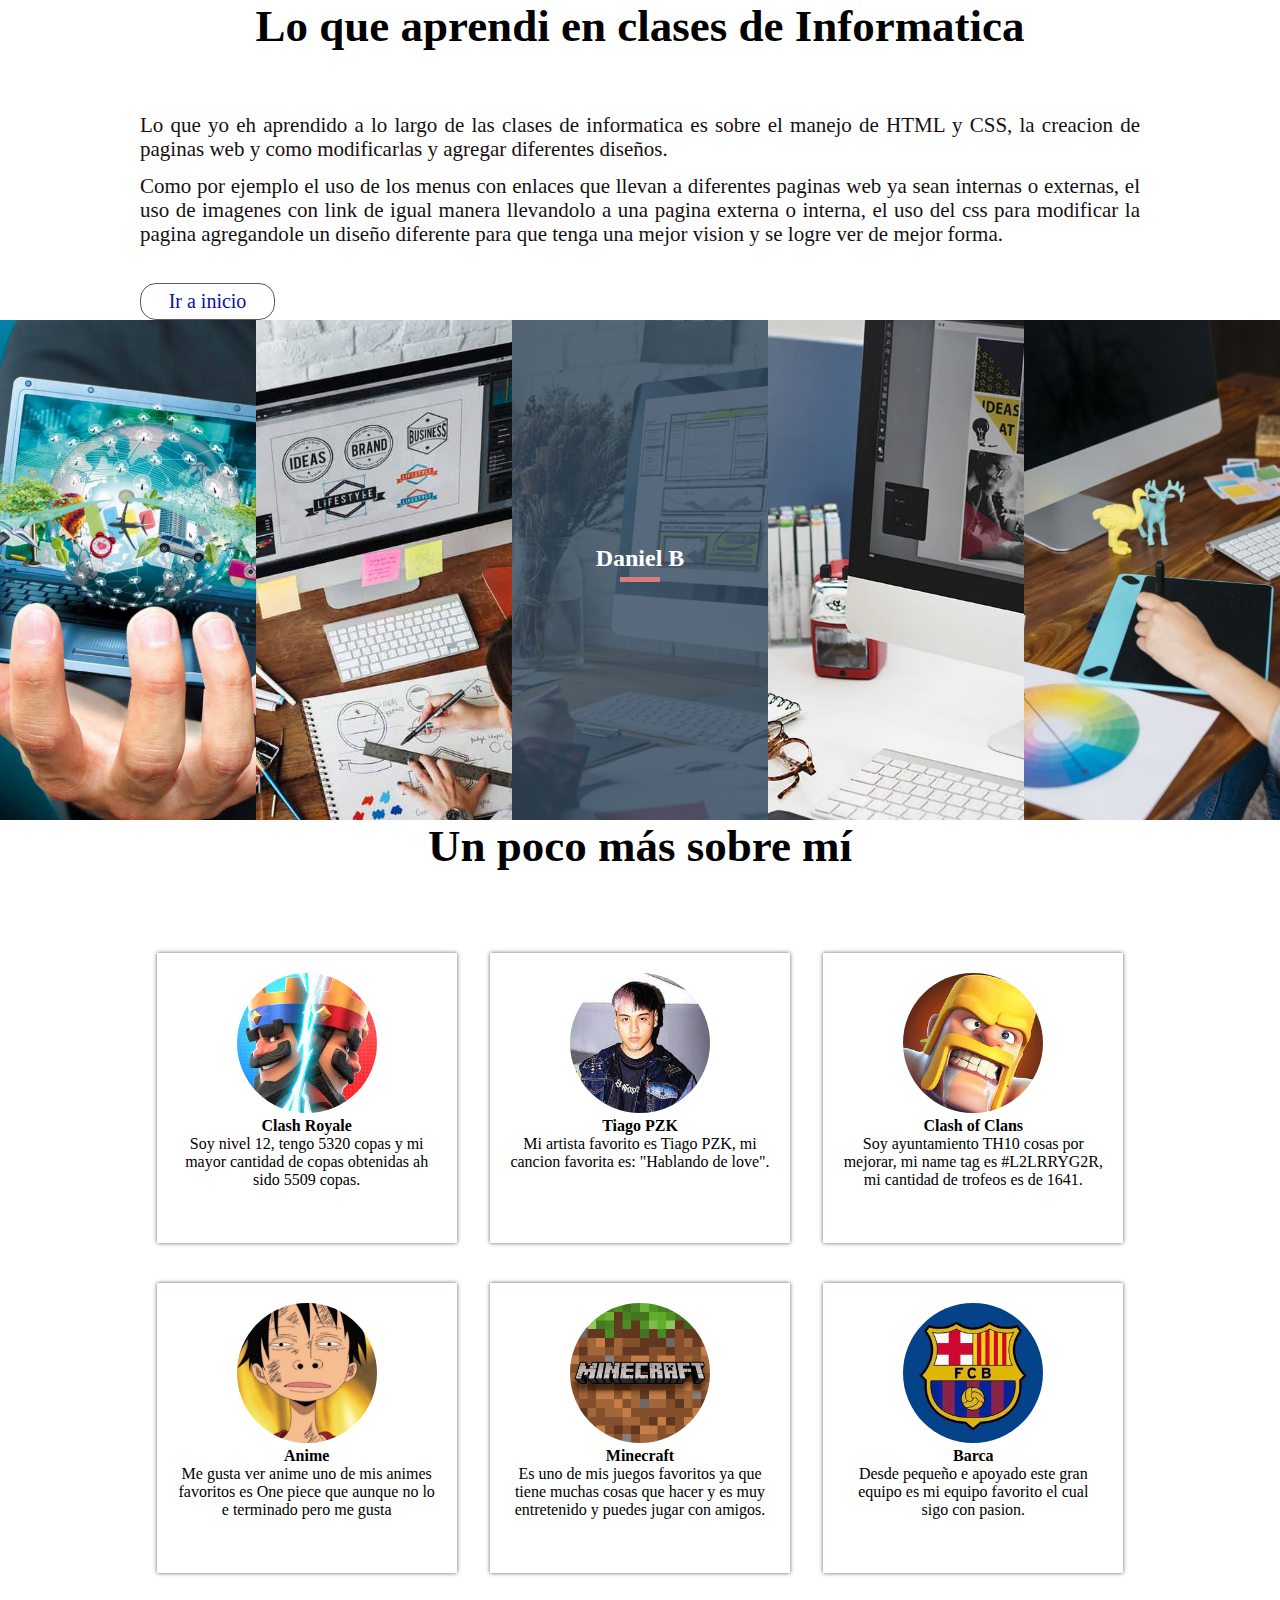
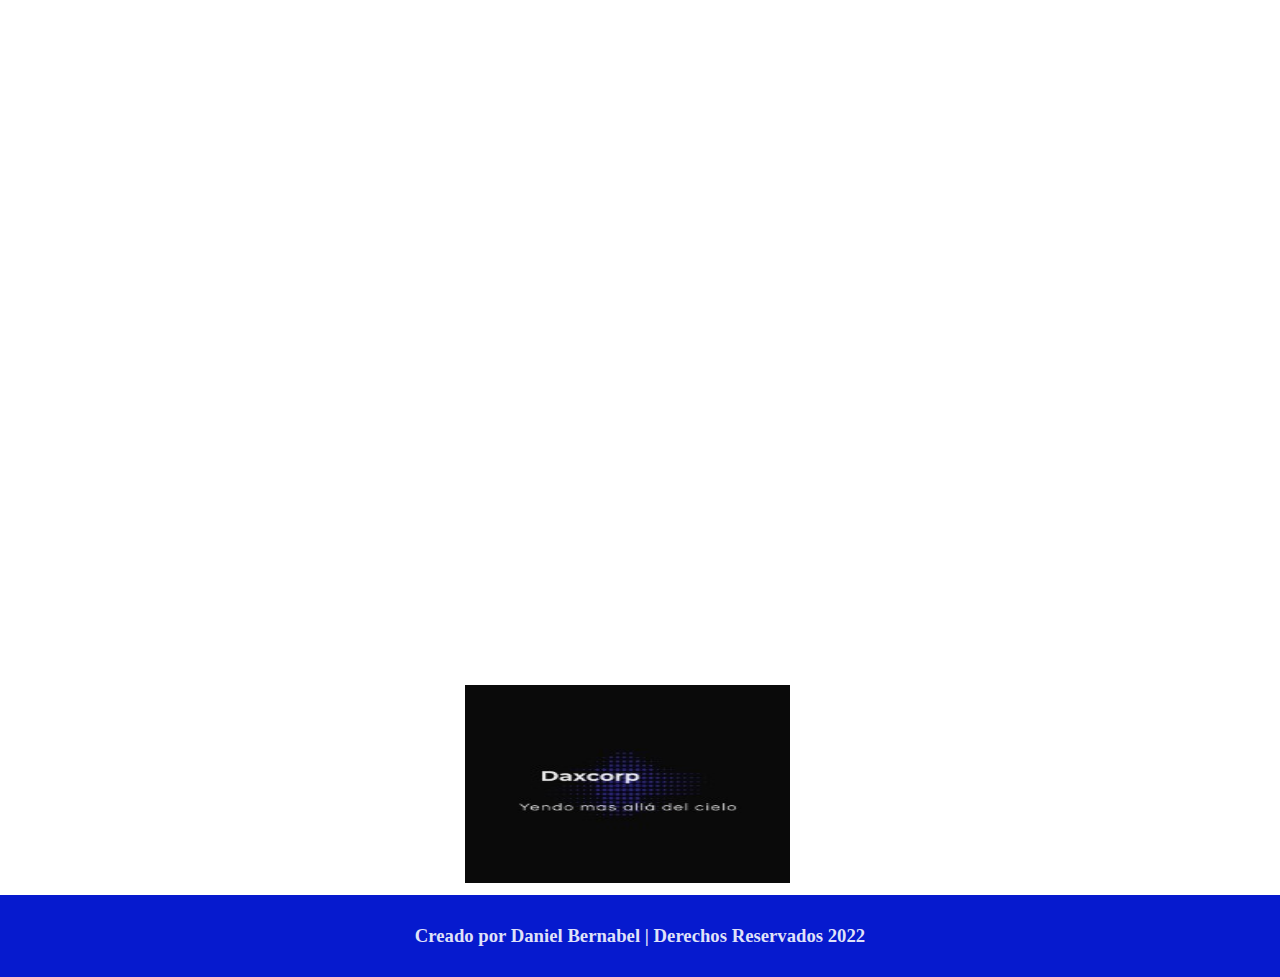
<file: acerca-de.html>
<!DOCTYPE html>
<html lang="es">
<head>
    <meta charset="UTF-8">
    <link rel="icon"type="image/png" href="imagenes/favicon.png"/>
    <title>Página personalizada</title>
    <meta name="viewport" content="width=device-width, initial-scale=1.0">
    <meta http-equiv="X-UA-Compatible" content="ie=edge">
    <title>Javier Hernández</title>
    <link rel="stylesheet" href="css/estilosm.css">
    <link rel="stylesheet" href="css/footersm.css">
</head>
<body>
    <main>
        <section class="acerca-de">
            <div class="contenedor">
                <h2 class="sobre-usted">Lo que aprendi en clases de Informatica</h2>
                <h3 class="slogan">Enseñansa y aprendido</h3>
                <p class="parrafo">Lo que yo eh aprendido a lo largo de las clases de informatica es sobre el manejo de HTML y CSS, la creacion de paginas web y como modificarlas y agregar diferentes diseños.</p>
                <p class="parrafo">Como por ejemplo el uso de los menus con enlaces que llevan a diferentes paginas web ya sean internas o externas, el uso de imagenes con link de igual manera llevandolo a una pagina externa o interna, el uso del css para modificar la pagina agregandole un diseño diferente para que tenga una mejor vision y se logre ver de mejor forma.</p>
                <a href="index.html" class="boton">Ir a inicio</a>
            </div>
        </section>
        <section class="galeria">
            <div class="imagenes">
                <img src="imagenes/infor.jpg" alt="">
            </div>
            <div class="imagenes">
                <img src="imagenes/diseño.jpg" alt="">
            </div>
            <div class="imagenes">
                <img src="imagenes/diseño2.jpg" alt="">
                <div class="encima">
                    <h2>Daniel B</h2>
                    <div></div>
                </div>
            </div>
            <div class="imagenes">
                <img src="imagenes/diseñografico.webp" alt="">

            </div>
            <div class="imagenes">
                <img src="imagenes/infor2.jpg" alt="">
            </div>
        </section>
        <section class="creador">
            <div class="contenedor">
                <h2 class="sobre-usted">Un poco más sobre mí</h2>
                <h3 class="slogan">Conocimientos, gustos y preferencias</h3>
                <div class="cards">
                    <div class="card">
                        <img src="imagenes/royale.jpg" alt="">
                        <h4>Clash Royale</h4>
                        <p>Soy nivel 12, tengo 5320 copas y mi mayor cantidad de copas obtenidas ah sido 5509 copas.</p>
                    </div>
                    <div class="card">
                        <img src="imagenes/tiago.jpg" alt="">
                        <h4>Tiago PZK</h4>
                        <p>Mi artista favorito es Tiago PZK, mi cancion favorita es: "Hablando de love".</p>
                    </div>
                    <div class="card">
                        <img src="imagenes/clash.jpg" alt="">
                        <h4>Clash of Clans</h4>
                        <p>Soy ayuntamiento TH10 cosas por mejorar, mi name tag es #L2LRRYG2R, mi cantidad de trofeos es de 1641.</p>
                    </div>
                    <div class="card">
                        <img src="imagenes/luffy.jpg" alt="">
                        <h4>Anime</h4>
                        <p>Me gusta ver anime uno de mis animes favoritos es One piece que aunque no lo e terminado pero me gusta</p>
                    </div>
                    <div class="card">
                        <img src="imagenes/minecraft.png" alt="">
                        <h4>Minecraft</h4>
                        <p>Es uno de mis juegos favoritos ya que tiene muchas cosas que hacer y es muy entretenido y puedes jugar con amigos.</p>
                    </div>
                    <div class="card">
                        <img src="imagenes/barcamasgrande.jpg" alt="">
                        <h4>Barca</h4>
                        <p>Desde pequeño e apoyado este gran equipo es mi equipo favorito el cual sigo con pasion.</p>
                    </div>
                </div>
            </div>
        </section>
        <section class="fondo">
            <div class="contenedor">
                <h2 class="objetivo">Mi objetivo</h2>
                <br>
                <h3 class="subtitulo-objetivo">Objetivo General: Como objetivo general tengo el aprender y a diseñar una pagina web de forma correcta.</h3>
                <h4 class="subtitulo-objetivo">Objetivo Especifico: 1-Aprender de forma correcta la forma de crear y modificar una pagina.</h4>
                <h5 class="subtitulo-objetivo">2-Mostrar mediante una pagina mis gustos y preferencias y hablar de lo aprendido en clase.</h5>
                   
                    <div class="imagen-logo">
                        <center><img src="imagenes/Free_Sample_By_Wix.jpg" width="198" height="198"></center>
                    </div>
                </div>
        </section>
    </main>
    <footer>
        <label class=""></label><h3>Creado por Daniel Bernabel | Derechos Reservados 2022</h3>
    </footer>
</body>

</html>
</file>
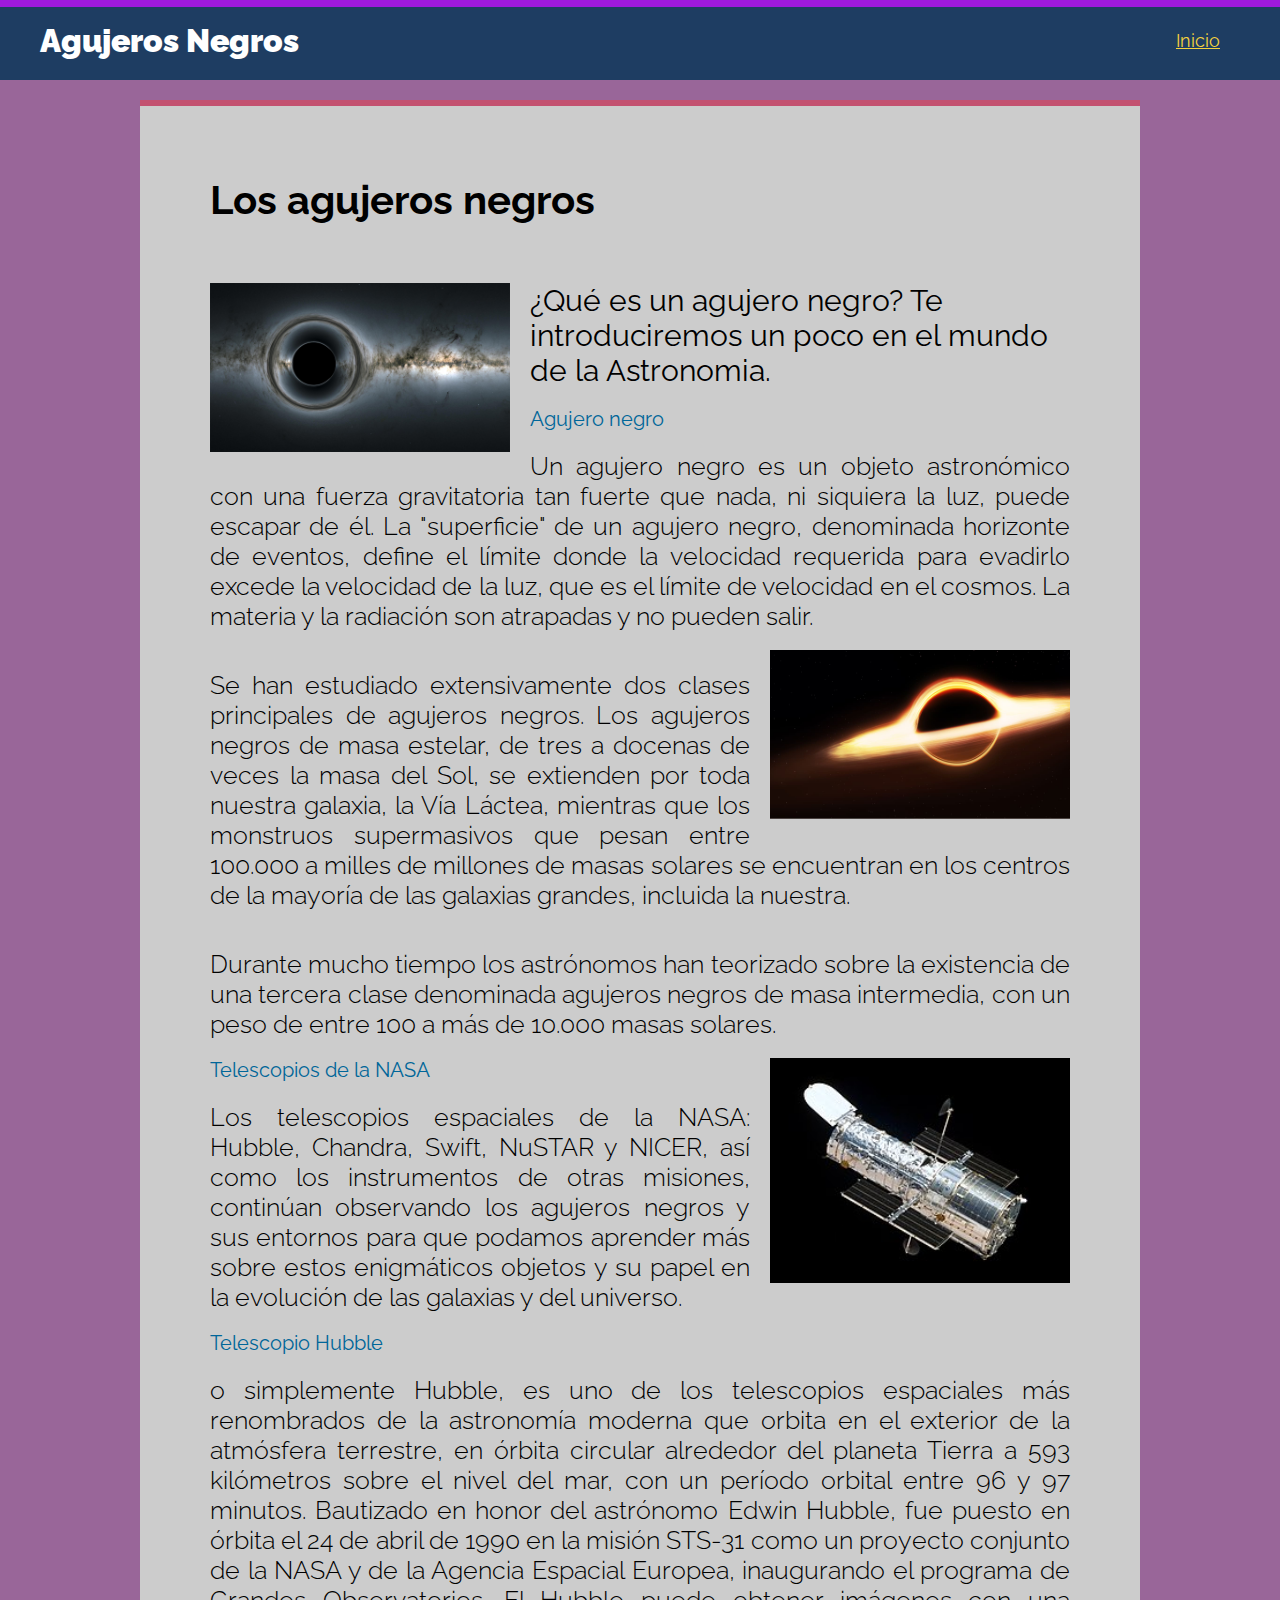
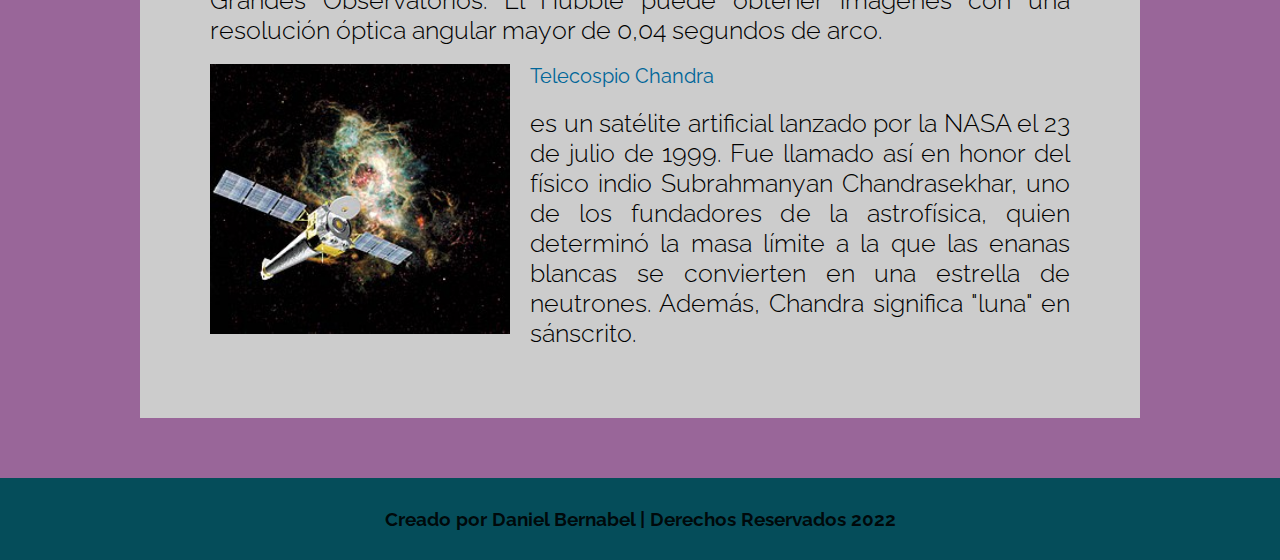
<file: agujero.html>
<!DOCTYPE html>
<html lang="es">
<head>
<meta charset="UTF-8">
<link rel="icon"type="image/png" href="imagenes/favicon3.png"/>
<title>Agujero negro</title>
<link rel="stylesheet" href="css/estilo.css">
<link rel="stylesheet" href="css/footer.css">

<meta name="viewport" content="width=device-width, user-scalable=no, initial-scale=1.0, maximum-scale=1.0, minimum-scale=1.0">

</head>
<body>
<header>
    <div class="header-content">
        <div class="logo">
        <h1><b>Agujeros Negros</b></h1>
        </div>
        <div class="menu" id="show-menu">
        <nav>
        <ul>
        <li class="menu-selected"><a href="index.html"
        class="text-menu-selected">
        <i class="fas fa-file-alt"></i>Inicio</a></li>
        </ul>
        </nav>
        </div>
        </div>
        <div id="icon-menu">
            <i class="fas fa-bars"></i>
            </div>
</header>
<div class="container-all">
<h1 class="title">Los agujeros negros</h1>
<img src="imagenes/agu.jpg" class="leftimg">
<h1 class="sub-title">¿Qué es un agujero negro? Te introduciremos un poco en el mundo de la Astronomia.</Em></h1>

<br><b>Agujero negro</b>
<p align="justify">Un agujero negro es un objeto astronómico con una fuerza gravitatoria tan fuerte que nada, ni siquiera la luz, puede escapar de él. La "superficie" de un agujero negro, denominada horizonte de eventos, define el límite donde la velocidad requerida para evadirlo excede la velocidad de la luz, que es el límite de velocidad en el cosmos. La materia y la radiación son atrapadas y no pueden salir.</p>
<br>
<img src="imagenes/jero.jpg" class="rightimg">
<p align="justify">Se han estudiado extensivamente dos clases principales de agujeros negros. Los agujeros negros de masa estelar, de tres a docenas de veces la masa del Sol, se extienden por toda nuestra galaxia, la Vía Láctea, mientras que los monstruos supermasivos que pesan entre 100.000 a milles de millones de masas solares se encuentran en los centros de la mayoría de las galaxias grandes, incluida la nuestra.
</p>
<br>
<p align="justify">Durante mucho tiempo los astrónomos han teorizado sobre la existencia de una tercera clase denominada agujeros negros de masa intermedia, con un peso de entre 100 a más de 10.000 masas solares. </p>
<br>
<b>Telescopios de la NASA</b> 
<img src="imagenes/hubble.jpeg" class="rightimg">
<p align="justify">Los telescopios espaciales de la NASA: Hubble, Chandra, Swift, NuSTAR y NICER, así como los instrumentos de otras misiones, continúan observando los agujeros negros y sus entornos para que podamos aprender más sobre estos enigmáticos objetos y su papel en la evolución de las galaxias y del universo.</p>
<br>
<b>Telescopio Hubble</b>
<p align="justify">o simplemente Hubble, es uno de los telescopios espaciales más renombrados de la astronomía moderna que orbita en el exterior de la atmósfera terrestre, en órbita circular alrededor del planeta Tierra a 593 kilómetros sobre el nivel del mar, con un período orbital entre 96 y 97 minutos. Bautizado en honor del astrónomo Edwin Hubble, fue puesto en órbita el 24 de abril de 1990 en la misión STS-31 como un proyecto conjunto de la NASA y de la Agencia Espacial Europea, inaugurando el programa de Grandes Observatorios. El Hubble puede obtener imágenes con una resolución óptica angular mayor de 0,04 segundos de arco.</p>
<br><b> Telecospio Chandra</b>
<img src="imagenes/chandra.jpg" class="leftimg">
<p align="justify">es un satélite artificial lanzado por la NASA el 23 de julio de 1999. Fue llamado así en honor del físico indio Subrahmanyan Chandrasekhar, uno de los fundadores de la astrofísica, quien determinó la masa límite a la que las enanas blancas se convierten en una estrella de neutrones. Además, Chandra significa "luna" en sánscrito.</p>
</div>
<footer>
<label class=""></label><h3>Creado por Daniel Bernabel |

Derechos Reservados 2022</h3>
</footer>
<script src="https://code.jquery.com/jquery-3.3.1.min.js"></script>
<script src="js/scriptjs.js"></script>
<script src="js/script2.js"></script>
</body>
</html>
</file>
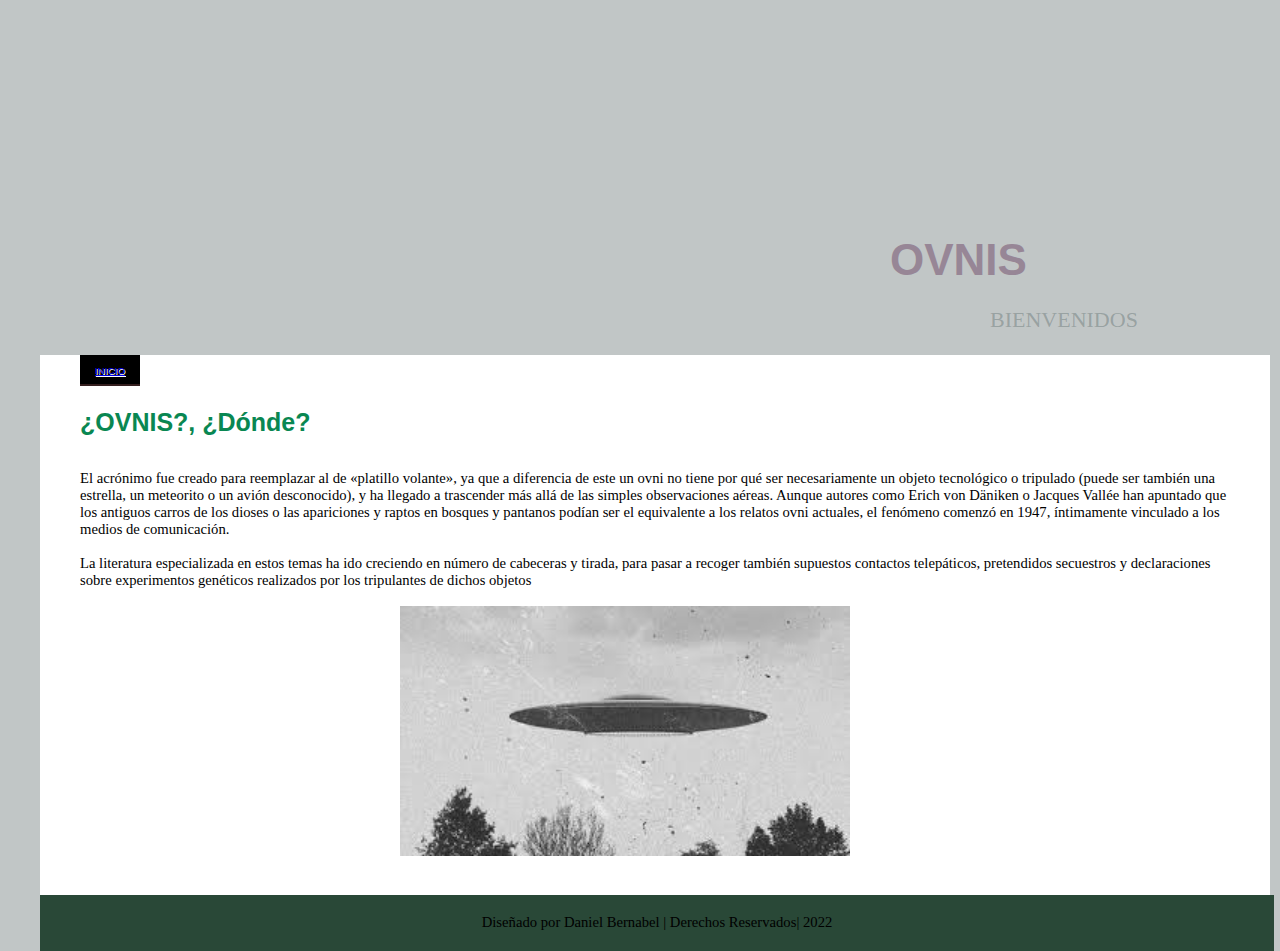
<file: ovnis.html>
<!DOCTYPE html>
<html lang="en">
<head>
    <meta charset="UTF-8">
    <link rel="icon"type="image/png" href="imagenes/favicon4.png"/>
    <link rel="stylesheet"  href="css/body.css">
    <meta name="viewport" content="width=device-width, initial-scale=1.0">
    <title>Página Web con HTML y CSS3</title>
</head>
<body>
<header id="imagenlogo">
<h1><a href="ovnis.html">OVNIS</a></h1>
<p id="subtitulo">Bienvenidos</p>
</header>
<section>
    <nav id="menu">
    <ul>
    <li><a href="index.html">Inicio</a></li>   
    </ul>
    </nav>
    </section>
    <section id="seccion">
    <header id="subtitulo2">
    <h4>¿OVNIS?, ¿Dónde?</h4>
    </header>
    <aside id="ladoderecho">
    <p>
        El acrónimo fue creado para reemplazar al de «platillo volante», ya que a diferencia de este un ovni no tiene por qué ser necesariamente un objeto tecnológico o tripulado (puede ser también una estrella, un meteorito o un avión desconocido), y ha llegado a trascender más allá de las simples observaciones aéreas. Aunque autores como Erich von Däniken o Jacques Vallée han apuntado que los antiguos carros de los dioses o las apariciones y raptos en bosques y pantanos podían ser el equivalente a los relatos ovni actuales, el fenómeno comenzó en 1947, íntimamente vinculado a los medios de comunicación.
    <br><br>
    La literatura especializada en estos temas ha ido creciendo en número de cabeceras y tirada, para pasar a recoger también supuestos contactos telepáticos, pretendidos secuestros y declaraciones sobre experimentos genéticos realizados por los tripulantes de dichos objetos 
    <br>
    <br>
    <img src="imagenes/ovv.jpg" style="width:450px; height:250px" id="imagen">
    </p>
</aside>
</section>
<footer id="footer"><p>Diseñado por Daniel Bernabel | Derechos Reservados| 2022</p></footer>
</body>
</html>
</file>
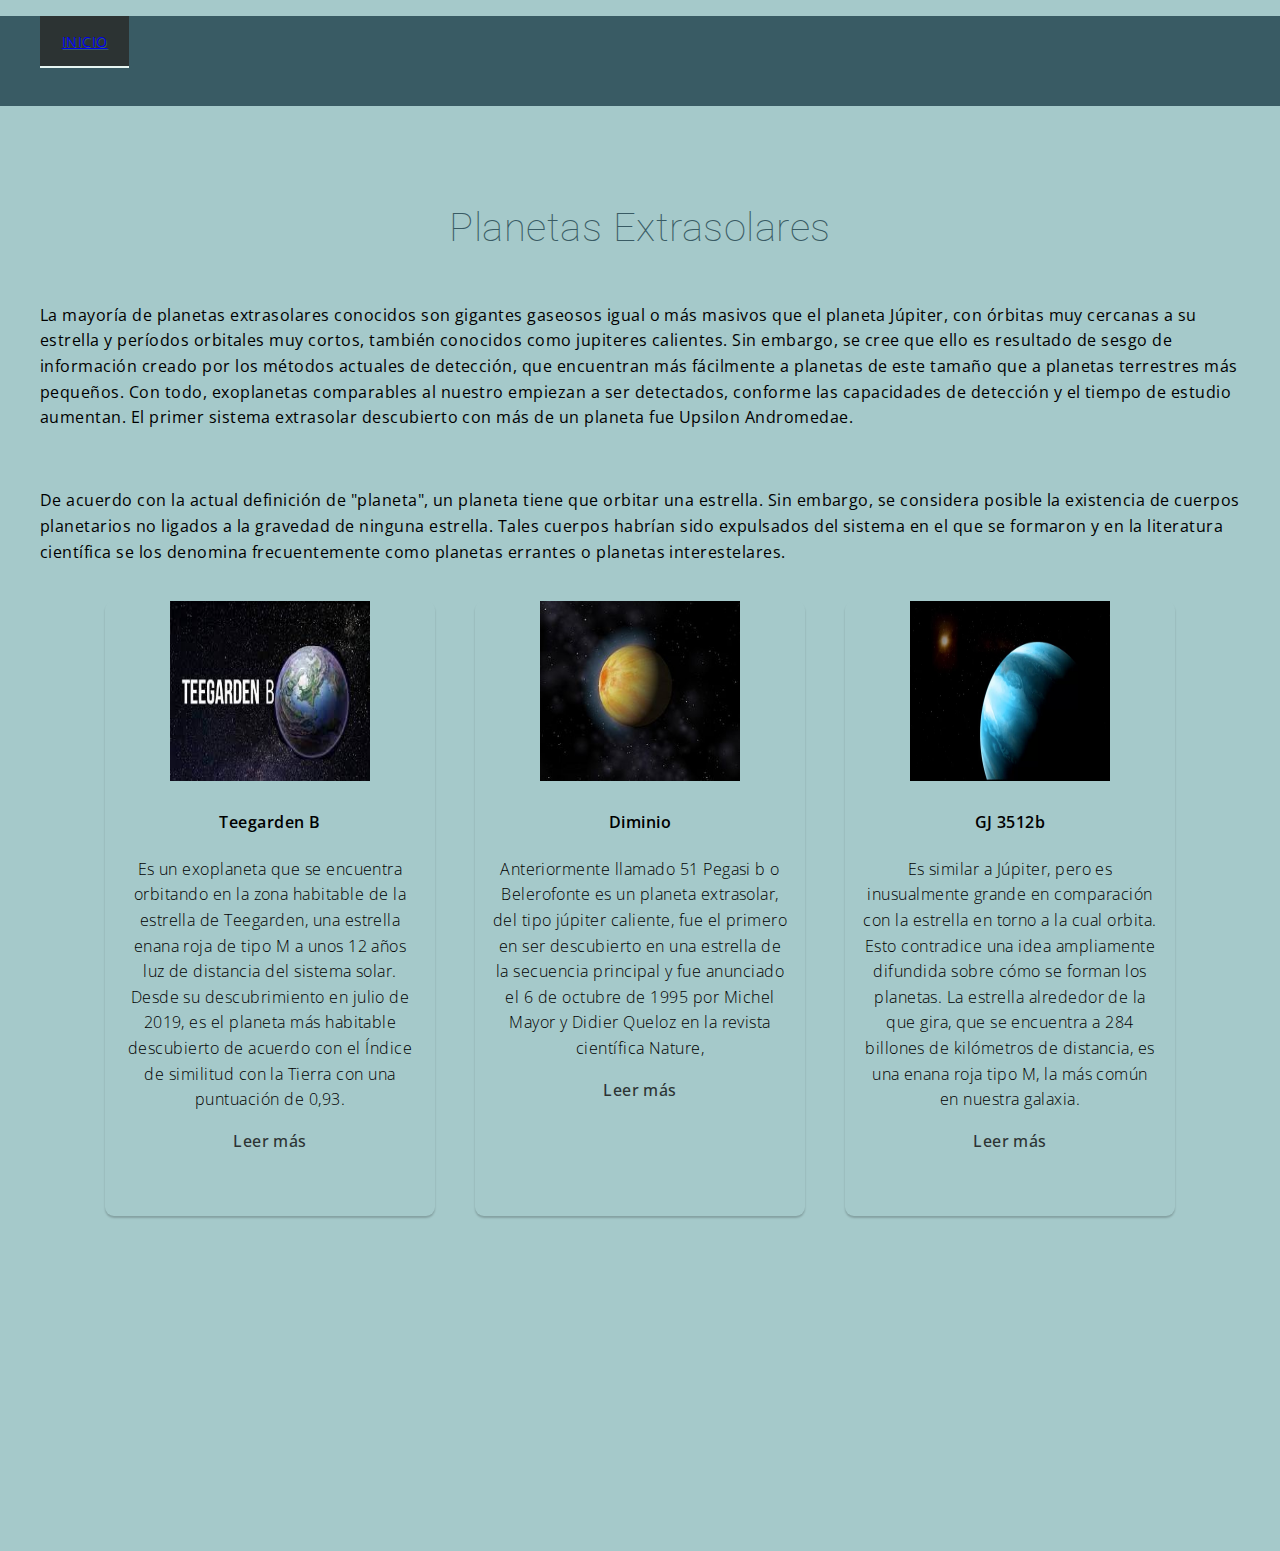
<file: planetas extrasolares.html>
<!DOCTYPE html>
<html lang="en">
<head>
    <meta charset="UTF-8">
    <link rel="icon"type="image/png" href="imagenes/favicon2.png"/>
    <meta http-equiv="X-UA-Compatible" content="IE=edge">
    <meta name="viewport" content="width=device-width, initial-scale=1.0, maximum-scale=1.0, minimum-scale=1.0">
    <title>Planetas Extrasolares</title>
    <link rel="stylesheet" href="css/estilos.css">
    <header>
        <section>
            <nav id="menu">
            <ul>
            <li><a href="index.html">Inicio</a></li>   
            </ul>
            </nav>
            </section>
        </header>
</head>
<body>
    
    <h1 class="title">Planetas Extrasolares</h1>

    <div class="container"> 
        <p>La mayoría de planetas extrasolares conocidos son gigantes gaseosos igual o más masivos que el planeta Júpiter, con órbitas muy cercanas a su estrella y períodos orbitales muy cortos, también conocidos como jupiteres calientes. Sin embargo, se cree que ello es resultado de sesgo de información creado por los métodos actuales de detección, que encuentran más fácilmente a planetas de este tamaño que a planetas terrestres más pequeños. Con todo, exoplanetas comparables al nuestro empiezan a ser detectados, conforme las capacidades de detección y el tiempo de estudio aumentan. El primer sistema extrasolar descubierto con más de un planeta fue Upsilon Andromedae.</p>
        <br>
        <p>De acuerdo con la actual definición de "planeta", un planeta tiene que orbitar una estrella. Sin embargo, se considera posible la existencia de cuerpos planetarios no ligados a la gravedad de ninguna estrella. Tales cuerpos habrían sido expulsados del sistema en el que se formaron y en la literatura científica se los denomina frecuentemente como planetas errantes o planetas interestelares.</p>
        <br>
        <div class="card">
            <img src="imagenes/Teengadenb.jpg"
            <br>
            <h4>Teegarden B</h4>
            <p>
                Es un exoplaneta que se encuentra orbitando en la zona habitable de la estrella de Teegarden, una estrella enana roja de tipo M a unos 12 años luz de distancia del sistema solar. Desde su descubrimiento en julio de 2019, es el planeta más habitable descubierto de acuerdo con el Índice de similitud con la Tierra con una puntuación de 0,93.

               
            </p>
            <a href="https://es.wikipedia.org/wiki/Teegarden_b">Leer más</a>
        </div>

        <div class="card">
            <img src="imagenes/dimidio.jpg"
            <br>
            <h4>Diminio</h4>
            <p>
              Anteriormente llamado 51 Pegasi b o Belerofonte es un planeta extrasolar, del tipo júpiter caliente, fue el primero en ser descubierto en una estrella de la secuencia principal y fue anunciado el 6 de octubre de 1995 por Michel Mayor y Didier Queloz en la revista científica Nature,
            </p>
            <a href="https://es.wikipedia.org/wiki/Dimidio">Leer más</a>
        </div>

        <div class="card">
            <img src="imagenes/gj3512b.webp"
            <br>
            <h4>GJ 3512b</h4>
            <p>
               Es similar a Júpiter, pero es inusualmente grande en comparación con la estrella en torno a la cual orbita.

                Esto contradice una idea ampliamente difundida sobre cómo se forman los planetas.
                La estrella alrededor de la que gira, que se encuentra a 284 billones de kilómetros de distancia, es una enana roja tipo M, la más común en nuestra galaxia.

               
            </p>
            <a href="https://www.bbc.com/mundo/noticias-49852487">Leer más</a>
        </div>
        <iframe width="560" height="315" src="https://www.youtube.com/embed/9_96HYEGOwA" title="YouTube video player" frameborder="0" allow="accelerometer; autoplay; clipboard-write; encrypted-media; gyroscope; picture-in-picture" allowfullscreen></iframe>
        <br>
        <br>
    </div>
</body>
</html>
</file>
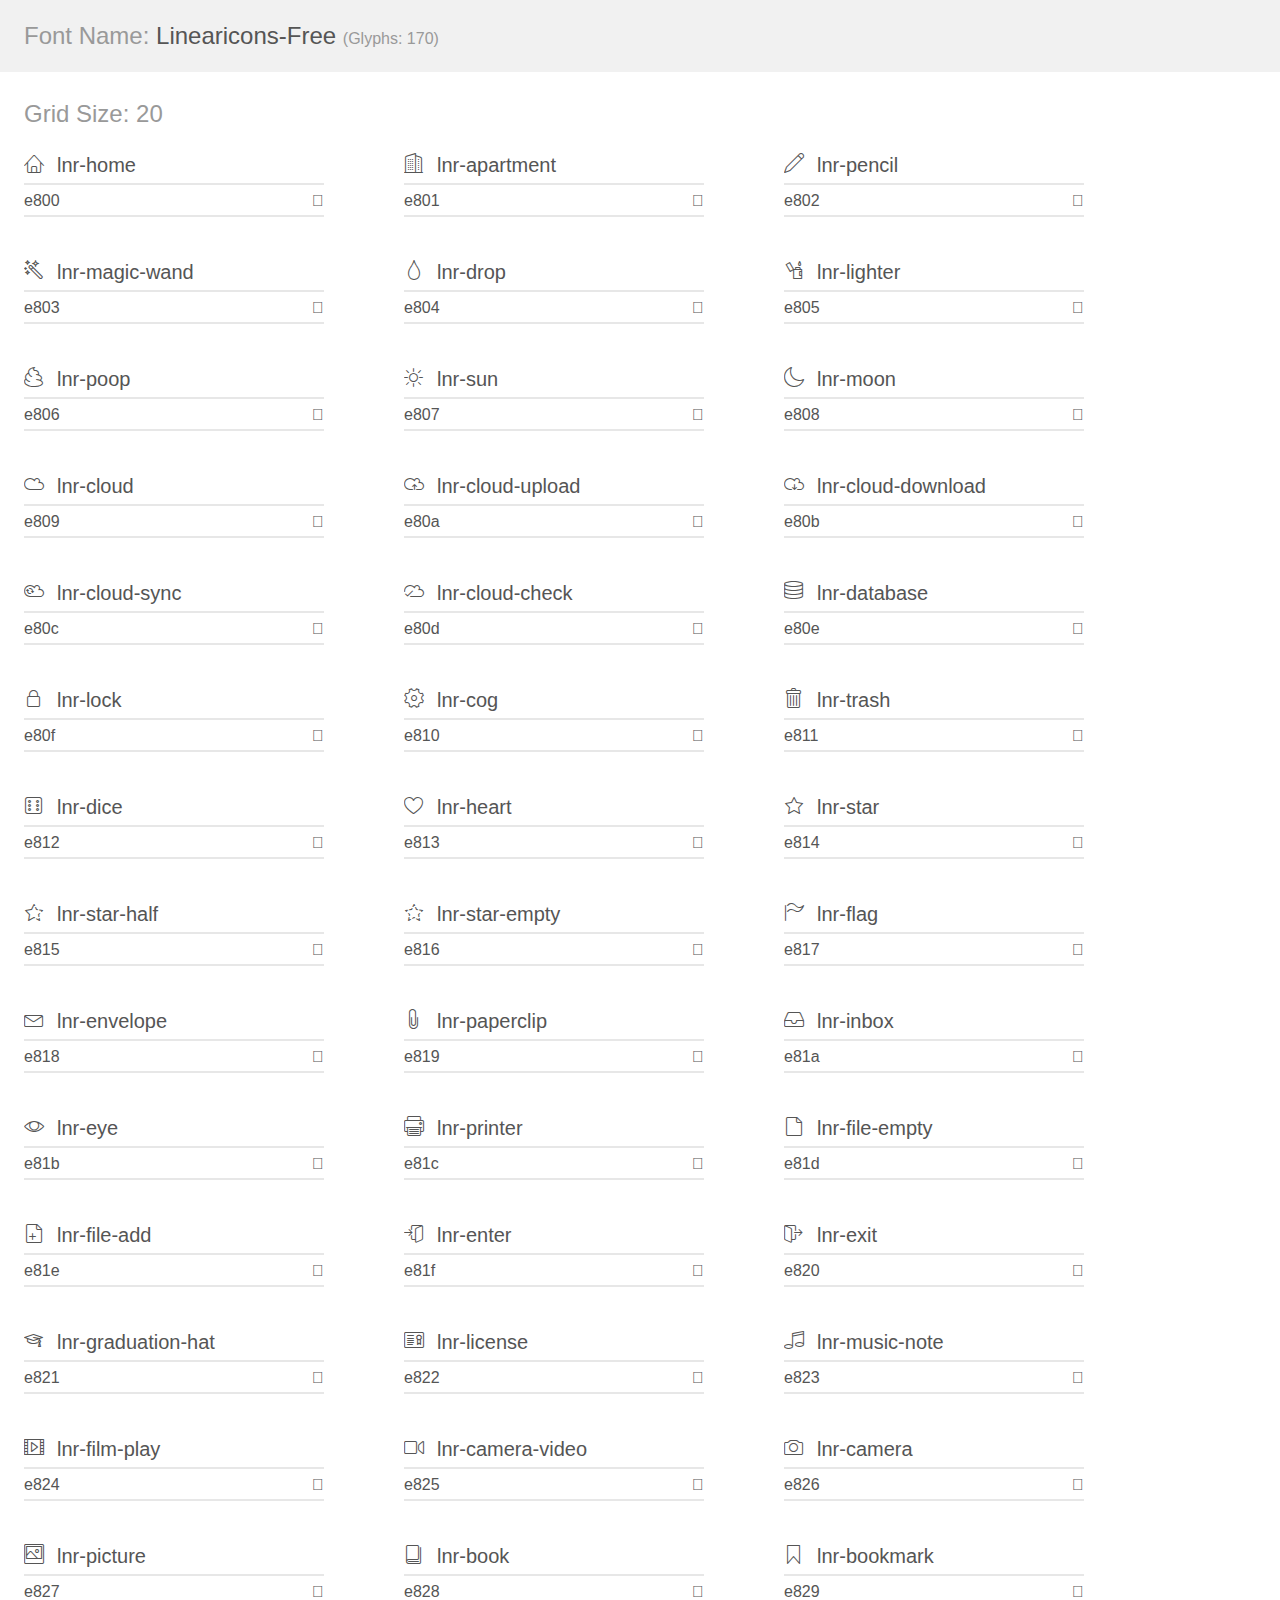
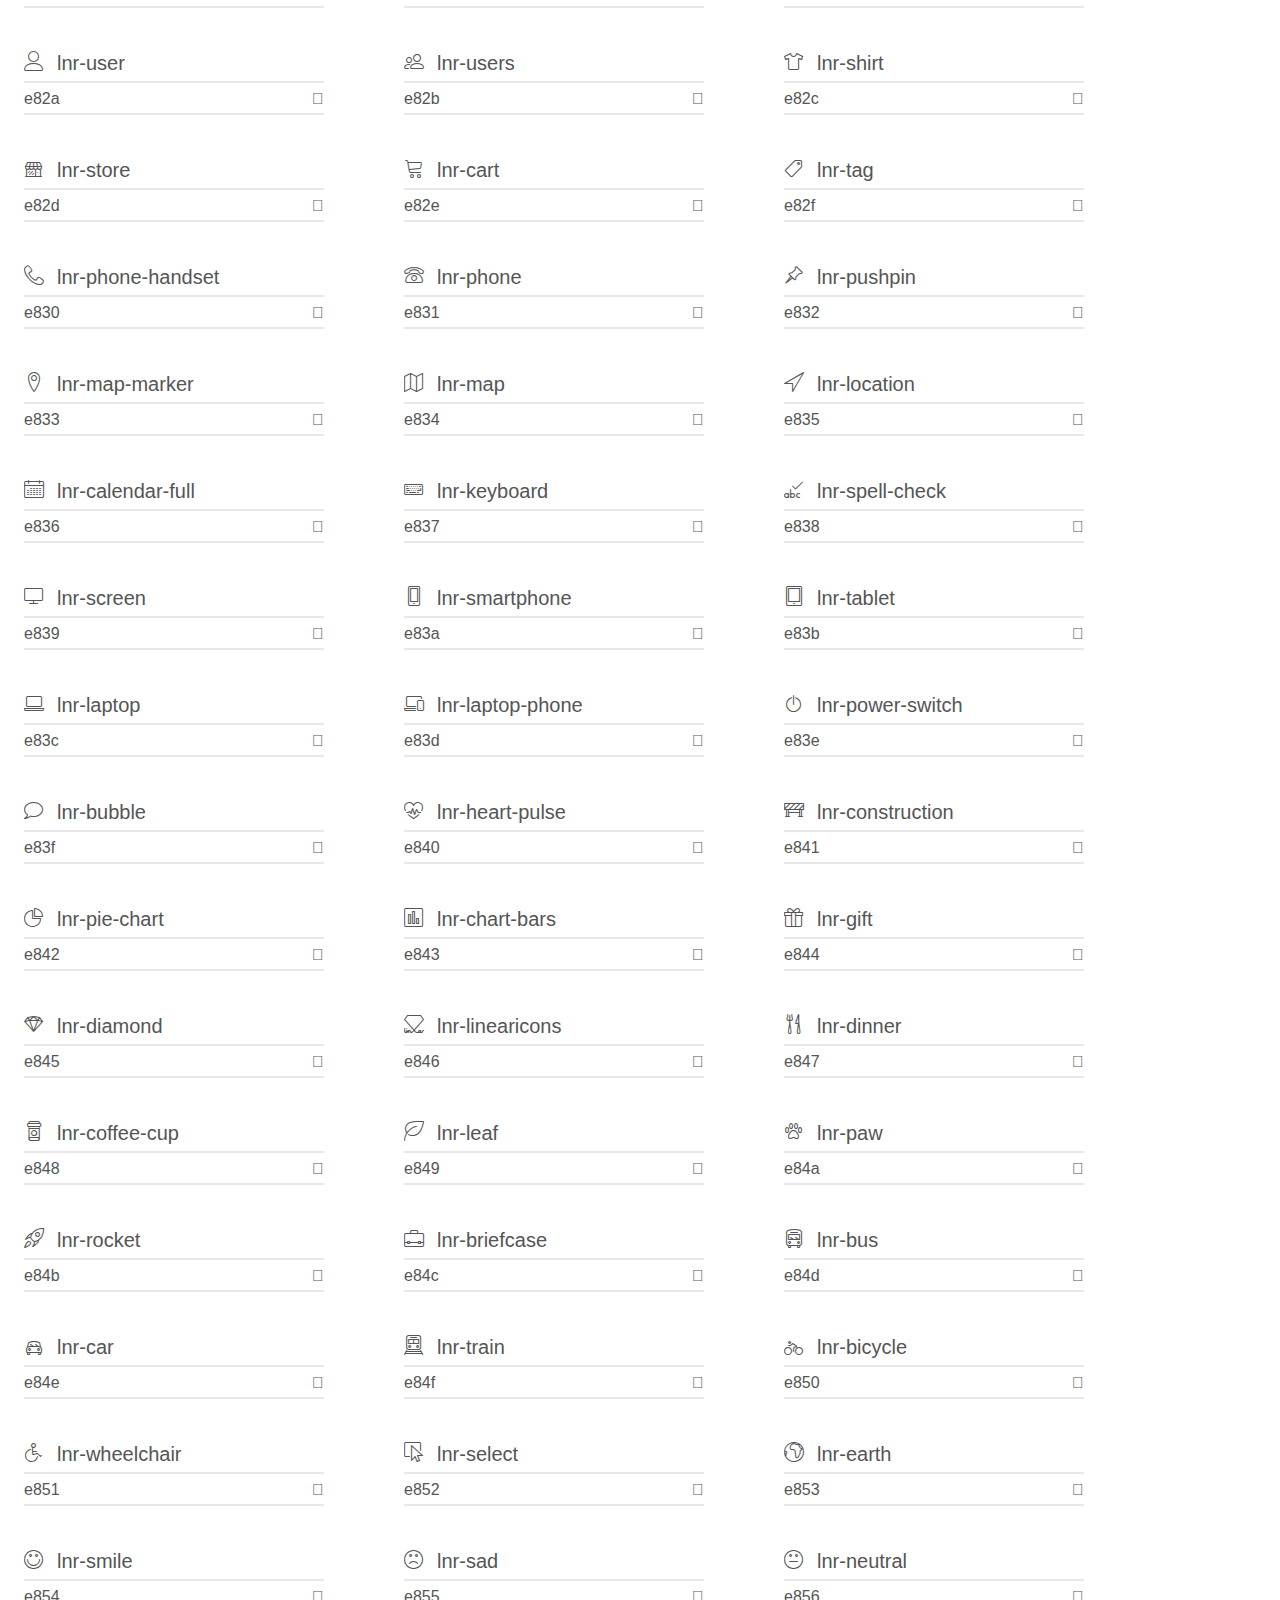
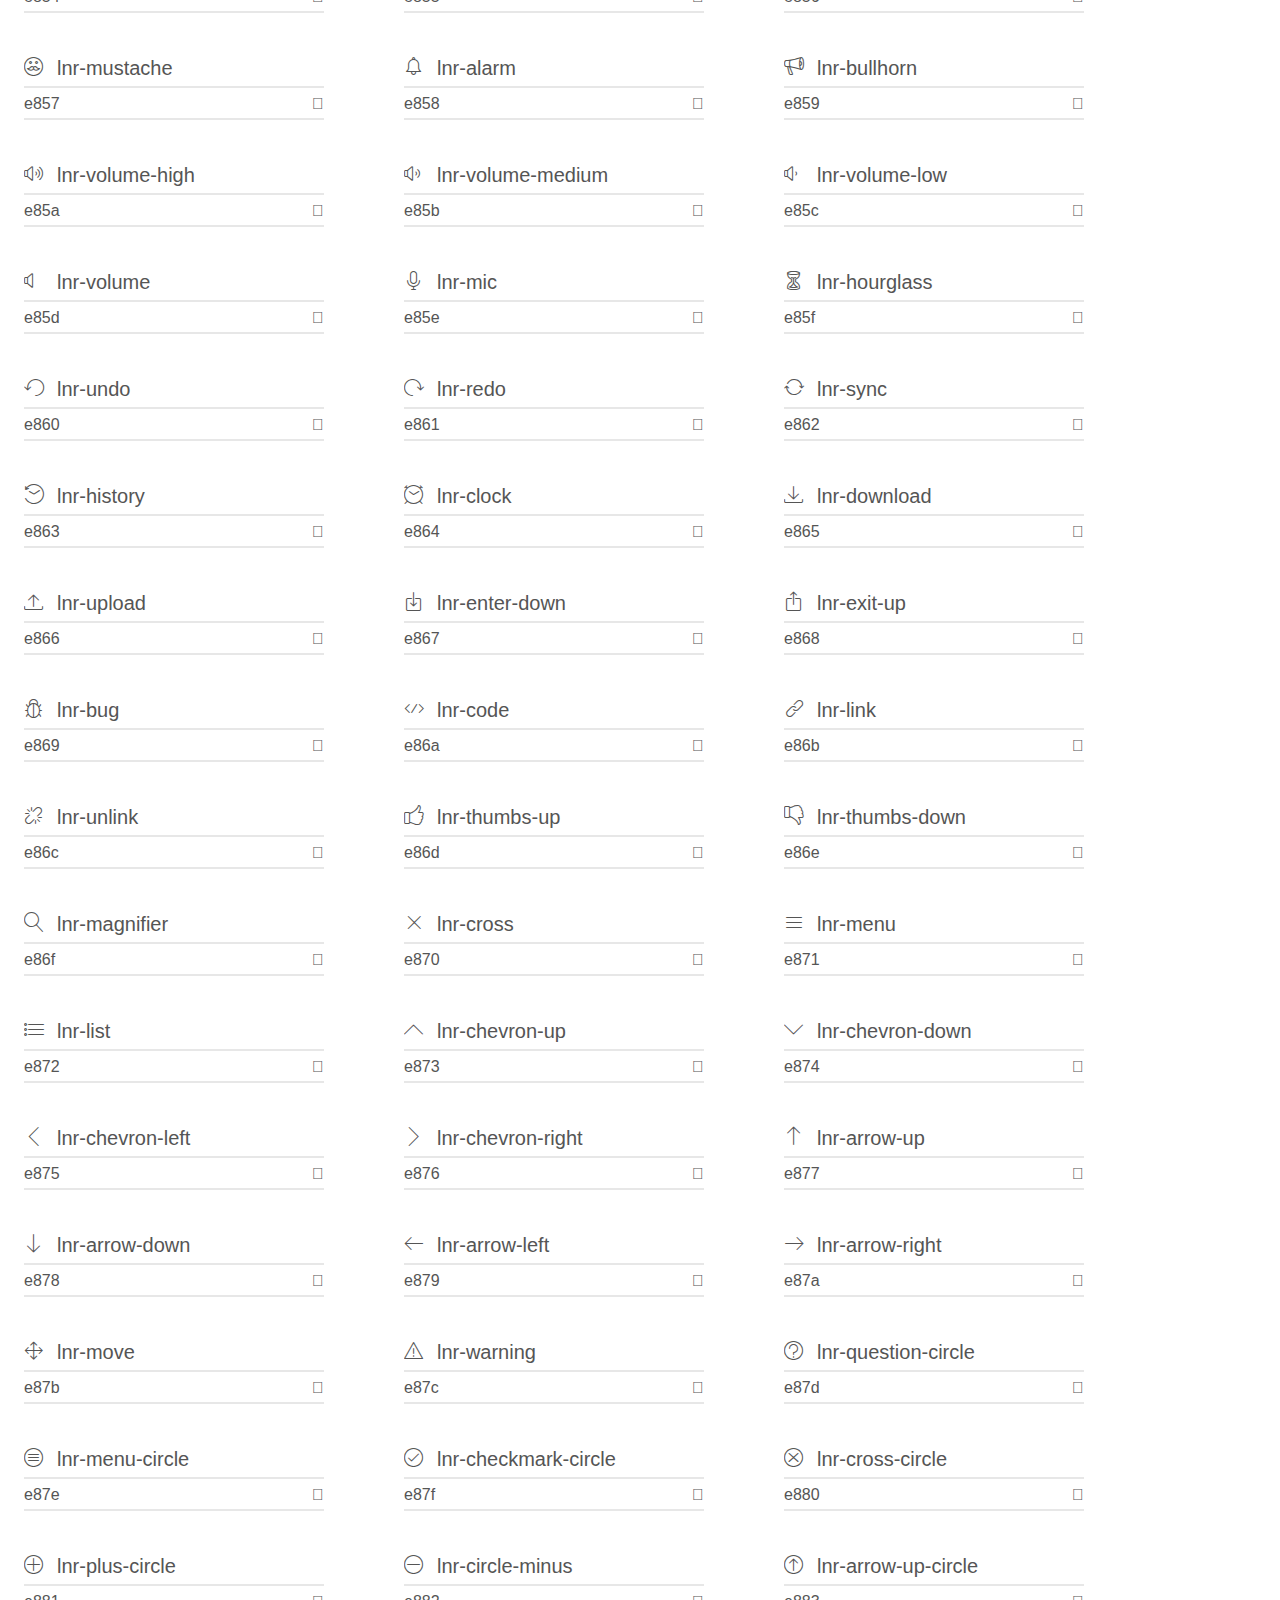
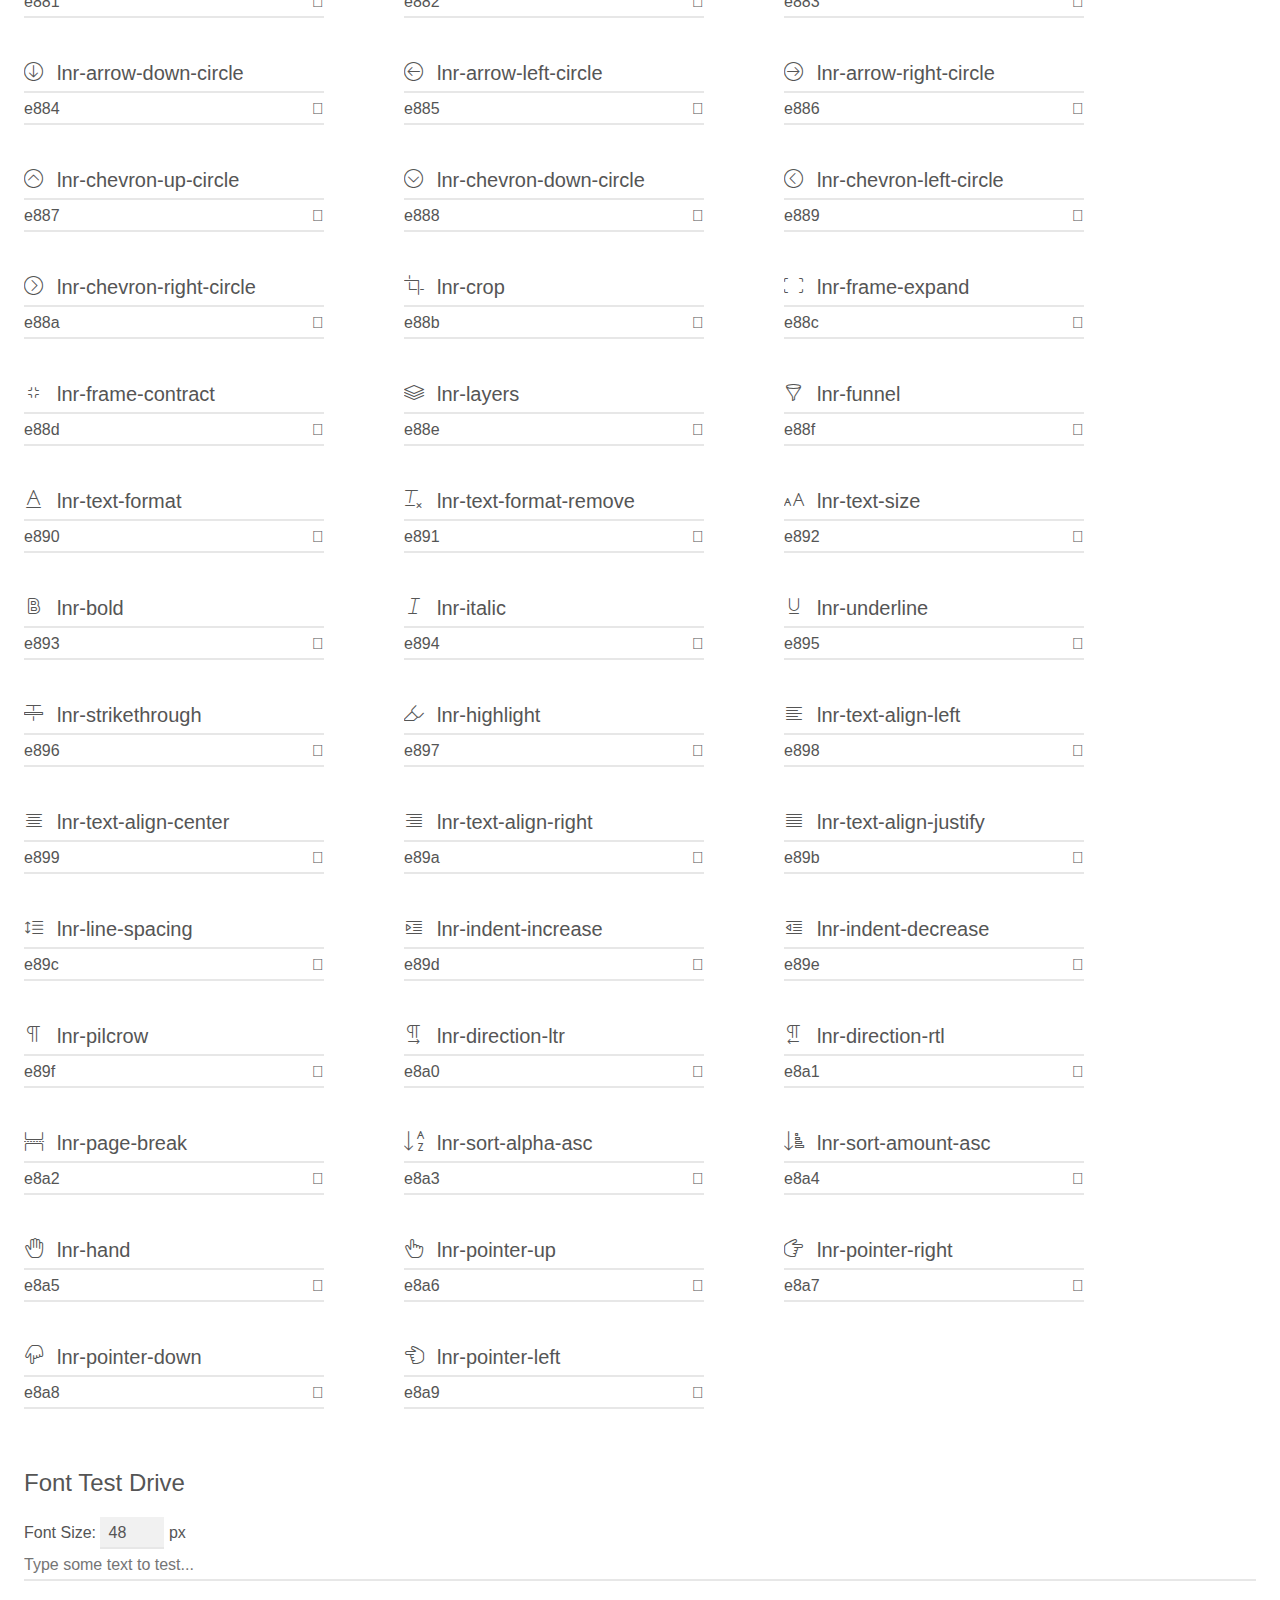
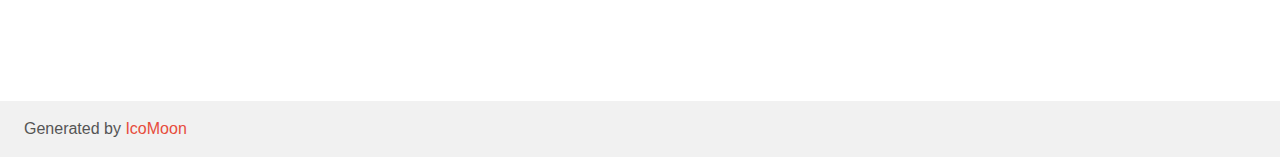
<file: icon/demo.html>
<!doctype html>
<html>
<head>
	<meta charset="utf-8">
	<title>IcoMoon Demo</title>
	<meta name="description" content="An Icon Font Generated By IcoMoon.io">
	<meta name="viewport" content="width=device-width">
	<link rel="stylesheet" href="demo-files/demo.css">
	<link rel="stylesheet" href="style.css"></head>
<body>
	<div class="bgc1 clearfix">
		<h1 class="mhmm mvm"><span class="fgc1">Font Name:</span> Linearicons-Free <small class="fgc1">(Glyphs:&nbsp;170)</small></h1>
	</div>
	<div class="clearfix mhl ptl">
		<h1 class="mvm mtn fgc1">Grid Size: 20</h1>
		<div class="glyph fs1">
			<div class="clearfix bshadow0 pbs">
				<span class="lnr lnr-home">
				
				</span>
				<span class="mls"> lnr-home</span>
			</div>
			<fieldset class="fs0 size1of1 clearfix hidden-false">
				<input type="text" readonly value="e800" class="unit size1of2" />
				<input type="text" maxlength="1" readonly value="&#xe800;" class="unitRight size1of2 talign-right" />
			</fieldset>
			<div class="fs0 bshadow0 clearfix hidden-true">
				<span class="unit pvs fgc1">liga: </span>
				<input type="text" readonly value="home, building" class="liga unitRight" />
			</div>
		</div>
		<div class="glyph fs1">
			<div class="clearfix bshadow0 pbs">
				<span class="lnr lnr-apartment">
				
				</span>
				<span class="mls"> lnr-apartment</span>
			</div>
			<fieldset class="fs0 size1of1 clearfix hidden-false">
				<input type="text" readonly value="e801" class="unit size1of2" />
				<input type="text" maxlength="1" readonly value="&#xe801;" class="unitRight size1of2 talign-right" />
			</fieldset>
			<div class="fs0 bshadow0 clearfix hidden-true">
				<span class="unit pvs fgc1">liga: </span>
				<input type="text" readonly value="apartment, building2" class="liga unitRight" />
			</div>
		</div>
		<div class="glyph fs1">
			<div class="clearfix bshadow0 pbs">
				<span class="lnr lnr-pencil">
				
				</span>
				<span class="mls"> lnr-pencil</span>
			</div>
			<fieldset class="fs0 size1of1 clearfix hidden-false">
				<input type="text" readonly value="e802" class="unit size1of2" />
				<input type="text" maxlength="1" readonly value="&#xe802;" class="unitRight size1of2 talign-right" />
			</fieldset>
			<div class="fs0 bshadow0 clearfix hidden-true">
				<span class="unit pvs fgc1">liga: </span>
				<input type="text" readonly value="pencil, write" class="liga unitRight" />
			</div>
		</div>
		<div class="glyph fs1">
			<div class="clearfix bshadow0 pbs">
				<span class="lnr lnr-magic-wand">
				
				</span>
				<span class="mls"> lnr-magic-wand</span>
			</div>
			<fieldset class="fs0 size1of1 clearfix hidden-false">
				<input type="text" readonly value="e803" class="unit size1of2" />
				<input type="text" maxlength="1" readonly value="&#xe803;" class="unitRight size1of2 talign-right" />
			</fieldset>
			<div class="fs0 bshadow0 clearfix hidden-true">
				<span class="unit pvs fgc1">liga: </span>
				<input type="text" readonly value="magic-wand, tool" class="liga unitRight" />
			</div>
		</div>
		<div class="glyph fs1">
			<div class="clearfix bshadow0 pbs">
				<span class="lnr lnr-drop">
				
				</span>
				<span class="mls"> lnr-drop</span>
			</div>
			<fieldset class="fs0 size1of1 clearfix hidden-false">
				<input type="text" readonly value="e804" class="unit size1of2" />
				<input type="text" maxlength="1" readonly value="&#xe804;" class="unitRight size1of2 talign-right" />
			</fieldset>
			<div class="fs0 bshadow0 clearfix hidden-true">
				<span class="unit pvs fgc1">liga: </span>
				<input type="text" readonly value="drop, droplet" class="liga unitRight" />
			</div>
		</div>
		<div class="glyph fs1">
			<div class="clearfix bshadow0 pbs">
				<span class="lnr lnr-lighter">
				
				</span>
				<span class="mls"> lnr-lighter</span>
			</div>
			<fieldset class="fs0 size1of1 clearfix hidden-false">
				<input type="text" readonly value="e805" class="unit size1of2" />
				<input type="text" maxlength="1" readonly value="&#xe805;" class="unitRight size1of2 talign-right" />
			</fieldset>
			<div class="fs0 bshadow0 clearfix hidden-true">
				<span class="unit pvs fgc1">liga: </span>
				<input type="text" readonly value="lighter, fire" class="liga unitRight" />
			</div>
		</div>
		<div class="glyph fs1">
			<div class="clearfix bshadow0 pbs">
				<span class="lnr lnr-poop">
				
				</span>
				<span class="mls"> lnr-poop</span>
			</div>
			<fieldset class="fs0 size1of1 clearfix hidden-false">
				<input type="text" readonly value="e806" class="unit size1of2" />
				<input type="text" maxlength="1" readonly value="&#xe806;" class="unitRight size1of2 talign-right" />
			</fieldset>
			<div class="fs0 bshadow0 clearfix hidden-true">
				<span class="unit pvs fgc1">liga: </span>
				<input type="text" readonly value="poop, toilet" class="liga unitRight" />
			</div>
		</div>
		<div class="glyph fs1">
			<div class="clearfix bshadow0 pbs">
				<span class="lnr lnr-sun">
				
				</span>
				<span class="mls"> lnr-sun</span>
			</div>
			<fieldset class="fs0 size1of1 clearfix hidden-false">
				<input type="text" readonly value="e807" class="unit size1of2" />
				<input type="text" maxlength="1" readonly value="&#xe807;" class="unitRight size1of2 talign-right" />
			</fieldset>
			<div class="fs0 bshadow0 clearfix hidden-true">
				<span class="unit pvs fgc1">liga: </span>
				<input type="text" readonly value="sun, brightness" class="liga unitRight" />
			</div>
		</div>
		<div class="glyph fs1">
			<div class="clearfix bshadow0 pbs">
				<span class="lnr lnr-moon">
				
				</span>
				<span class="mls"> lnr-moon</span>
			</div>
			<fieldset class="fs0 size1of1 clearfix hidden-false">
				<input type="text" readonly value="e808" class="unit size1of2" />
				<input type="text" maxlength="1" readonly value="&#xe808;" class="unitRight size1of2 talign-right" />
			</fieldset>
			<div class="fs0 bshadow0 clearfix hidden-true">
				<span class="unit pvs fgc1">liga: </span>
				<input type="text" readonly value="moon, night" class="liga unitRight" />
			</div>
		</div>
		<div class="glyph fs1">
			<div class="clearfix bshadow0 pbs">
				<span class="lnr lnr-cloud">
				
				</span>
				<span class="mls"> lnr-cloud</span>
			</div>
			<fieldset class="fs0 size1of1 clearfix hidden-false">
				<input type="text" readonly value="e809" class="unit size1of2" />
				<input type="text" maxlength="1" readonly value="&#xe809;" class="unitRight size1of2 talign-right" />
			</fieldset>
			<div class="fs0 bshadow0 clearfix hidden-true">
				<span class="unit pvs fgc1">liga: </span>
				<input type="text" readonly value="cloud, weather" class="liga unitRight" />
			</div>
		</div>
		<div class="glyph fs1">
			<div class="clearfix bshadow0 pbs">
				<span class="lnr lnr-cloud-upload">
				
				</span>
				<span class="mls"> lnr-cloud-upload</span>
			</div>
			<fieldset class="fs0 size1of1 clearfix hidden-false">
				<input type="text" readonly value="e80a" class="unit size1of2" />
				<input type="text" maxlength="1" readonly value="&#xe80a;" class="unitRight size1of2 talign-right" />
			</fieldset>
			<div class="fs0 bshadow0 clearfix hidden-true">
				<span class="unit pvs fgc1">liga: </span>
				<input type="text" readonly value="cloud-upload, cloud2" class="liga unitRight" />
			</div>
		</div>
		<div class="glyph fs1">
			<div class="clearfix bshadow0 pbs">
				<span class="lnr lnr-cloud-download">
				
				</span>
				<span class="mls"> lnr-cloud-download</span>
			</div>
			<fieldset class="fs0 size1of1 clearfix hidden-false">
				<input type="text" readonly value="e80b" class="unit size1of2" />
				<input type="text" maxlength="1" readonly value="&#xe80b;" class="unitRight size1of2 talign-right" />
			</fieldset>
			<div class="fs0 bshadow0 clearfix hidden-true">
				<span class="unit pvs fgc1">liga: </span>
				<input type="text" readonly value="cloud-download, cloud3" class="liga unitRight" />
			</div>
		</div>
		<div class="glyph fs1">
			<div class="clearfix bshadow0 pbs">
				<span class="lnr lnr-cloud-sync">
				
				</span>
				<span class="mls"> lnr-cloud-sync</span>
			</div>
			<fieldset class="fs0 size1of1 clearfix hidden-false">
				<input type="text" readonly value="e80c" class="unit size1of2" />
				<input type="text" maxlength="1" readonly value="&#xe80c;" class="unitRight size1of2 talign-right" />
			</fieldset>
			<div class="fs0 bshadow0 clearfix hidden-true">
				<span class="unit pvs fgc1">liga: </span>
				<input type="text" readonly value="cloud-sync, cloud4" class="liga unitRight" />
			</div>
		</div>
		<div class="glyph fs1">
			<div class="clearfix bshadow0 pbs">
				<span class="lnr lnr-cloud-check">
				
				</span>
				<span class="mls"> lnr-cloud-check</span>
			</div>
			<fieldset class="fs0 size1of1 clearfix hidden-false">
				<input type="text" readonly value="e80d" class="unit size1of2" />
				<input type="text" maxlength="1" readonly value="&#xe80d;" class="unitRight size1of2 talign-right" />
			</fieldset>
			<div class="fs0 bshadow0 clearfix hidden-true">
				<span class="unit pvs fgc1">liga: </span>
				<input type="text" readonly value="cloud-check, cloud5" class="liga unitRight" />
			</div>
		</div>
		<div class="glyph fs1">
			<div class="clearfix bshadow0 pbs">
				<span class="lnr lnr-database">
				
				</span>
				<span class="mls"> lnr-database</span>
			</div>
			<fieldset class="fs0 size1of1 clearfix hidden-false">
				<input type="text" readonly value="e80e" class="unit size1of2" />
				<input type="text" maxlength="1" readonly value="&#xe80e;" class="unitRight size1of2 talign-right" />
			</fieldset>
			<div class="fs0 bshadow0 clearfix hidden-true">
				<span class="unit pvs fgc1">liga: </span>
				<input type="text" readonly value="database, storage" class="liga unitRight" />
			</div>
		</div>
		<div class="glyph fs1">
			<div class="clearfix bshadow0 pbs">
				<span class="lnr lnr-lock">
				
				</span>
				<span class="mls"> lnr-lock</span>
			</div>
			<fieldset class="fs0 size1of1 clearfix hidden-false">
				<input type="text" readonly value="e80f" class="unit size1of2" />
				<input type="text" maxlength="1" readonly value="&#xe80f;" class="unitRight size1of2 talign-right" />
			</fieldset>
			<div class="fs0 bshadow0 clearfix hidden-true">
				<span class="unit pvs fgc1">liga: </span>
				<input type="text" readonly value="lock, privacy" class="liga unitRight" />
			</div>
		</div>
		<div class="glyph fs1">
			<div class="clearfix bshadow0 pbs">
				<span class="lnr lnr-cog">
				
				</span>
				<span class="mls"> lnr-cog</span>
			</div>
			<fieldset class="fs0 size1of1 clearfix hidden-false">
				<input type="text" readonly value="e810" class="unit size1of2" />
				<input type="text" maxlength="1" readonly value="&#xe810;" class="unitRight size1of2 talign-right" />
			</fieldset>
			<div class="fs0 bshadow0 clearfix hidden-true">
				<span class="unit pvs fgc1">liga: </span>
				<input type="text" readonly value="cog, gear" class="liga unitRight" />
			</div>
		</div>
		<div class="glyph fs1">
			<div class="clearfix bshadow0 pbs">
				<span class="lnr lnr-trash">
				
				</span>
				<span class="mls"> lnr-trash</span>
			</div>
			<fieldset class="fs0 size1of1 clearfix hidden-false">
				<input type="text" readonly value="e811" class="unit size1of2" />
				<input type="text" maxlength="1" readonly value="&#xe811;" class="unitRight size1of2 talign-right" />
			</fieldset>
			<div class="fs0 bshadow0 clearfix hidden-true">
				<span class="unit pvs fgc1">liga: </span>
				<input type="text" readonly value="trash, bin" class="liga unitRight" />
			</div>
		</div>
		<div class="glyph fs1">
			<div class="clearfix bshadow0 pbs">
				<span class="lnr lnr-dice">
				
				</span>
				<span class="mls"> lnr-dice</span>
			</div>
			<fieldset class="fs0 size1of1 clearfix hidden-false">
				<input type="text" readonly value="e812" class="unit size1of2" />
				<input type="text" maxlength="1" readonly value="&#xe812;" class="unitRight size1of2 talign-right" />
			</fieldset>
			<div class="fs0 bshadow0 clearfix hidden-true">
				<span class="unit pvs fgc1">liga: </span>
				<input type="text" readonly value="dice, game" class="liga unitRight" />
			</div>
		</div>
		<div class="glyph fs1">
			<div class="clearfix bshadow0 pbs">
				<span class="lnr lnr-heart">
				
				</span>
				<span class="mls"> lnr-heart</span>
			</div>
			<fieldset class="fs0 size1of1 clearfix hidden-false">
				<input type="text" readonly value="e813" class="unit size1of2" />
				<input type="text" maxlength="1" readonly value="&#xe813;" class="unitRight size1of2 talign-right" />
			</fieldset>
			<div class="fs0 bshadow0 clearfix hidden-true">
				<span class="unit pvs fgc1">liga: </span>
				<input type="text" readonly value="heart, love" class="liga unitRight" />
			</div>
		</div>
		<div class="glyph fs1">
			<div class="clearfix bshadow0 pbs">
				<span class="lnr lnr-star">
				
				</span>
				<span class="mls"> lnr-star</span>
			</div>
			<fieldset class="fs0 size1of1 clearfix hidden-false">
				<input type="text" readonly value="e814" class="unit size1of2" />
				<input type="text" maxlength="1" readonly value="&#xe814;" class="unitRight size1of2 talign-right" />
			</fieldset>
			<div class="fs0 bshadow0 clearfix hidden-true">
				<span class="unit pvs fgc1">liga: </span>
				<input type="text" readonly value="star, rating" class="liga unitRight" />
			</div>
		</div>
		<div class="glyph fs1">
			<div class="clearfix bshadow0 pbs">
				<span class="lnr lnr-star-half">
				
				</span>
				<span class="mls"> lnr-star-half</span>
			</div>
			<fieldset class="fs0 size1of1 clearfix hidden-false">
				<input type="text" readonly value="e815" class="unit size1of2" />
				<input type="text" maxlength="1" readonly value="&#xe815;" class="unitRight size1of2 talign-right" />
			</fieldset>
			<div class="fs0 bshadow0 clearfix hidden-true">
				<span class="unit pvs fgc1">liga: </span>
				<input type="text" readonly value="star-half, rating2" class="liga unitRight" />
			</div>
		</div>
		<div class="glyph fs1">
			<div class="clearfix bshadow0 pbs">
				<span class="lnr lnr-star-empty">
				
				</span>
				<span class="mls"> lnr-star-empty</span>
			</div>
			<fieldset class="fs0 size1of1 clearfix hidden-false">
				<input type="text" readonly value="e816" class="unit size1of2" />
				<input type="text" maxlength="1" readonly value="&#xe816;" class="unitRight size1of2 talign-right" />
			</fieldset>
			<div class="fs0 bshadow0 clearfix hidden-true">
				<span class="unit pvs fgc1">liga: </span>
				<input type="text" readonly value="star-empty, rating3" class="liga unitRight" />
			</div>
		</div>
		<div class="glyph fs1">
			<div class="clearfix bshadow0 pbs">
				<span class="lnr lnr-flag">
				
				</span>
				<span class="mls"> lnr-flag</span>
			</div>
			<fieldset class="fs0 size1of1 clearfix hidden-false">
				<input type="text" readonly value="e817" class="unit size1of2" />
				<input type="text" maxlength="1" readonly value="&#xe817;" class="unitRight size1of2 talign-right" />
			</fieldset>
			<div class="fs0 bshadow0 clearfix hidden-true">
				<span class="unit pvs fgc1">liga: </span>
				<input type="text" readonly value="flag, report" class="liga unitRight" />
			</div>
		</div>
		<div class="glyph fs1">
			<div class="clearfix bshadow0 pbs">
				<span class="lnr lnr-envelope">
				
				</span>
				<span class="mls"> lnr-envelope</span>
			</div>
			<fieldset class="fs0 size1of1 clearfix hidden-false">
				<input type="text" readonly value="e818" class="unit size1of2" />
				<input type="text" maxlength="1" readonly value="&#xe818;" class="unitRight size1of2 talign-right" />
			</fieldset>
			<div class="fs0 bshadow0 clearfix hidden-true">
				<span class="unit pvs fgc1">liga: </span>
				<input type="text" readonly value="envelope, mail" class="liga unitRight" />
			</div>
		</div>
		<div class="glyph fs1">
			<div class="clearfix bshadow0 pbs">
				<span class="lnr lnr-paperclip">
				
				</span>
				<span class="mls"> lnr-paperclip</span>
			</div>
			<fieldset class="fs0 size1of1 clearfix hidden-false">
				<input type="text" readonly value="e819" class="unit size1of2" />
				<input type="text" maxlength="1" readonly value="&#xe819;" class="unitRight size1of2 talign-right" />
			</fieldset>
			<div class="fs0 bshadow0 clearfix hidden-true">
				<span class="unit pvs fgc1">liga: </span>
				<input type="text" readonly value="paperclip, attachment" class="liga unitRight" />
			</div>
		</div>
		<div class="glyph fs1">
			<div class="clearfix bshadow0 pbs">
				<span class="lnr lnr-inbox">
				
				</span>
				<span class="mls"> lnr-inbox</span>
			</div>
			<fieldset class="fs0 size1of1 clearfix hidden-false">
				<input type="text" readonly value="e81a" class="unit size1of2" />
				<input type="text" maxlength="1" readonly value="&#xe81a;" class="unitRight size1of2 talign-right" />
			</fieldset>
			<div class="fs0 bshadow0 clearfix hidden-true">
				<span class="unit pvs fgc1">liga: </span>
				<input type="text" readonly value="inbox, drawer" class="liga unitRight" />
			</div>
		</div>
		<div class="glyph fs1">
			<div class="clearfix bshadow0 pbs">
				<span class="lnr lnr-eye">
				
				</span>
				<span class="mls"> lnr-eye</span>
			</div>
			<fieldset class="fs0 size1of1 clearfix hidden-false">
				<input type="text" readonly value="e81b" class="unit size1of2" />
				<input type="text" maxlength="1" readonly value="&#xe81b;" class="unitRight size1of2 talign-right" />
			</fieldset>
			<div class="fs0 bshadow0 clearfix hidden-true">
				<span class="unit pvs fgc1">liga: </span>
				<input type="text" readonly value="eye, vision" class="liga unitRight" />
			</div>
		</div>
		<div class="glyph fs1">
			<div class="clearfix bshadow0 pbs">
				<span class="lnr lnr-printer">
				
				</span>
				<span class="mls"> lnr-printer</span>
			</div>
			<fieldset class="fs0 size1of1 clearfix hidden-false">
				<input type="text" readonly value="e81c" class="unit size1of2" />
				<input type="text" maxlength="1" readonly value="&#xe81c;" class="unitRight size1of2 talign-right" />
			</fieldset>
			<div class="fs0 bshadow0 clearfix hidden-true">
				<span class="unit pvs fgc1">liga: </span>
				<input type="text" readonly value="printer, print" class="liga unitRight" />
			</div>
		</div>
		<div class="glyph fs1">
			<div class="clearfix bshadow0 pbs">
				<span class="lnr lnr-file-empty">
				
				</span>
				<span class="mls"> lnr-file-empty</span>
			</div>
			<fieldset class="fs0 size1of1 clearfix hidden-false">
				<input type="text" readonly value="e81d" class="unit size1of2" />
				<input type="text" maxlength="1" readonly value="&#xe81d;" class="unitRight size1of2 talign-right" />
			</fieldset>
			<div class="fs0 bshadow0 clearfix hidden-true">
				<span class="unit pvs fgc1">liga: </span>
				<input type="text" readonly value="file-empty, file" class="liga unitRight" />
			</div>
		</div>
		<div class="glyph fs1">
			<div class="clearfix bshadow0 pbs">
				<span class="lnr lnr-file-add">
				
				</span>
				<span class="mls"> lnr-file-add</span>
			</div>
			<fieldset class="fs0 size1of1 clearfix hidden-false">
				<input type="text" readonly value="e81e" class="unit size1of2" />
				<input type="text" maxlength="1" readonly value="&#xe81e;" class="unitRight size1of2 talign-right" />
			</fieldset>
			<div class="fs0 bshadow0 clearfix hidden-true">
				<span class="unit pvs fgc1">liga: </span>
				<input type="text" readonly value="file-add, file2" class="liga unitRight" />
			</div>
		</div>
		<div class="glyph fs1">
			<div class="clearfix bshadow0 pbs">
				<span class="lnr lnr-enter">
				
				</span>
				<span class="mls"> lnr-enter</span>
			</div>
			<fieldset class="fs0 size1of1 clearfix hidden-false">
				<input type="text" readonly value="e81f" class="unit size1of2" />
				<input type="text" maxlength="1" readonly value="&#xe81f;" class="unitRight size1of2 talign-right" />
			</fieldset>
			<div class="fs0 bshadow0 clearfix hidden-true">
				<span class="unit pvs fgc1">liga: </span>
				<input type="text" readonly value="enter, door" class="liga unitRight" />
			</div>
		</div>
		<div class="glyph fs1">
			<div class="clearfix bshadow0 pbs">
				<span class="lnr lnr-exit">
				
				</span>
				<span class="mls"> lnr-exit</span>
			</div>
			<fieldset class="fs0 size1of1 clearfix hidden-false">
				<input type="text" readonly value="e820" class="unit size1of2" />
				<input type="text" maxlength="1" readonly value="&#xe820;" class="unitRight size1of2 talign-right" />
			</fieldset>
			<div class="fs0 bshadow0 clearfix hidden-true">
				<span class="unit pvs fgc1">liga: </span>
				<input type="text" readonly value="exit, door2" class="liga unitRight" />
			</div>
		</div>
		<div class="glyph fs1">
			<div class="clearfix bshadow0 pbs">
				<span class="lnr lnr-graduation-hat">
				
				</span>
				<span class="mls"> lnr-graduation-hat</span>
			</div>
			<fieldset class="fs0 size1of1 clearfix hidden-false">
				<input type="text" readonly value="e821" class="unit size1of2" />
				<input type="text" maxlength="1" readonly value="&#xe821;" class="unitRight size1of2 talign-right" />
			</fieldset>
			<div class="fs0 bshadow0 clearfix hidden-true">
				<span class="unit pvs fgc1">liga: </span>
				<input type="text" readonly value="graduation-hat, education" class="liga unitRight" />
			</div>
		</div>
		<div class="glyph fs1">
			<div class="clearfix bshadow0 pbs">
				<span class="lnr lnr-license">
				
				</span>
				<span class="mls"> lnr-license</span>
			</div>
			<fieldset class="fs0 size1of1 clearfix hidden-false">
				<input type="text" readonly value="e822" class="unit size1of2" />
				<input type="text" maxlength="1" readonly value="&#xe822;" class="unitRight size1of2 talign-right" />
			</fieldset>
			<div class="fs0 bshadow0 clearfix hidden-true">
				<span class="unit pvs fgc1">liga: </span>
				<input type="text" readonly value="license, certificate" class="liga unitRight" />
			</div>
		</div>
		<div class="glyph fs1">
			<div class="clearfix bshadow0 pbs">
				<span class="lnr lnr-music-note">
				
				</span>
				<span class="mls"> lnr-music-note</span>
			</div>
			<fieldset class="fs0 size1of1 clearfix hidden-false">
				<input type="text" readonly value="e823" class="unit size1of2" />
				<input type="text" maxlength="1" readonly value="&#xe823;" class="unitRight size1of2 talign-right" />
			</fieldset>
			<div class="fs0 bshadow0 clearfix hidden-true">
				<span class="unit pvs fgc1">liga: </span>
				<input type="text" readonly value="music-note, music" class="liga unitRight" />
			</div>
		</div>
		<div class="glyph fs1">
			<div class="clearfix bshadow0 pbs">
				<span class="lnr lnr-film-play">
				
				</span>
				<span class="mls"> lnr-film-play</span>
			</div>
			<fieldset class="fs0 size1of1 clearfix hidden-false">
				<input type="text" readonly value="e824" class="unit size1of2" />
				<input type="text" maxlength="1" readonly value="&#xe824;" class="unitRight size1of2 talign-right" />
			</fieldset>
			<div class="fs0 bshadow0 clearfix hidden-true">
				<span class="unit pvs fgc1">liga: </span>
				<input type="text" readonly value="film-play, video" class="liga unitRight" />
			</div>
		</div>
		<div class="glyph fs1">
			<div class="clearfix bshadow0 pbs">
				<span class="lnr lnr-camera-video">
				
				</span>
				<span class="mls"> lnr-camera-video</span>
			</div>
			<fieldset class="fs0 size1of1 clearfix hidden-false">
				<input type="text" readonly value="e825" class="unit size1of2" />
				<input type="text" maxlength="1" readonly value="&#xe825;" class="unitRight size1of2 talign-right" />
			</fieldset>
			<div class="fs0 bshadow0 clearfix hidden-true">
				<span class="unit pvs fgc1">liga: </span>
				<input type="text" readonly value="camera-video, video2" class="liga unitRight" />
			</div>
		</div>
		<div class="glyph fs1">
			<div class="clearfix bshadow0 pbs">
				<span class="lnr lnr-camera">
				
				</span>
				<span class="mls"> lnr-camera</span>
			</div>
			<fieldset class="fs0 size1of1 clearfix hidden-false">
				<input type="text" readonly value="e826" class="unit size1of2" />
				<input type="text" maxlength="1" readonly value="&#xe826;" class="unitRight size1of2 talign-right" />
			</fieldset>
			<div class="fs0 bshadow0 clearfix hidden-true">
				<span class="unit pvs fgc1">liga: </span>
				<input type="text" readonly value="camera, photo" class="liga unitRight" />
			</div>
		</div>
		<div class="glyph fs1">
			<div class="clearfix bshadow0 pbs">
				<span class="lnr lnr-picture">
				
				</span>
				<span class="mls"> lnr-picture</span>
			</div>
			<fieldset class="fs0 size1of1 clearfix hidden-false">
				<input type="text" readonly value="e827" class="unit size1of2" />
				<input type="text" maxlength="1" readonly value="&#xe827;" class="unitRight size1of2 talign-right" />
			</fieldset>
			<div class="fs0 bshadow0 clearfix hidden-true">
				<span class="unit pvs fgc1">liga: </span>
				<input type="text" readonly value="picture, photo2" class="liga unitRight" />
			</div>
		</div>
		<div class="glyph fs1">
			<div class="clearfix bshadow0 pbs">
				<span class="lnr lnr-book">
				
				</span>
				<span class="mls"> lnr-book</span>
			</div>
			<fieldset class="fs0 size1of1 clearfix hidden-false">
				<input type="text" readonly value="e828" class="unit size1of2" />
				<input type="text" maxlength="1" readonly value="&#xe828;" class="unitRight size1of2 talign-right" />
			</fieldset>
			<div class="fs0 bshadow0 clearfix hidden-true">
				<span class="unit pvs fgc1">liga: </span>
				<input type="text" readonly value="book, read" class="liga unitRight" />
			</div>
		</div>
		<div class="glyph fs1">
			<div class="clearfix bshadow0 pbs">
				<span class="lnr lnr-bookmark">
				
				</span>
				<span class="mls"> lnr-bookmark</span>
			</div>
			<fieldset class="fs0 size1of1 clearfix hidden-false">
				<input type="text" readonly value="e829" class="unit size1of2" />
				<input type="text" maxlength="1" readonly value="&#xe829;" class="unitRight size1of2 talign-right" />
			</fieldset>
			<div class="fs0 bshadow0 clearfix hidden-true">
				<span class="unit pvs fgc1">liga: </span>
				<input type="text" readonly value="bookmark, ribbon" class="liga unitRight" />
			</div>
		</div>
		<div class="glyph fs1">
			<div class="clearfix bshadow0 pbs">
				<span class="lnr lnr-user">
				
				</span>
				<span class="mls"> lnr-user</span>
			</div>
			<fieldset class="fs0 size1of1 clearfix hidden-false">
				<input type="text" readonly value="e82a" class="unit size1of2" />
				<input type="text" maxlength="1" readonly value="&#xe82a;" class="unitRight size1of2 talign-right" />
			</fieldset>
			<div class="fs0 bshadow0 clearfix hidden-true">
				<span class="unit pvs fgc1">liga: </span>
				<input type="text" readonly value="user, persona" class="liga unitRight" />
			</div>
		</div>
		<div class="glyph fs1">
			<div class="clearfix bshadow0 pbs">
				<span class="lnr lnr-users">
				
				</span>
				<span class="mls"> lnr-users</span>
			</div>
			<fieldset class="fs0 size1of1 clearfix hidden-false">
				<input type="text" readonly value="e82b" class="unit size1of2" />
				<input type="text" maxlength="1" readonly value="&#xe82b;" class="unitRight size1of2 talign-right" />
			</fieldset>
			<div class="fs0 bshadow0 clearfix hidden-true">
				<span class="unit pvs fgc1">liga: </span>
				<input type="text" readonly value="users, group" class="liga unitRight" />
			</div>
		</div>
		<div class="glyph fs1">
			<div class="clearfix bshadow0 pbs">
				<span class="lnr lnr-shirt">
				
				</span>
				<span class="mls"> lnr-shirt</span>
			</div>
			<fieldset class="fs0 size1of1 clearfix hidden-false">
				<input type="text" readonly value="e82c" class="unit size1of2" />
				<input type="text" maxlength="1" readonly value="&#xe82c;" class="unitRight size1of2 talign-right" />
			</fieldset>
			<div class="fs0 bshadow0 clearfix hidden-true">
				<span class="unit pvs fgc1">liga: </span>
				<input type="text" readonly value="shirt, clothing" class="liga unitRight" />
			</div>
		</div>
		<div class="glyph fs1">
			<div class="clearfix bshadow0 pbs">
				<span class="lnr lnr-store">
				
				</span>
				<span class="mls"> lnr-store</span>
			</div>
			<fieldset class="fs0 size1of1 clearfix hidden-false">
				<input type="text" readonly value="e82d" class="unit size1of2" />
				<input type="text" maxlength="1" readonly value="&#xe82d;" class="unitRight size1of2 talign-right" />
			</fieldset>
			<div class="fs0 bshadow0 clearfix hidden-true">
				<span class="unit pvs fgc1">liga: </span>
				<input type="text" readonly value="store, shop" class="liga unitRight" />
			</div>
		</div>
		<div class="glyph fs1">
			<div class="clearfix bshadow0 pbs">
				<span class="lnr lnr-cart">
				
				</span>
				<span class="mls"> lnr-cart</span>
			</div>
			<fieldset class="fs0 size1of1 clearfix hidden-false">
				<input type="text" readonly value="e82e" class="unit size1of2" />
				<input type="text" maxlength="1" readonly value="&#xe82e;" class="unitRight size1of2 talign-right" />
			</fieldset>
			<div class="fs0 bshadow0 clearfix hidden-true">
				<span class="unit pvs fgc1">liga: </span>
				<input type="text" readonly value="cart, shop2" class="liga unitRight" />
			</div>
		</div>
		<div class="glyph fs1">
			<div class="clearfix bshadow0 pbs">
				<span class="lnr lnr-tag">
				
				</span>
				<span class="mls"> lnr-tag</span>
			</div>
			<fieldset class="fs0 size1of1 clearfix hidden-false">
				<input type="text" readonly value="e82f" class="unit size1of2" />
				<input type="text" maxlength="1" readonly value="&#xe82f;" class="unitRight size1of2 talign-right" />
			</fieldset>
			<div class="fs0 bshadow0 clearfix hidden-true">
				<span class="unit pvs fgc1">liga: </span>
				<input type="text" readonly value="tag, price" class="liga unitRight" />
			</div>
		</div>
		<div class="glyph fs1">
			<div class="clearfix bshadow0 pbs">
				<span class="lnr lnr-phone-handset">
				
				</span>
				<span class="mls"> lnr-phone-handset</span>
			</div>
			<fieldset class="fs0 size1of1 clearfix hidden-false">
				<input type="text" readonly value="e830" class="unit size1of2" />
				<input type="text" maxlength="1" readonly value="&#xe830;" class="unitRight size1of2 talign-right" />
			</fieldset>
			<div class="fs0 bshadow0 clearfix hidden-true">
				<span class="unit pvs fgc1">liga: </span>
				<input type="text" readonly value="phone-handset, telephone" class="liga unitRight" />
			</div>
		</div>
		<div class="glyph fs1">
			<div class="clearfix bshadow0 pbs">
				<span class="lnr lnr-phone">
				
				</span>
				<span class="mls"> lnr-phone</span>
			</div>
			<fieldset class="fs0 size1of1 clearfix hidden-false">
				<input type="text" readonly value="e831" class="unit size1of2" />
				<input type="text" maxlength="1" readonly value="&#xe831;" class="unitRight size1of2 talign-right" />
			</fieldset>
			<div class="fs0 bshadow0 clearfix hidden-true">
				<span class="unit pvs fgc1">liga: </span>
				<input type="text" readonly value="phone, telephone2" class="liga unitRight" />
			</div>
		</div>
		<div class="glyph fs1">
			<div class="clearfix bshadow0 pbs">
				<span class="lnr lnr-pushpin">
				
				</span>
				<span class="mls"> lnr-pushpin</span>
			</div>
			<fieldset class="fs0 size1of1 clearfix hidden-false">
				<input type="text" readonly value="e832" class="unit size1of2" />
				<input type="text" maxlength="1" readonly value="&#xe832;" class="unitRight size1of2 talign-right" />
			</fieldset>
			<div class="fs0 bshadow0 clearfix hidden-true">
				<span class="unit pvs fgc1">liga: </span>
				<input type="text" readonly value="pushpin, pin" class="liga unitRight" />
			</div>
		</div>
		<div class="glyph fs1">
			<div class="clearfix bshadow0 pbs">
				<span class="lnr lnr-map-marker">
				
				</span>
				<span class="mls"> lnr-map-marker</span>
			</div>
			<fieldset class="fs0 size1of1 clearfix hidden-false">
				<input type="text" readonly value="e833" class="unit size1of2" />
				<input type="text" maxlength="1" readonly value="&#xe833;" class="unitRight size1of2 talign-right" />
			</fieldset>
			<div class="fs0 bshadow0 clearfix hidden-true">
				<span class="unit pvs fgc1">liga: </span>
				<input type="text" readonly value="map-marker, pin2" class="liga unitRight" />
			</div>
		</div>
		<div class="glyph fs1">
			<div class="clearfix bshadow0 pbs">
				<span class="lnr lnr-map">
				
				</span>
				<span class="mls"> lnr-map</span>
			</div>
			<fieldset class="fs0 size1of1 clearfix hidden-false">
				<input type="text" readonly value="e834" class="unit size1of2" />
				<input type="text" maxlength="1" readonly value="&#xe834;" class="unitRight size1of2 talign-right" />
			</fieldset>
			<div class="fs0 bshadow0 clearfix hidden-true">
				<span class="unit pvs fgc1">liga: </span>
				<input type="text" readonly value="map, guide" class="liga unitRight" />
			</div>
		</div>
		<div class="glyph fs1">
			<div class="clearfix bshadow0 pbs">
				<span class="lnr lnr-location">
				
				</span>
				<span class="mls"> lnr-location</span>
			</div>
			<fieldset class="fs0 size1of1 clearfix hidden-false">
				<input type="text" readonly value="e835" class="unit size1of2" />
				<input type="text" maxlength="1" readonly value="&#xe835;" class="unitRight size1of2 talign-right" />
			</fieldset>
			<div class="fs0 bshadow0 clearfix hidden-true">
				<span class="unit pvs fgc1">liga: </span>
				<input type="text" readonly value="location, compass" class="liga unitRight" />
			</div>
		</div>
		<div class="glyph fs1">
			<div class="clearfix bshadow0 pbs">
				<span class="lnr lnr-calendar-full">
				
				</span>
				<span class="mls"> lnr-calendar-full</span>
			</div>
			<fieldset class="fs0 size1of1 clearfix hidden-false">
				<input type="text" readonly value="e836" class="unit size1of2" />
				<input type="text" maxlength="1" readonly value="&#xe836;" class="unitRight size1of2 talign-right" />
			</fieldset>
			<div class="fs0 bshadow0 clearfix hidden-true">
				<span class="unit pvs fgc1">liga: </span>
				<input type="text" readonly value="calendar-full, calendar" class="liga unitRight" />
			</div>
		</div>
		<div class="glyph fs1">
			<div class="clearfix bshadow0 pbs">
				<span class="lnr lnr-keyboard">
				
				</span>
				<span class="mls"> lnr-keyboard</span>
			</div>
			<fieldset class="fs0 size1of1 clearfix hidden-false">
				<input type="text" readonly value="e837" class="unit size1of2" />
				<input type="text" maxlength="1" readonly value="&#xe837;" class="unitRight size1of2 talign-right" />
			</fieldset>
			<div class="fs0 bshadow0 clearfix hidden-true">
				<span class="unit pvs fgc1">liga: </span>
				<input type="text" readonly value="keyboard, type" class="liga unitRight" />
			</div>
		</div>
		<div class="glyph fs1">
			<div class="clearfix bshadow0 pbs">
				<span class="lnr lnr-spell-check">
				
				</span>
				<span class="mls"> lnr-spell-check</span>
			</div>
			<fieldset class="fs0 size1of1 clearfix hidden-false">
				<input type="text" readonly value="e838" class="unit size1of2" />
				<input type="text" maxlength="1" readonly value="&#xe838;" class="unitRight size1of2 talign-right" />
			</fieldset>
			<div class="fs0 bshadow0 clearfix hidden-true">
				<span class="unit pvs fgc1">liga: </span>
				<input type="text" readonly value="spell-check, spelling" class="liga unitRight" />
			</div>
		</div>
		<div class="glyph fs1">
			<div class="clearfix bshadow0 pbs">
				<span class="lnr lnr-screen">
				
				</span>
				<span class="mls"> lnr-screen</span>
			</div>
			<fieldset class="fs0 size1of1 clearfix hidden-false">
				<input type="text" readonly value="e839" class="unit size1of2" />
				<input type="text" maxlength="1" readonly value="&#xe839;" class="unitRight size1of2 talign-right" />
			</fieldset>
			<div class="fs0 bshadow0 clearfix hidden-true">
				<span class="unit pvs fgc1">liga: </span>
				<input type="text" readonly value="screen, monitor" class="liga unitRight" />
			</div>
		</div>
		<div class="glyph fs1">
			<div class="clearfix bshadow0 pbs">
				<span class="lnr lnr-smartphone">
				
				</span>
				<span class="mls"> lnr-smartphone</span>
			</div>
			<fieldset class="fs0 size1of1 clearfix hidden-false">
				<input type="text" readonly value="e83a" class="unit size1of2" />
				<input type="text" maxlength="1" readonly value="&#xe83a;" class="unitRight size1of2 talign-right" />
			</fieldset>
			<div class="fs0 bshadow0 clearfix hidden-true">
				<span class="unit pvs fgc1">liga: </span>
				<input type="text" readonly value="smartphone, mobile" class="liga unitRight" />
			</div>
		</div>
		<div class="glyph fs1">
			<div class="clearfix bshadow0 pbs">
				<span class="lnr lnr-tablet">
				
				</span>
				<span class="mls"> lnr-tablet</span>
			</div>
			<fieldset class="fs0 size1of1 clearfix hidden-false">
				<input type="text" readonly value="e83b" class="unit size1of2" />
				<input type="text" maxlength="1" readonly value="&#xe83b;" class="unitRight size1of2 talign-right" />
			</fieldset>
			<div class="fs0 bshadow0 clearfix hidden-true">
				<span class="unit pvs fgc1">liga: </span>
				<input type="text" readonly value="tablet, mobile2" class="liga unitRight" />
			</div>
		</div>
		<div class="glyph fs1">
			<div class="clearfix bshadow0 pbs">
				<span class="lnr lnr-laptop">
				
				</span>
				<span class="mls"> lnr-laptop</span>
			</div>
			<fieldset class="fs0 size1of1 clearfix hidden-false">
				<input type="text" readonly value="e83c" class="unit size1of2" />
				<input type="text" maxlength="1" readonly value="&#xe83c;" class="unitRight size1of2 talign-right" />
			</fieldset>
			<div class="fs0 bshadow0 clearfix hidden-true">
				<span class="unit pvs fgc1">liga: </span>
				<input type="text" readonly value="laptop, computer" class="liga unitRight" />
			</div>
		</div>
		<div class="glyph fs1">
			<div class="clearfix bshadow0 pbs">
				<span class="lnr lnr-laptop-phone">
				
				</span>
				<span class="mls"> lnr-laptop-phone</span>
			</div>
			<fieldset class="fs0 size1of1 clearfix hidden-false">
				<input type="text" readonly value="e83d" class="unit size1of2" />
				<input type="text" maxlength="1" readonly value="&#xe83d;" class="unitRight size1of2 talign-right" />
			</fieldset>
			<div class="fs0 bshadow0 clearfix hidden-true">
				<span class="unit pvs fgc1">liga: </span>
				<input type="text" readonly value="laptop-phone, devices" class="liga unitRight" />
			</div>
		</div>
		<div class="glyph fs1">
			<div class="clearfix bshadow0 pbs">
				<span class="lnr lnr-power-switch">
				
				</span>
				<span class="mls"> lnr-power-switch</span>
			</div>
			<fieldset class="fs0 size1of1 clearfix hidden-false">
				<input type="text" readonly value="e83e" class="unit size1of2" />
				<input type="text" maxlength="1" readonly value="&#xe83e;" class="unitRight size1of2 talign-right" />
			</fieldset>
			<div class="fs0 bshadow0 clearfix hidden-true">
				<span class="unit pvs fgc1">liga: </span>
				<input type="text" readonly value="power-switch, toggle" class="liga unitRight" />
			</div>
		</div>
		<div class="glyph fs1">
			<div class="clearfix bshadow0 pbs">
				<span class="lnr lnr-bubble">
				
				</span>
				<span class="mls"> lnr-bubble</span>
			</div>
			<fieldset class="fs0 size1of1 clearfix hidden-false">
				<input type="text" readonly value="e83f" class="unit size1of2" />
				<input type="text" maxlength="1" readonly value="&#xe83f;" class="unitRight size1of2 talign-right" />
			</fieldset>
			<div class="fs0 bshadow0 clearfix hidden-true">
				<span class="unit pvs fgc1">liga: </span>
				<input type="text" readonly value="bubble, chat" class="liga unitRight" />
			</div>
		</div>
		<div class="glyph fs1">
			<div class="clearfix bshadow0 pbs">
				<span class="lnr lnr-heart-pulse">
				
				</span>
				<span class="mls"> lnr-heart-pulse</span>
			</div>
			<fieldset class="fs0 size1of1 clearfix hidden-false">
				<input type="text" readonly value="e840" class="unit size1of2" />
				<input type="text" maxlength="1" readonly value="&#xe840;" class="unitRight size1of2 talign-right" />
			</fieldset>
			<div class="fs0 bshadow0 clearfix hidden-true">
				<span class="unit pvs fgc1">liga: </span>
				<input type="text" readonly value="heart-pulse, health" class="liga unitRight" />
			</div>
		</div>
		<div class="glyph fs1">
			<div class="clearfix bshadow0 pbs">
				<span class="lnr lnr-construction">
				
				</span>
				<span class="mls"> lnr-construction</span>
			</div>
			<fieldset class="fs0 size1of1 clearfix hidden-false">
				<input type="text" readonly value="e841" class="unit size1of2" />
				<input type="text" maxlength="1" readonly value="&#xe841;" class="unitRight size1of2 talign-right" />
			</fieldset>
			<div class="fs0 bshadow0 clearfix hidden-true">
				<span class="unit pvs fgc1">liga: </span>
				<input type="text" readonly value="construction, road-sign" class="liga unitRight" />
			</div>
		</div>
		<div class="glyph fs1">
			<div class="clearfix bshadow0 pbs">
				<span class="lnr lnr-pie-chart">
				
				</span>
				<span class="mls"> lnr-pie-chart</span>
			</div>
			<fieldset class="fs0 size1of1 clearfix hidden-false">
				<input type="text" readonly value="e842" class="unit size1of2" />
				<input type="text" maxlength="1" readonly value="&#xe842;" class="unitRight size1of2 talign-right" />
			</fieldset>
			<div class="fs0 bshadow0 clearfix hidden-true">
				<span class="unit pvs fgc1">liga: </span>
				<input type="text" readonly value="pie-chart, chart" class="liga unitRight" />
			</div>
		</div>
		<div class="glyph fs1">
			<div class="clearfix bshadow0 pbs">
				<span class="lnr lnr-chart-bars">
				
				</span>
				<span class="mls"> lnr-chart-bars</span>
			</div>
			<fieldset class="fs0 size1of1 clearfix hidden-false">
				<input type="text" readonly value="e843" class="unit size1of2" />
				<input type="text" maxlength="1" readonly value="&#xe843;" class="unitRight size1of2 talign-right" />
			</fieldset>
			<div class="fs0 bshadow0 clearfix hidden-true">
				<span class="unit pvs fgc1">liga: </span>
				<input type="text" readonly value="chart-bars, chart2" class="liga unitRight" />
			</div>
		</div>
		<div class="glyph fs1">
			<div class="clearfix bshadow0 pbs">
				<span class="lnr lnr-gift">
				
				</span>
				<span class="mls"> lnr-gift</span>
			</div>
			<fieldset class="fs0 size1of1 clearfix hidden-false">
				<input type="text" readonly value="e844" class="unit size1of2" />
				<input type="text" maxlength="1" readonly value="&#xe844;" class="unitRight size1of2 talign-right" />
			</fieldset>
			<div class="fs0 bshadow0 clearfix hidden-true">
				<span class="unit pvs fgc1">liga: </span>
				<input type="text" readonly value="gift, birthday" class="liga unitRight" />
			</div>
		</div>
		<div class="glyph fs1">
			<div class="clearfix bshadow0 pbs">
				<span class="lnr lnr-diamond">
				
				</span>
				<span class="mls"> lnr-diamond</span>
			</div>
			<fieldset class="fs0 size1of1 clearfix hidden-false">
				<input type="text" readonly value="e845" class="unit size1of2" />
				<input type="text" maxlength="1" readonly value="&#xe845;" class="unitRight size1of2 talign-right" />
			</fieldset>
			<div class="fs0 bshadow0 clearfix hidden-true">
				<span class="unit pvs fgc1">liga: </span>
				<input type="text" readonly value="diamond, jewelry" class="liga unitRight" />
			</div>
		</div>
		<div class="glyph fs1">
			<div class="clearfix bshadow0 pbs">
				<span class="lnr lnr-linearicons">
				
				</span>
				<span class="mls"> lnr-linearicons</span>
			</div>
			<fieldset class="fs0 size1of1 clearfix hidden-false">
				<input type="text" readonly value="e846" class="unit size1of2" />
				<input type="text" maxlength="1" readonly value="&#xe846;" class="unitRight size1of2 talign-right" />
			</fieldset>
			<div class="fs0 bshadow0 clearfix hidden-true">
				<span class="unit pvs fgc1">liga: </span>
				<input type="text" readonly value="linearicons, perxis" class="liga unitRight" />
			</div>
		</div>
		<div class="glyph fs1">
			<div class="clearfix bshadow0 pbs">
				<span class="lnr lnr-dinner">
				
				</span>
				<span class="mls"> lnr-dinner</span>
			</div>
			<fieldset class="fs0 size1of1 clearfix hidden-false">
				<input type="text" readonly value="e847" class="unit size1of2" />
				<input type="text" maxlength="1" readonly value="&#xe847;" class="unitRight size1of2 talign-right" />
			</fieldset>
			<div class="fs0 bshadow0 clearfix hidden-true">
				<span class="unit pvs fgc1">liga: </span>
				<input type="text" readonly value="dinner, food" class="liga unitRight" />
			</div>
		</div>
		<div class="glyph fs1">
			<div class="clearfix bshadow0 pbs">
				<span class="lnr lnr-coffee-cup">
				
				</span>
				<span class="mls"> lnr-coffee-cup</span>
			</div>
			<fieldset class="fs0 size1of1 clearfix hidden-false">
				<input type="text" readonly value="e848" class="unit size1of2" />
				<input type="text" maxlength="1" readonly value="&#xe848;" class="unitRight size1of2 talign-right" />
			</fieldset>
			<div class="fs0 bshadow0 clearfix hidden-true">
				<span class="unit pvs fgc1">liga: </span>
				<input type="text" readonly value="coffee-cup, drink" class="liga unitRight" />
			</div>
		</div>
		<div class="glyph fs1">
			<div class="clearfix bshadow0 pbs">
				<span class="lnr lnr-leaf">
				
				</span>
				<span class="mls"> lnr-leaf</span>
			</div>
			<fieldset class="fs0 size1of1 clearfix hidden-false">
				<input type="text" readonly value="e849" class="unit size1of2" />
				<input type="text" maxlength="1" readonly value="&#xe849;" class="unitRight size1of2 talign-right" />
			</fieldset>
			<div class="fs0 bshadow0 clearfix hidden-true">
				<span class="unit pvs fgc1">liga: </span>
				<input type="text" readonly value="leaf, nature" class="liga unitRight" />
			</div>
		</div>
		<div class="glyph fs1">
			<div class="clearfix bshadow0 pbs">
				<span class="lnr lnr-paw">
				
				</span>
				<span class="mls"> lnr-paw</span>
			</div>
			<fieldset class="fs0 size1of1 clearfix hidden-false">
				<input type="text" readonly value="e84a" class="unit size1of2" />
				<input type="text" maxlength="1" readonly value="&#xe84a;" class="unitRight size1of2 talign-right" />
			</fieldset>
			<div class="fs0 bshadow0 clearfix hidden-true">
				<span class="unit pvs fgc1">liga: </span>
				<input type="text" readonly value="paw, pet" class="liga unitRight" />
			</div>
		</div>
		<div class="glyph fs1">
			<div class="clearfix bshadow0 pbs">
				<span class="lnr lnr-rocket">
				
				</span>
				<span class="mls"> lnr-rocket</span>
			</div>
			<fieldset class="fs0 size1of1 clearfix hidden-false">
				<input type="text" readonly value="e84b" class="unit size1of2" />
				<input type="text" maxlength="1" readonly value="&#xe84b;" class="unitRight size1of2 talign-right" />
			</fieldset>
			<div class="fs0 bshadow0 clearfix hidden-true">
				<span class="unit pvs fgc1">liga: </span>
				<input type="text" readonly value="rocket, spaceship" class="liga unitRight" />
			</div>
		</div>
		<div class="glyph fs1">
			<div class="clearfix bshadow0 pbs">
				<span class="lnr lnr-briefcase">
				
				</span>
				<span class="mls"> lnr-briefcase</span>
			</div>
			<fieldset class="fs0 size1of1 clearfix hidden-false">
				<input type="text" readonly value="e84c" class="unit size1of2" />
				<input type="text" maxlength="1" readonly value="&#xe84c;" class="unitRight size1of2 talign-right" />
			</fieldset>
			<div class="fs0 bshadow0 clearfix hidden-true">
				<span class="unit pvs fgc1">liga: </span>
				<input type="text" readonly value="briefcase, suitcase" class="liga unitRight" />
			</div>
		</div>
		<div class="glyph fs1">
			<div class="clearfix bshadow0 pbs">
				<span class="lnr lnr-bus">
				
				</span>
				<span class="mls"> lnr-bus</span>
			</div>
			<fieldset class="fs0 size1of1 clearfix hidden-false">
				<input type="text" readonly value="e84d" class="unit size1of2" />
				<input type="text" maxlength="1" readonly value="&#xe84d;" class="unitRight size1of2 talign-right" />
			</fieldset>
			<div class="fs0 bshadow0 clearfix hidden-true">
				<span class="unit pvs fgc1">liga: </span>
				<input type="text" readonly value="bus, travel" class="liga unitRight" />
			</div>
		</div>
		<div class="glyph fs1">
			<div class="clearfix bshadow0 pbs">
				<span class="lnr lnr-car">
				
				</span>
				<span class="mls"> lnr-car</span>
			</div>
			<fieldset class="fs0 size1of1 clearfix hidden-false">
				<input type="text" readonly value="e84e" class="unit size1of2" />
				<input type="text" maxlength="1" readonly value="&#xe84e;" class="unitRight size1of2 talign-right" />
			</fieldset>
			<div class="fs0 bshadow0 clearfix hidden-true">
				<span class="unit pvs fgc1">liga: </span>
				<input type="text" readonly value="car, travel2" class="liga unitRight" />
			</div>
		</div>
		<div class="glyph fs1">
			<div class="clearfix bshadow0 pbs">
				<span class="lnr lnr-train">
				
				</span>
				<span class="mls"> lnr-train</span>
			</div>
			<fieldset class="fs0 size1of1 clearfix hidden-false">
				<input type="text" readonly value="e84f" class="unit size1of2" />
				<input type="text" maxlength="1" readonly value="&#xe84f;" class="unitRight size1of2 talign-right" />
			</fieldset>
			<div class="fs0 bshadow0 clearfix hidden-true">
				<span class="unit pvs fgc1">liga: </span>
				<input type="text" readonly value="train, travel3" class="liga unitRight" />
			</div>
		</div>
		<div class="glyph fs1">
			<div class="clearfix bshadow0 pbs">
				<span class="lnr lnr-bicycle">
				
				</span>
				<span class="mls"> lnr-bicycle</span>
			</div>
			<fieldset class="fs0 size1of1 clearfix hidden-false">
				<input type="text" readonly value="e850" class="unit size1of2" />
				<input type="text" maxlength="1" readonly value="&#xe850;" class="unitRight size1of2 talign-right" />
			</fieldset>
			<div class="fs0 bshadow0 clearfix hidden-true">
				<span class="unit pvs fgc1">liga: </span>
				<input type="text" readonly value="bicycle, exercise" class="liga unitRight" />
			</div>
		</div>
		<div class="glyph fs1">
			<div class="clearfix bshadow0 pbs">
				<span class="lnr lnr-wheelchair">
				
				</span>
				<span class="mls"> lnr-wheelchair</span>
			</div>
			<fieldset class="fs0 size1of1 clearfix hidden-false">
				<input type="text" readonly value="e851" class="unit size1of2" />
				<input type="text" maxlength="1" readonly value="&#xe851;" class="unitRight size1of2 talign-right" />
			</fieldset>
			<div class="fs0 bshadow0 clearfix hidden-true">
				<span class="unit pvs fgc1">liga: </span>
				<input type="text" readonly value="wheelchair, disabled" class="liga unitRight" />
			</div>
		</div>
		<div class="glyph fs1">
			<div class="clearfix bshadow0 pbs">
				<span class="lnr lnr-select">
				
				</span>
				<span class="mls"> lnr-select</span>
			</div>
			<fieldset class="fs0 size1of1 clearfix hidden-false">
				<input type="text" readonly value="e852" class="unit size1of2" />
				<input type="text" maxlength="1" readonly value="&#xe852;" class="unitRight size1of2 talign-right" />
			</fieldset>
			<div class="fs0 bshadow0 clearfix hidden-true">
				<span class="unit pvs fgc1">liga: </span>
				<input type="text" readonly value="select, cursor" class="liga unitRight" />
			</div>
		</div>
		<div class="glyph fs1">
			<div class="clearfix bshadow0 pbs">
				<span class="lnr lnr-earth">
				
				</span>
				<span class="mls"> lnr-earth</span>
			</div>
			<fieldset class="fs0 size1of1 clearfix hidden-false">
				<input type="text" readonly value="e853" class="unit size1of2" />
				<input type="text" maxlength="1" readonly value="&#xe853;" class="unitRight size1of2 talign-right" />
			</fieldset>
			<div class="fs0 bshadow0 clearfix hidden-true">
				<span class="unit pvs fgc1">liga: </span>
				<input type="text" readonly value="earth, globe" class="liga unitRight" />
			</div>
		</div>
		<div class="glyph fs1">
			<div class="clearfix bshadow0 pbs">
				<span class="lnr lnr-smile">
				
				</span>
				<span class="mls"> lnr-smile</span>
			</div>
			<fieldset class="fs0 size1of1 clearfix hidden-false">
				<input type="text" readonly value="e854" class="unit size1of2" />
				<input type="text" maxlength="1" readonly value="&#xe854;" class="unitRight size1of2 talign-right" />
			</fieldset>
			<div class="fs0 bshadow0 clearfix hidden-true">
				<span class="unit pvs fgc1">liga: </span>
				<input type="text" readonly value="smile, emoticon" class="liga unitRight" />
			</div>
		</div>
		<div class="glyph fs1">
			<div class="clearfix bshadow0 pbs">
				<span class="lnr lnr-sad">
				
				</span>
				<span class="mls"> lnr-sad</span>
			</div>
			<fieldset class="fs0 size1of1 clearfix hidden-false">
				<input type="text" readonly value="e855" class="unit size1of2" />
				<input type="text" maxlength="1" readonly value="&#xe855;" class="unitRight size1of2 talign-right" />
			</fieldset>
			<div class="fs0 bshadow0 clearfix hidden-true">
				<span class="unit pvs fgc1">liga: </span>
				<input type="text" readonly value="sad, emoticon2" class="liga unitRight" />
			</div>
		</div>
		<div class="glyph fs1">
			<div class="clearfix bshadow0 pbs">
				<span class="lnr lnr-neutral">
				
				</span>
				<span class="mls"> lnr-neutral</span>
			</div>
			<fieldset class="fs0 size1of1 clearfix hidden-false">
				<input type="text" readonly value="e856" class="unit size1of2" />
				<input type="text" maxlength="1" readonly value="&#xe856;" class="unitRight size1of2 talign-right" />
			</fieldset>
			<div class="fs0 bshadow0 clearfix hidden-true">
				<span class="unit pvs fgc1">liga: </span>
				<input type="text" readonly value="neutral, emoticon3" class="liga unitRight" />
			</div>
		</div>
		<div class="glyph fs1">
			<div class="clearfix bshadow0 pbs">
				<span class="lnr lnr-mustache">
				
				</span>
				<span class="mls"> lnr-mustache</span>
			</div>
			<fieldset class="fs0 size1of1 clearfix hidden-false">
				<input type="text" readonly value="e857" class="unit size1of2" />
				<input type="text" maxlength="1" readonly value="&#xe857;" class="unitRight size1of2 talign-right" />
			</fieldset>
			<div class="fs0 bshadow0 clearfix hidden-true">
				<span class="unit pvs fgc1">liga: </span>
				<input type="text" readonly value="mustache, emoticon4" class="liga unitRight" />
			</div>
		</div>
		<div class="glyph fs1">
			<div class="clearfix bshadow0 pbs">
				<span class="lnr lnr-alarm">
				
				</span>
				<span class="mls"> lnr-alarm</span>
			</div>
			<fieldset class="fs0 size1of1 clearfix hidden-false">
				<input type="text" readonly value="e858" class="unit size1of2" />
				<input type="text" maxlength="1" readonly value="&#xe858;" class="unitRight size1of2 talign-right" />
			</fieldset>
			<div class="fs0 bshadow0 clearfix hidden-true">
				<span class="unit pvs fgc1">liga: </span>
				<input type="text" readonly value="alarm, bell" class="liga unitRight" />
			</div>
		</div>
		<div class="glyph fs1">
			<div class="clearfix bshadow0 pbs">
				<span class="lnr lnr-bullhorn">
				
				</span>
				<span class="mls"> lnr-bullhorn</span>
			</div>
			<fieldset class="fs0 size1of1 clearfix hidden-false">
				<input type="text" readonly value="e859" class="unit size1of2" />
				<input type="text" maxlength="1" readonly value="&#xe859;" class="unitRight size1of2 talign-right" />
			</fieldset>
			<div class="fs0 bshadow0 clearfix hidden-true">
				<span class="unit pvs fgc1">liga: </span>
				<input type="text" readonly value="bullhorn, megaphone" class="liga unitRight" />
			</div>
		</div>
		<div class="glyph fs1">
			<div class="clearfix bshadow0 pbs">
				<span class="lnr lnr-volume-high">
				
				</span>
				<span class="mls"> lnr-volume-high</span>
			</div>
			<fieldset class="fs0 size1of1 clearfix hidden-false">
				<input type="text" readonly value="e85a" class="unit size1of2" />
				<input type="text" maxlength="1" readonly value="&#xe85a;" class="unitRight size1of2 talign-right" />
			</fieldset>
			<div class="fs0 bshadow0 clearfix hidden-true">
				<span class="unit pvs fgc1">liga: </span>
				<input type="text" readonly value="volume-high, speaker" class="liga unitRight" />
			</div>
		</div>
		<div class="glyph fs1">
			<div class="clearfix bshadow0 pbs">
				<span class="lnr lnr-volume-medium">
				
				</span>
				<span class="mls"> lnr-volume-medium</span>
			</div>
			<fieldset class="fs0 size1of1 clearfix hidden-false">
				<input type="text" readonly value="e85b" class="unit size1of2" />
				<input type="text" maxlength="1" readonly value="&#xe85b;" class="unitRight size1of2 talign-right" />
			</fieldset>
			<div class="fs0 bshadow0 clearfix hidden-true">
				<span class="unit pvs fgc1">liga: </span>
				<input type="text" readonly value="volume-medium, speaker2" class="liga unitRight" />
			</div>
		</div>
		<div class="glyph fs1">
			<div class="clearfix bshadow0 pbs">
				<span class="lnr lnr-volume-low">
				
				</span>
				<span class="mls"> lnr-volume-low</span>
			</div>
			<fieldset class="fs0 size1of1 clearfix hidden-false">
				<input type="text" readonly value="e85c" class="unit size1of2" />
				<input type="text" maxlength="1" readonly value="&#xe85c;" class="unitRight size1of2 talign-right" />
			</fieldset>
			<div class="fs0 bshadow0 clearfix hidden-true">
				<span class="unit pvs fgc1">liga: </span>
				<input type="text" readonly value="volume-low, speaker3" class="liga unitRight" />
			</div>
		</div>
		<div class="glyph fs1">
			<div class="clearfix bshadow0 pbs">
				<span class="lnr lnr-volume">
				
				</span>
				<span class="mls"> lnr-volume</span>
			</div>
			<fieldset class="fs0 size1of1 clearfix hidden-false">
				<input type="text" readonly value="e85d" class="unit size1of2" />
				<input type="text" maxlength="1" readonly value="&#xe85d;" class="unitRight size1of2 talign-right" />
			</fieldset>
			<div class="fs0 bshadow0 clearfix hidden-true">
				<span class="unit pvs fgc1">liga: </span>
				<input type="text" readonly value="volume, speaker4" class="liga unitRight" />
			</div>
		</div>
		<div class="glyph fs1">
			<div class="clearfix bshadow0 pbs">
				<span class="lnr lnr-mic">
				
				</span>
				<span class="mls"> lnr-mic</span>
			</div>
			<fieldset class="fs0 size1of1 clearfix hidden-false">
				<input type="text" readonly value="e85e" class="unit size1of2" />
				<input type="text" maxlength="1" readonly value="&#xe85e;" class="unitRight size1of2 talign-right" />
			</fieldset>
			<div class="fs0 bshadow0 clearfix hidden-true">
				<span class="unit pvs fgc1">liga: </span>
				<input type="text" readonly value="mic, voice" class="liga unitRight" />
			</div>
		</div>
		<div class="glyph fs1">
			<div class="clearfix bshadow0 pbs">
				<span class="lnr lnr-hourglass">
				
				</span>
				<span class="mls"> lnr-hourglass</span>
			</div>
			<fieldset class="fs0 size1of1 clearfix hidden-false">
				<input type="text" readonly value="e85f" class="unit size1of2" />
				<input type="text" maxlength="1" readonly value="&#xe85f;" class="unitRight size1of2 talign-right" />
			</fieldset>
			<div class="fs0 bshadow0 clearfix hidden-true">
				<span class="unit pvs fgc1">liga: </span>
				<input type="text" readonly value="hourglass, loading" class="liga unitRight" />
			</div>
		</div>
		<div class="glyph fs1">
			<div class="clearfix bshadow0 pbs">
				<span class="lnr lnr-undo">
				
				</span>
				<span class="mls"> lnr-undo</span>
			</div>
			<fieldset class="fs0 size1of1 clearfix hidden-false">
				<input type="text" readonly value="e860" class="unit size1of2" />
				<input type="text" maxlength="1" readonly value="&#xe860;" class="unitRight size1of2 talign-right" />
			</fieldset>
			<div class="fs0 bshadow0 clearfix hidden-true">
				<span class="unit pvs fgc1">liga: </span>
				<input type="text" readonly value="undo, ccw" class="liga unitRight" />
			</div>
		</div>
		<div class="glyph fs1">
			<div class="clearfix bshadow0 pbs">
				<span class="lnr lnr-redo">
				
				</span>
				<span class="mls"> lnr-redo</span>
			</div>
			<fieldset class="fs0 size1of1 clearfix hidden-false">
				<input type="text" readonly value="e861" class="unit size1of2" />
				<input type="text" maxlength="1" readonly value="&#xe861;" class="unitRight size1of2 talign-right" />
			</fieldset>
			<div class="fs0 bshadow0 clearfix hidden-true">
				<span class="unit pvs fgc1">liga: </span>
				<input type="text" readonly value="redo, cw" class="liga unitRight" />
			</div>
		</div>
		<div class="glyph fs1">
			<div class="clearfix bshadow0 pbs">
				<span class="lnr lnr-sync">
				
				</span>
				<span class="mls"> lnr-sync</span>
			</div>
			<fieldset class="fs0 size1of1 clearfix hidden-false">
				<input type="text" readonly value="e862" class="unit size1of2" />
				<input type="text" maxlength="1" readonly value="&#xe862;" class="unitRight size1of2 talign-right" />
			</fieldset>
			<div class="fs0 bshadow0 clearfix hidden-true">
				<span class="unit pvs fgc1">liga: </span>
				<input type="text" readonly value="sync, spinner" class="liga unitRight" />
			</div>
		</div>
		<div class="glyph fs1">
			<div class="clearfix bshadow0 pbs">
				<span class="lnr lnr-history">
				
				</span>
				<span class="mls"> lnr-history</span>
			</div>
			<fieldset class="fs0 size1of1 clearfix hidden-false">
				<input type="text" readonly value="e863" class="unit size1of2" />
				<input type="text" maxlength="1" readonly value="&#xe863;" class="unitRight size1of2 talign-right" />
			</fieldset>
			<div class="fs0 bshadow0 clearfix hidden-true">
				<span class="unit pvs fgc1">liga: </span>
				<input type="text" readonly value="history, archive" class="liga unitRight" />
			</div>
		</div>
		<div class="glyph fs1">
			<div class="clearfix bshadow0 pbs">
				<span class="lnr lnr-clock">
				
				</span>
				<span class="mls"> lnr-clock</span>
			</div>
			<fieldset class="fs0 size1of1 clearfix hidden-false">
				<input type="text" readonly value="e864" class="unit size1of2" />
				<input type="text" maxlength="1" readonly value="&#xe864;" class="unitRight size1of2 talign-right" />
			</fieldset>
			<div class="fs0 bshadow0 clearfix hidden-true">
				<span class="unit pvs fgc1">liga: </span>
				<input type="text" readonly value="clock, time" class="liga unitRight" />
			</div>
		</div>
		<div class="glyph fs1">
			<div class="clearfix bshadow0 pbs">
				<span class="lnr lnr-download">
				
				</span>
				<span class="mls"> lnr-download</span>
			</div>
			<fieldset class="fs0 size1of1 clearfix hidden-false">
				<input type="text" readonly value="e865" class="unit size1of2" />
				<input type="text" maxlength="1" readonly value="&#xe865;" class="unitRight size1of2 talign-right" />
			</fieldset>
			<div class="fs0 bshadow0 clearfix hidden-true">
				<span class="unit pvs fgc1">liga: </span>
				<input type="text" readonly value="download, down" class="liga unitRight" />
			</div>
		</div>
		<div class="glyph fs1">
			<div class="clearfix bshadow0 pbs">
				<span class="lnr lnr-upload">
				
				</span>
				<span class="mls"> lnr-upload</span>
			</div>
			<fieldset class="fs0 size1of1 clearfix hidden-false">
				<input type="text" readonly value="e866" class="unit size1of2" />
				<input type="text" maxlength="1" readonly value="&#xe866;" class="unitRight size1of2 talign-right" />
			</fieldset>
			<div class="fs0 bshadow0 clearfix hidden-true">
				<span class="unit pvs fgc1">liga: </span>
				<input type="text" readonly value="upload, up" class="liga unitRight" />
			</div>
		</div>
		<div class="glyph fs1">
			<div class="clearfix bshadow0 pbs">
				<span class="lnr lnr-enter-down">
				
				</span>
				<span class="mls"> lnr-enter-down</span>
			</div>
			<fieldset class="fs0 size1of1 clearfix hidden-false">
				<input type="text" readonly value="e867" class="unit size1of2" />
				<input type="text" maxlength="1" readonly value="&#xe867;" class="unitRight size1of2 talign-right" />
			</fieldset>
			<div class="fs0 bshadow0 clearfix hidden-true">
				<span class="unit pvs fgc1">liga: </span>
				<input type="text" readonly value="enter-down, down2" class="liga unitRight" />
			</div>
		</div>
		<div class="glyph fs1">
			<div class="clearfix bshadow0 pbs">
				<span class="lnr lnr-exit-up">
				
				</span>
				<span class="mls"> lnr-exit-up</span>
			</div>
			<fieldset class="fs0 size1of1 clearfix hidden-false">
				<input type="text" readonly value="e868" class="unit size1of2" />
				<input type="text" maxlength="1" readonly value="&#xe868;" class="unitRight size1of2 talign-right" />
			</fieldset>
			<div class="fs0 bshadow0 clearfix hidden-true">
				<span class="unit pvs fgc1">liga: </span>
				<input type="text" readonly value="exit-up, up2" class="liga unitRight" />
			</div>
		</div>
		<div class="glyph fs1">
			<div class="clearfix bshadow0 pbs">
				<span class="lnr lnr-bug">
				
				</span>
				<span class="mls"> lnr-bug</span>
			</div>
			<fieldset class="fs0 size1of1 clearfix hidden-false">
				<input type="text" readonly value="e869" class="unit size1of2" />
				<input type="text" maxlength="1" readonly value="&#xe869;" class="unitRight size1of2 talign-right" />
			</fieldset>
			<div class="fs0 bshadow0 clearfix hidden-true">
				<span class="unit pvs fgc1">liga: </span>
				<input type="text" readonly value="bug, insect" class="liga unitRight" />
			</div>
		</div>
		<div class="glyph fs1">
			<div class="clearfix bshadow0 pbs">
				<span class="lnr lnr-code">
				
				</span>
				<span class="mls"> lnr-code</span>
			</div>
			<fieldset class="fs0 size1of1 clearfix hidden-false">
				<input type="text" readonly value="e86a" class="unit size1of2" />
				<input type="text" maxlength="1" readonly value="&#xe86a;" class="unitRight size1of2 talign-right" />
			</fieldset>
			<div class="fs0 bshadow0 clearfix hidden-true">
				<span class="unit pvs fgc1">liga: </span>
				<input type="text" readonly value="code, embed" class="liga unitRight" />
			</div>
		</div>
		<div class="glyph fs1">
			<div class="clearfix bshadow0 pbs">
				<span class="lnr lnr-link">
				
				</span>
				<span class="mls"> lnr-link</span>
			</div>
			<fieldset class="fs0 size1of1 clearfix hidden-false">
				<input type="text" readonly value="e86b" class="unit size1of2" />
				<input type="text" maxlength="1" readonly value="&#xe86b;" class="unitRight size1of2 talign-right" />
			</fieldset>
			<div class="fs0 bshadow0 clearfix hidden-true">
				<span class="unit pvs fgc1">liga: </span>
				<input type="text" readonly value="link, url" class="liga unitRight" />
			</div>
		</div>
		<div class="glyph fs1">
			<div class="clearfix bshadow0 pbs">
				<span class="lnr lnr-unlink">
				
				</span>
				<span class="mls"> lnr-unlink</span>
			</div>
			<fieldset class="fs0 size1of1 clearfix hidden-false">
				<input type="text" readonly value="e86c" class="unit size1of2" />
				<input type="text" maxlength="1" readonly value="&#xe86c;" class="unitRight size1of2 talign-right" />
			</fieldset>
			<div class="fs0 bshadow0 clearfix hidden-true">
				<span class="unit pvs fgc1">liga: </span>
				<input type="text" readonly value="unlink, url2" class="liga unitRight" />
			</div>
		</div>
		<div class="glyph fs1">
			<div class="clearfix bshadow0 pbs">
				<span class="lnr lnr-thumbs-up">
				
				</span>
				<span class="mls"> lnr-thumbs-up</span>
			</div>
			<fieldset class="fs0 size1of1 clearfix hidden-false">
				<input type="text" readonly value="e86d" class="unit size1of2" />
				<input type="text" maxlength="1" readonly value="&#xe86d;" class="unitRight size1of2 talign-right" />
			</fieldset>
			<div class="fs0 bshadow0 clearfix hidden-true">
				<span class="unit pvs fgc1">liga: </span>
				<input type="text" readonly value="thumbs-up, like" class="liga unitRight" />
			</div>
		</div>
		<div class="glyph fs1">
			<div class="clearfix bshadow0 pbs">
				<span class="lnr lnr-thumbs-down">
				
				</span>
				<span class="mls"> lnr-thumbs-down</span>
			</div>
			<fieldset class="fs0 size1of1 clearfix hidden-false">
				<input type="text" readonly value="e86e" class="unit size1of2" />
				<input type="text" maxlength="1" readonly value="&#xe86e;" class="unitRight size1of2 talign-right" />
			</fieldset>
			<div class="fs0 bshadow0 clearfix hidden-true">
				<span class="unit pvs fgc1">liga: </span>
				<input type="text" readonly value="thumbs-down, dislike" class="liga unitRight" />
			</div>
		</div>
		<div class="glyph fs1">
			<div class="clearfix bshadow0 pbs">
				<span class="lnr lnr-magnifier">
				
				</span>
				<span class="mls"> lnr-magnifier</span>
			</div>
			<fieldset class="fs0 size1of1 clearfix hidden-false">
				<input type="text" readonly value="e86f" class="unit size1of2" />
				<input type="text" maxlength="1" readonly value="&#xe86f;" class="unitRight size1of2 talign-right" />
			</fieldset>
			<div class="fs0 bshadow0 clearfix hidden-true">
				<span class="unit pvs fgc1">liga: </span>
				<input type="text" readonly value="magnifier, search" class="liga unitRight" />
			</div>
		</div>
		<div class="glyph fs1">
			<div class="clearfix bshadow0 pbs">
				<span class="lnr lnr-cross">
				
				</span>
				<span class="mls"> lnr-cross</span>
			</div>
			<fieldset class="fs0 size1of1 clearfix hidden-false">
				<input type="text" readonly value="e870" class="unit size1of2" />
				<input type="text" maxlength="1" readonly value="&#xe870;" class="unitRight size1of2 talign-right" />
			</fieldset>
			<div class="fs0 bshadow0 clearfix hidden-true">
				<span class="unit pvs fgc1">liga: </span>
				<input type="text" readonly value="cross, cancel" class="liga unitRight" />
			</div>
		</div>
		<div class="glyph fs1">
			<div class="clearfix bshadow0 pbs">
				<span class="lnr lnr-menu">
				
				</span>
				<span class="mls"> lnr-menu</span>
			</div>
			<fieldset class="fs0 size1of1 clearfix hidden-false">
				<input type="text" readonly value="e871" class="unit size1of2" />
				<input type="text" maxlength="1" readonly value="&#xe871;" class="unitRight size1of2 talign-right" />
			</fieldset>
			<div class="fs0 bshadow0 clearfix hidden-true">
				<span class="unit pvs fgc1">liga: </span>
				<input type="text" readonly value="menu, options" class="liga unitRight" />
			</div>
		</div>
		<div class="glyph fs1">
			<div class="clearfix bshadow0 pbs">
				<span class="lnr lnr-list">
				
				</span>
				<span class="mls"> lnr-list</span>
			</div>
			<fieldset class="fs0 size1of1 clearfix hidden-false">
				<input type="text" readonly value="e872" class="unit size1of2" />
				<input type="text" maxlength="1" readonly value="&#xe872;" class="unitRight size1of2 talign-right" />
			</fieldset>
			<div class="fs0 bshadow0 clearfix hidden-true">
				<span class="unit pvs fgc1">liga: </span>
				<input type="text" readonly value="list, options2" class="liga unitRight" />
			</div>
		</div>
		<div class="glyph fs1">
			<div class="clearfix bshadow0 pbs">
				<span class="lnr lnr-chevron-up">
				
				</span>
				<span class="mls"> lnr-chevron-up</span>
			</div>
			<fieldset class="fs0 size1of1 clearfix hidden-false">
				<input type="text" readonly value="e873" class="unit size1of2" />
				<input type="text" maxlength="1" readonly value="&#xe873;" class="unitRight size1of2 talign-right" />
			</fieldset>
			<div class="fs0 bshadow0 clearfix hidden-true">
				<span class="unit pvs fgc1">liga: </span>
				<input type="text" readonly value="chevron-up, up3" class="liga unitRight" />
			</div>
		</div>
		<div class="glyph fs1">
			<div class="clearfix bshadow0 pbs">
				<span class="lnr lnr-chevron-down">
				
				</span>
				<span class="mls"> lnr-chevron-down</span>
			</div>
			<fieldset class="fs0 size1of1 clearfix hidden-false">
				<input type="text" readonly value="e874" class="unit size1of2" />
				<input type="text" maxlength="1" readonly value="&#xe874;" class="unitRight size1of2 talign-right" />
			</fieldset>
			<div class="fs0 bshadow0 clearfix hidden-true">
				<span class="unit pvs fgc1">liga: </span>
				<input type="text" readonly value="chevron-down, down3" class="liga unitRight" />
			</div>
		</div>
		<div class="glyph fs1">
			<div class="clearfix bshadow0 pbs">
				<span class="lnr lnr-chevron-left">
				
				</span>
				<span class="mls"> lnr-chevron-left</span>
			</div>
			<fieldset class="fs0 size1of1 clearfix hidden-false">
				<input type="text" readonly value="e875" class="unit size1of2" />
				<input type="text" maxlength="1" readonly value="&#xe875;" class="unitRight size1of2 talign-right" />
			</fieldset>
			<div class="fs0 bshadow0 clearfix hidden-true">
				<span class="unit pvs fgc1">liga: </span>
				<input type="text" readonly value="chevron-left, left" class="liga unitRight" />
			</div>
		</div>
		<div class="glyph fs1">
			<div class="clearfix bshadow0 pbs">
				<span class="lnr lnr-chevron-right">
				
				</span>
				<span class="mls"> lnr-chevron-right</span>
			</div>
			<fieldset class="fs0 size1of1 clearfix hidden-false">
				<input type="text" readonly value="e876" class="unit size1of2" />
				<input type="text" maxlength="1" readonly value="&#xe876;" class="unitRight size1of2 talign-right" />
			</fieldset>
			<div class="fs0 bshadow0 clearfix hidden-true">
				<span class="unit pvs fgc1">liga: </span>
				<input type="text" readonly value="chevron-right, right" class="liga unitRight" />
			</div>
		</div>
		<div class="glyph fs1">
			<div class="clearfix bshadow0 pbs">
				<span class="lnr lnr-arrow-up">
				
				</span>
				<span class="mls"> lnr-arrow-up</span>
			</div>
			<fieldset class="fs0 size1of1 clearfix hidden-false">
				<input type="text" readonly value="e877" class="unit size1of2" />
				<input type="text" maxlength="1" readonly value="&#xe877;" class="unitRight size1of2 talign-right" />
			</fieldset>
			<div class="fs0 bshadow0 clearfix hidden-true">
				<span class="unit pvs fgc1">liga: </span>
				<input type="text" readonly value="arrow-up, up4" class="liga unitRight" />
			</div>
		</div>
		<div class="glyph fs1">
			<div class="clearfix bshadow0 pbs">
				<span class="lnr lnr-arrow-down">
				
				</span>
				<span class="mls"> lnr-arrow-down</span>
			</div>
			<fieldset class="fs0 size1of1 clearfix hidden-false">
				<input type="text" readonly value="e878" class="unit size1of2" />
				<input type="text" maxlength="1" readonly value="&#xe878;" class="unitRight size1of2 talign-right" />
			</fieldset>
			<div class="fs0 bshadow0 clearfix hidden-true">
				<span class="unit pvs fgc1">liga: </span>
				<input type="text" readonly value="arrow-down, down4" class="liga unitRight" />
			</div>
		</div>
		<div class="glyph fs1">
			<div class="clearfix bshadow0 pbs">
				<span class="lnr lnr-arrow-left">
				
				</span>
				<span class="mls"> lnr-arrow-left</span>
			</div>
			<fieldset class="fs0 size1of1 clearfix hidden-false">
				<input type="text" readonly value="e879" class="unit size1of2" />
				<input type="text" maxlength="1" readonly value="&#xe879;" class="unitRight size1of2 talign-right" />
			</fieldset>
			<div class="fs0 bshadow0 clearfix hidden-true">
				<span class="unit pvs fgc1">liga: </span>
				<input type="text" readonly value="arrow-left, left2" class="liga unitRight" />
			</div>
		</div>
		<div class="glyph fs1">
			<div class="clearfix bshadow0 pbs">
				<span class="lnr lnr-arrow-right">
				
				</span>
				<span class="mls"> lnr-arrow-right</span>
			</div>
			<fieldset class="fs0 size1of1 clearfix hidden-false">
				<input type="text" readonly value="e87a" class="unit size1of2" />
				<input type="text" maxlength="1" readonly value="&#xe87a;" class="unitRight size1of2 talign-right" />
			</fieldset>
			<div class="fs0 bshadow0 clearfix hidden-true">
				<span class="unit pvs fgc1">liga: </span>
				<input type="text" readonly value="arrow-right, right2" class="liga unitRight" />
			</div>
		</div>
		<div class="glyph fs1">
			<div class="clearfix bshadow0 pbs">
				<span class="lnr lnr-move">
				
				</span>
				<span class="mls"> lnr-move</span>
			</div>
			<fieldset class="fs0 size1of1 clearfix hidden-false">
				<input type="text" readonly value="e87b" class="unit size1of2" />
				<input type="text" maxlength="1" readonly value="&#xe87b;" class="unitRight size1of2 talign-right" />
			</fieldset>
			<div class="fs0 bshadow0 clearfix hidden-true">
				<span class="unit pvs fgc1">liga: </span>
				<input type="text" readonly value="move, arrows" class="liga unitRight" />
			</div>
		</div>
		<div class="glyph fs1">
			<div class="clearfix bshadow0 pbs">
				<span class="lnr lnr-warning">
				
				</span>
				<span class="mls"> lnr-warning</span>
			</div>
			<fieldset class="fs0 size1of1 clearfix hidden-false">
				<input type="text" readonly value="e87c" class="unit size1of2" />
				<input type="text" maxlength="1" readonly value="&#xe87c;" class="unitRight size1of2 talign-right" />
			</fieldset>
			<div class="fs0 bshadow0 clearfix hidden-true">
				<span class="unit pvs fgc1">liga: </span>
				<input type="text" readonly value="warning, alert" class="liga unitRight" />
			</div>
		</div>
		<div class="glyph fs1">
			<div class="clearfix bshadow0 pbs">
				<span class="lnr lnr-question-circle">
				
				</span>
				<span class="mls"> lnr-question-circle</span>
			</div>
			<fieldset class="fs0 size1of1 clearfix hidden-false">
				<input type="text" readonly value="e87d" class="unit size1of2" />
				<input type="text" maxlength="1" readonly value="&#xe87d;" class="unitRight size1of2 talign-right" />
			</fieldset>
			<div class="fs0 bshadow0 clearfix hidden-true">
				<span class="unit pvs fgc1">liga: </span>
				<input type="text" readonly value="question-circle, help" class="liga unitRight" />
			</div>
		</div>
		<div class="glyph fs1">
			<div class="clearfix bshadow0 pbs">
				<span class="lnr lnr-menu-circle">
				
				</span>
				<span class="mls"> lnr-menu-circle</span>
			</div>
			<fieldset class="fs0 size1of1 clearfix hidden-false">
				<input type="text" readonly value="e87e" class="unit size1of2" />
				<input type="text" maxlength="1" readonly value="&#xe87e;" class="unitRight size1of2 talign-right" />
			</fieldset>
			<div class="fs0 bshadow0 clearfix hidden-true">
				<span class="unit pvs fgc1">liga: </span>
				<input type="text" readonly value="menu-circle, menu2" class="liga unitRight" />
			</div>
		</div>
		<div class="glyph fs1">
			<div class="clearfix bshadow0 pbs">
				<span class="lnr lnr-checkmark-circle">
				
				</span>
				<span class="mls"> lnr-checkmark-circle</span>
			</div>
			<fieldset class="fs0 size1of1 clearfix hidden-false">
				<input type="text" readonly value="e87f" class="unit size1of2" />
				<input type="text" maxlength="1" readonly value="&#xe87f;" class="unitRight size1of2 talign-right" />
			</fieldset>
			<div class="fs0 bshadow0 clearfix hidden-true">
				<span class="unit pvs fgc1">liga: </span>
				<input type="text" readonly value="checkmark-circle, checkmark" class="liga unitRight" />
			</div>
		</div>
		<div class="glyph fs1">
			<div class="clearfix bshadow0 pbs">
				<span class="lnr lnr-cross-circle">
				
				</span>
				<span class="mls"> lnr-cross-circle</span>
			</div>
			<fieldset class="fs0 size1of1 clearfix hidden-false">
				<input type="text" readonly value="e880" class="unit size1of2" />
				<input type="text" maxlength="1" readonly value="&#xe880;" class="unitRight size1of2 talign-right" />
			</fieldset>
			<div class="fs0 bshadow0 clearfix hidden-true">
				<span class="unit pvs fgc1">liga: </span>
				<input type="text" readonly value="cross-circle, cross2" class="liga unitRight" />
			</div>
		</div>
		<div class="glyph fs1">
			<div class="clearfix bshadow0 pbs">
				<span class="lnr lnr-plus-circle">
				
				</span>
				<span class="mls"> lnr-plus-circle</span>
			</div>
			<fieldset class="fs0 size1of1 clearfix hidden-false">
				<input type="text" readonly value="e881" class="unit size1of2" />
				<input type="text" maxlength="1" readonly value="&#xe881;" class="unitRight size1of2 talign-right" />
			</fieldset>
			<div class="fs0 bshadow0 clearfix hidden-true">
				<span class="unit pvs fgc1">liga: </span>
				<input type="text" readonly value="plus-circle, plus" class="liga unitRight" />
			</div>
		</div>
		<div class="glyph fs1">
			<div class="clearfix bshadow0 pbs">
				<span class="lnr lnr-circle-minus">
				
				</span>
				<span class="mls"> lnr-circle-minus</span>
			</div>
			<fieldset class="fs0 size1of1 clearfix hidden-false">
				<input type="text" readonly value="e882" class="unit size1of2" />
				<input type="text" maxlength="1" readonly value="&#xe882;" class="unitRight size1of2 talign-right" />
			</fieldset>
			<div class="fs0 bshadow0 clearfix hidden-true">
				<span class="unit pvs fgc1">liga: </span>
				<input type="text" readonly value="circle-minus, minus" class="liga unitRight" />
			</div>
		</div>
		<div class="glyph fs1">
			<div class="clearfix bshadow0 pbs">
				<span class="lnr lnr-arrow-up-circle">
				
				</span>
				<span class="mls"> lnr-arrow-up-circle</span>
			</div>
			<fieldset class="fs0 size1of1 clearfix hidden-false">
				<input type="text" readonly value="e883" class="unit size1of2" />
				<input type="text" maxlength="1" readonly value="&#xe883;" class="unitRight size1of2 talign-right" />
			</fieldset>
			<div class="fs0 bshadow0 clearfix hidden-true">
				<span class="unit pvs fgc1">liga: </span>
				<input type="text" readonly value="arrow-up-circle, up5" class="liga unitRight" />
			</div>
		</div>
		<div class="glyph fs1">
			<div class="clearfix bshadow0 pbs">
				<span class="lnr lnr-arrow-down-circle">
				
				</span>
				<span class="mls"> lnr-arrow-down-circle</span>
			</div>
			<fieldset class="fs0 size1of1 clearfix hidden-false">
				<input type="text" readonly value="e884" class="unit size1of2" />
				<input type="text" maxlength="1" readonly value="&#xe884;" class="unitRight size1of2 talign-right" />
			</fieldset>
			<div class="fs0 bshadow0 clearfix hidden-true">
				<span class="unit pvs fgc1">liga: </span>
				<input type="text" readonly value="arrow-down-circle, down5" class="liga unitRight" />
			</div>
		</div>
		<div class="glyph fs1">
			<div class="clearfix bshadow0 pbs">
				<span class="lnr lnr-arrow-left-circle">
				
				</span>
				<span class="mls"> lnr-arrow-left-circle</span>
			</div>
			<fieldset class="fs0 size1of1 clearfix hidden-false">
				<input type="text" readonly value="e885" class="unit size1of2" />
				<input type="text" maxlength="1" readonly value="&#xe885;" class="unitRight size1of2 talign-right" />
			</fieldset>
			<div class="fs0 bshadow0 clearfix hidden-true">
				<span class="unit pvs fgc1">liga: </span>
				<input type="text" readonly value="arrow-left-circle, left3" class="liga unitRight" />
			</div>
		</div>
		<div class="glyph fs1">
			<div class="clearfix bshadow0 pbs">
				<span class="lnr lnr-arrow-right-circle">
				
				</span>
				<span class="mls"> lnr-arrow-right-circle</span>
			</div>
			<fieldset class="fs0 size1of1 clearfix hidden-false">
				<input type="text" readonly value="e886" class="unit size1of2" />
				<input type="text" maxlength="1" readonly value="&#xe886;" class="unitRight size1of2 talign-right" />
			</fieldset>
			<div class="fs0 bshadow0 clearfix hidden-true">
				<span class="unit pvs fgc1">liga: </span>
				<input type="text" readonly value="arrow-right-circle, right3" class="liga unitRight" />
			</div>
		</div>
		<div class="glyph fs1">
			<div class="clearfix bshadow0 pbs">
				<span class="lnr lnr-chevron-up-circle">
				
				</span>
				<span class="mls"> lnr-chevron-up-circle</span>
			</div>
			<fieldset class="fs0 size1of1 clearfix hidden-false">
				<input type="text" readonly value="e887" class="unit size1of2" />
				<input type="text" maxlength="1" readonly value="&#xe887;" class="unitRight size1of2 talign-right" />
			</fieldset>
			<div class="fs0 bshadow0 clearfix hidden-true">
				<span class="unit pvs fgc1">liga: </span>
				<input type="text" readonly value="chevron-up-circle, up6" class="liga unitRight" />
			</div>
		</div>
		<div class="glyph fs1">
			<div class="clearfix bshadow0 pbs">
				<span class="lnr lnr-chevron-down-circle">
				
				</span>
				<span class="mls"> lnr-chevron-down-circle</span>
			</div>
			<fieldset class="fs0 size1of1 clearfix hidden-false">
				<input type="text" readonly value="e888" class="unit size1of2" />
				<input type="text" maxlength="1" readonly value="&#xe888;" class="unitRight size1of2 talign-right" />
			</fieldset>
			<div class="fs0 bshadow0 clearfix hidden-true">
				<span class="unit pvs fgc1">liga: </span>
				<input type="text" readonly value="chevron-down-circle, down6" class="liga unitRight" />
			</div>
		</div>
		<div class="glyph fs1">
			<div class="clearfix bshadow0 pbs">
				<span class="lnr lnr-chevron-left-circle">
				
				</span>
				<span class="mls"> lnr-chevron-left-circle</span>
			</div>
			<fieldset class="fs0 size1of1 clearfix hidden-false">
				<input type="text" readonly value="e889" class="unit size1of2" />
				<input type="text" maxlength="1" readonly value="&#xe889;" class="unitRight size1of2 talign-right" />
			</fieldset>
			<div class="fs0 bshadow0 clearfix hidden-true">
				<span class="unit pvs fgc1">liga: </span>
				<input type="text" readonly value="chevron-left-circle, left4" class="liga unitRight" />
			</div>
		</div>
		<div class="glyph fs1">
			<div class="clearfix bshadow0 pbs">
				<span class="lnr lnr-chevron-right-circle">
				
				</span>
				<span class="mls"> lnr-chevron-right-circle</span>
			</div>
			<fieldset class="fs0 size1of1 clearfix hidden-false">
				<input type="text" readonly value="e88a" class="unit size1of2" />
				<input type="text" maxlength="1" readonly value="&#xe88a;" class="unitRight size1of2 talign-right" />
			</fieldset>
			<div class="fs0 bshadow0 clearfix hidden-true">
				<span class="unit pvs fgc1">liga: </span>
				<input type="text" readonly value="chevron-right-circle, right4" class="liga unitRight" />
			</div>
		</div>
		<div class="glyph fs1">
			<div class="clearfix bshadow0 pbs">
				<span class="lnr lnr-crop">
				
				</span>
				<span class="mls"> lnr-crop</span>
			</div>
			<fieldset class="fs0 size1of1 clearfix hidden-false">
				<input type="text" readonly value="e88b" class="unit size1of2" />
				<input type="text" maxlength="1" readonly value="&#xe88b;" class="unitRight size1of2 talign-right" />
			</fieldset>
			<div class="fs0 bshadow0 clearfix hidden-true">
				<span class="unit pvs fgc1">liga: </span>
				<input type="text" readonly value="crop, cut" class="liga unitRight" />
			</div>
		</div>
		<div class="glyph fs1">
			<div class="clearfix bshadow0 pbs">
				<span class="lnr lnr-frame-expand">
				
				</span>
				<span class="mls"> lnr-frame-expand</span>
			</div>
			<fieldset class="fs0 size1of1 clearfix hidden-false">
				<input type="text" readonly value="e88c" class="unit size1of2" />
				<input type="text" maxlength="1" readonly value="&#xe88c;" class="unitRight size1of2 talign-right" />
			</fieldset>
			<div class="fs0 bshadow0 clearfix hidden-true">
				<span class="unit pvs fgc1">liga: </span>
				<input type="text" readonly value="frame-expand, maximize" class="liga unitRight" />
			</div>
		</div>
		<div class="glyph fs1">
			<div class="clearfix bshadow0 pbs">
				<span class="lnr lnr-frame-contract">
				
				</span>
				<span class="mls"> lnr-frame-contract</span>
			</div>
			<fieldset class="fs0 size1of1 clearfix hidden-false">
				<input type="text" readonly value="e88d" class="unit size1of2" />
				<input type="text" maxlength="1" readonly value="&#xe88d;" class="unitRight size1of2 talign-right" />
			</fieldset>
			<div class="fs0 bshadow0 clearfix hidden-true">
				<span class="unit pvs fgc1">liga: </span>
				<input type="text" readonly value="frame-contract, minimize" class="liga unitRight" />
			</div>
		</div>
		<div class="glyph fs1">
			<div class="clearfix bshadow0 pbs">
				<span class="lnr lnr-layers">
				
				</span>
				<span class="mls"> lnr-layers</span>
			</div>
			<fieldset class="fs0 size1of1 clearfix hidden-false">
				<input type="text" readonly value="e88e" class="unit size1of2" />
				<input type="text" maxlength="1" readonly value="&#xe88e;" class="unitRight size1of2 talign-right" />
			</fieldset>
			<div class="fs0 bshadow0 clearfix hidden-true">
				<span class="unit pvs fgc1">liga: </span>
				<input type="text" readonly value="layers, stack" class="liga unitRight" />
			</div>
		</div>
		<div class="glyph fs1">
			<div class="clearfix bshadow0 pbs">
				<span class="lnr lnr-funnel">
				
				</span>
				<span class="mls"> lnr-funnel</span>
			</div>
			<fieldset class="fs0 size1of1 clearfix hidden-false">
				<input type="text" readonly value="e88f" class="unit size1of2" />
				<input type="text" maxlength="1" readonly value="&#xe88f;" class="unitRight size1of2 talign-right" />
			</fieldset>
			<div class="fs0 bshadow0 clearfix hidden-true">
				<span class="unit pvs fgc1">liga: </span>
				<input type="text" readonly value="funnel, filter" class="liga unitRight" />
			</div>
		</div>
		<div class="glyph fs1">
			<div class="clearfix bshadow0 pbs">
				<span class="lnr lnr-text-format">
				
				</span>
				<span class="mls"> lnr-text-format</span>
			</div>
			<fieldset class="fs0 size1of1 clearfix hidden-false">
				<input type="text" readonly value="e890" class="unit size1of2" />
				<input type="text" maxlength="1" readonly value="&#xe890;" class="unitRight size1of2 talign-right" />
			</fieldset>
			<div class="fs0 bshadow0 clearfix hidden-true">
				<span class="unit pvs fgc1">liga: </span>
				<input type="text" readonly value="text-format, typography" class="liga unitRight" />
			</div>
		</div>
		<div class="glyph fs1">
			<div class="clearfix bshadow0 pbs">
				<span class="lnr lnr-text-format-remove">
				
				</span>
				<span class="mls"> lnr-text-format-remove</span>
			</div>
			<fieldset class="fs0 size1of1 clearfix hidden-false">
				<input type="text" readonly value="e891" class="unit size1of2" />
				<input type="text" maxlength="1" readonly value="&#xe891;" class="unitRight size1of2 talign-right" />
			</fieldset>
			<div class="fs0 bshadow0 clearfix hidden-true">
				<span class="unit pvs fgc1">liga: </span>
				<input type="text" readonly value="text-format-remove, typography2" class="liga unitRight" />
			</div>
		</div>
		<div class="glyph fs1">
			<div class="clearfix bshadow0 pbs">
				<span class="lnr lnr-text-size">
				
				</span>
				<span class="mls"> lnr-text-size</span>
			</div>
			<fieldset class="fs0 size1of1 clearfix hidden-false">
				<input type="text" readonly value="e892" class="unit size1of2" />
				<input type="text" maxlength="1" readonly value="&#xe892;" class="unitRight size1of2 talign-right" />
			</fieldset>
			<div class="fs0 bshadow0 clearfix hidden-true">
				<span class="unit pvs fgc1">liga: </span>
				<input type="text" readonly value="text-size, typography3" class="liga unitRight" />
			</div>
		</div>
		<div class="glyph fs1">
			<div class="clearfix bshadow0 pbs">
				<span class="lnr lnr-bold">
				
				</span>
				<span class="mls"> lnr-bold</span>
			</div>
			<fieldset class="fs0 size1of1 clearfix hidden-false">
				<input type="text" readonly value="e893" class="unit size1of2" />
				<input type="text" maxlength="1" readonly value="&#xe893;" class="unitRight size1of2 talign-right" />
			</fieldset>
			<div class="fs0 bshadow0 clearfix hidden-true">
				<span class="unit pvs fgc1">liga: </span>
				<input type="text" readonly value="bold, typography4" class="liga unitRight" />
			</div>
		</div>
		<div class="glyph fs1">
			<div class="clearfix bshadow0 pbs">
				<span class="lnr lnr-italic">
				
				</span>
				<span class="mls"> lnr-italic</span>
			</div>
			<fieldset class="fs0 size1of1 clearfix hidden-false">
				<input type="text" readonly value="e894" class="unit size1of2" />
				<input type="text" maxlength="1" readonly value="&#xe894;" class="unitRight size1of2 talign-right" />
			</fieldset>
			<div class="fs0 bshadow0 clearfix hidden-true">
				<span class="unit pvs fgc1">liga: </span>
				<input type="text" readonly value="italic, typography5" class="liga unitRight" />
			</div>
		</div>
		<div class="glyph fs1">
			<div class="clearfix bshadow0 pbs">
				<span class="lnr lnr-underline">
				
				</span>
				<span class="mls"> lnr-underline</span>
			</div>
			<fieldset class="fs0 size1of1 clearfix hidden-false">
				<input type="text" readonly value="e895" class="unit size1of2" />
				<input type="text" maxlength="1" readonly value="&#xe895;" class="unitRight size1of2 talign-right" />
			</fieldset>
			<div class="fs0 bshadow0 clearfix hidden-true">
				<span class="unit pvs fgc1">liga: </span>
				<input type="text" readonly value="underline, typography6" class="liga unitRight" />
			</div>
		</div>
		<div class="glyph fs1">
			<div class="clearfix bshadow0 pbs">
				<span class="lnr lnr-strikethrough">
				
				</span>
				<span class="mls"> lnr-strikethrough</span>
			</div>
			<fieldset class="fs0 size1of1 clearfix hidden-false">
				<input type="text" readonly value="e896" class="unit size1of2" />
				<input type="text" maxlength="1" readonly value="&#xe896;" class="unitRight size1of2 talign-right" />
			</fieldset>
			<div class="fs0 bshadow0 clearfix hidden-true">
				<span class="unit pvs fgc1">liga: </span>
				<input type="text" readonly value="strikethrough, typography7" class="liga unitRight" />
			</div>
		</div>
		<div class="glyph fs1">
			<div class="clearfix bshadow0 pbs">
				<span class="lnr lnr-highlight">
				
				</span>
				<span class="mls"> lnr-highlight</span>
			</div>
			<fieldset class="fs0 size1of1 clearfix hidden-false">
				<input type="text" readonly value="e897" class="unit size1of2" />
				<input type="text" maxlength="1" readonly value="&#xe897;" class="unitRight size1of2 talign-right" />
			</fieldset>
			<div class="fs0 bshadow0 clearfix hidden-true">
				<span class="unit pvs fgc1">liga: </span>
				<input type="text" readonly value="highlight, magic-marker" class="liga unitRight" />
			</div>
		</div>
		<div class="glyph fs1">
			<div class="clearfix bshadow0 pbs">
				<span class="lnr lnr-text-align-left">
				
				</span>
				<span class="mls"> lnr-text-align-left</span>
			</div>
			<fieldset class="fs0 size1of1 clearfix hidden-false">
				<input type="text" readonly value="e898" class="unit size1of2" />
				<input type="text" maxlength="1" readonly value="&#xe898;" class="unitRight size1of2 talign-right" />
			</fieldset>
			<div class="fs0 bshadow0 clearfix hidden-true">
				<span class="unit pvs fgc1">liga: </span>
				<input type="text" readonly value="text-align-left, typography8" class="liga unitRight" />
			</div>
		</div>
		<div class="glyph fs1">
			<div class="clearfix bshadow0 pbs">
				<span class="lnr lnr-text-align-center">
				
				</span>
				<span class="mls"> lnr-text-align-center</span>
			</div>
			<fieldset class="fs0 size1of1 clearfix hidden-false">
				<input type="text" readonly value="e899" class="unit size1of2" />
				<input type="text" maxlength="1" readonly value="&#xe899;" class="unitRight size1of2 talign-right" />
			</fieldset>
			<div class="fs0 bshadow0 clearfix hidden-true">
				<span class="unit pvs fgc1">liga: </span>
				<input type="text" readonly value="text-align-center, typography9" class="liga unitRight" />
			</div>
		</div>
		<div class="glyph fs1">
			<div class="clearfix bshadow0 pbs">
				<span class="lnr lnr-text-align-right">
				
				</span>
				<span class="mls"> lnr-text-align-right</span>
			</div>
			<fieldset class="fs0 size1of1 clearfix hidden-false">
				<input type="text" readonly value="e89a" class="unit size1of2" />
				<input type="text" maxlength="1" readonly value="&#xe89a;" class="unitRight size1of2 talign-right" />
			</fieldset>
			<div class="fs0 bshadow0 clearfix hidden-true">
				<span class="unit pvs fgc1">liga: </span>
				<input type="text" readonly value="text-align-right, typography10" class="liga unitRight" />
			</div>
		</div>
		<div class="glyph fs1">
			<div class="clearfix bshadow0 pbs">
				<span class="lnr lnr-text-align-justify">
				
				</span>
				<span class="mls"> lnr-text-align-justify</span>
			</div>
			<fieldset class="fs0 size1of1 clearfix hidden-false">
				<input type="text" readonly value="e89b" class="unit size1of2" />
				<input type="text" maxlength="1" readonly value="&#xe89b;" class="unitRight size1of2 talign-right" />
			</fieldset>
			<div class="fs0 bshadow0 clearfix hidden-true">
				<span class="unit pvs fgc1">liga: </span>
				<input type="text" readonly value="text-align-justify, typography11" class="liga unitRight" />
			</div>
		</div>
		<div class="glyph fs1">
			<div class="clearfix bshadow0 pbs">
				<span class="lnr lnr-line-spacing">
				
				</span>
				<span class="mls"> lnr-line-spacing</span>
			</div>
			<fieldset class="fs0 size1of1 clearfix hidden-false">
				<input type="text" readonly value="e89c" class="unit size1of2" />
				<input type="text" maxlength="1" readonly value="&#xe89c;" class="unitRight size1of2 talign-right" />
			</fieldset>
			<div class="fs0 bshadow0 clearfix hidden-true">
				<span class="unit pvs fgc1">liga: </span>
				<input type="text" readonly value="line-spacing, typography12" class="liga unitRight" />
			</div>
		</div>
		<div class="glyph fs1">
			<div class="clearfix bshadow0 pbs">
				<span class="lnr lnr-indent-increase">
				
				</span>
				<span class="mls"> lnr-indent-increase</span>
			</div>
			<fieldset class="fs0 size1of1 clearfix hidden-false">
				<input type="text" readonly value="e89d" class="unit size1of2" />
				<input type="text" maxlength="1" readonly value="&#xe89d;" class="unitRight size1of2 talign-right" />
			</fieldset>
			<div class="fs0 bshadow0 clearfix hidden-true">
				<span class="unit pvs fgc1">liga: </span>
				<input type="text" readonly value="indent-increase, typography13" class="liga unitRight" />
			</div>
		</div>
		<div class="glyph fs1">
			<div class="clearfix bshadow0 pbs">
				<span class="lnr lnr-indent-decrease">
				
				</span>
				<span class="mls"> lnr-indent-decrease</span>
			</div>
			<fieldset class="fs0 size1of1 clearfix hidden-false">
				<input type="text" readonly value="e89e" class="unit size1of2" />
				<input type="text" maxlength="1" readonly value="&#xe89e;" class="unitRight size1of2 talign-right" />
			</fieldset>
			<div class="fs0 bshadow0 clearfix hidden-true">
				<span class="unit pvs fgc1">liga: </span>
				<input type="text" readonly value="indent-decrease, typography14" class="liga unitRight" />
			</div>
		</div>
		<div class="glyph fs1">
			<div class="clearfix bshadow0 pbs">
				<span class="lnr lnr-pilcrow">
				
				</span>
				<span class="mls"> lnr-pilcrow</span>
			</div>
			<fieldset class="fs0 size1of1 clearfix hidden-false">
				<input type="text" readonly value="e89f" class="unit size1of2" />
				<input type="text" maxlength="1" readonly value="&#xe89f;" class="unitRight size1of2 talign-right" />
			</fieldset>
			<div class="fs0 bshadow0 clearfix hidden-true">
				<span class="unit pvs fgc1">liga: </span>
				<input type="text" readonly value="pilcrow, typography15" class="liga unitRight" />
			</div>
		</div>
		<div class="glyph fs1">
			<div class="clearfix bshadow0 pbs">
				<span class="lnr lnr-direction-ltr">
				
				</span>
				<span class="mls"> lnr-direction-ltr</span>
			</div>
			<fieldset class="fs0 size1of1 clearfix hidden-false">
				<input type="text" readonly value="e8a0" class="unit size1of2" />
				<input type="text" maxlength="1" readonly value="&#xe8a0;" class="unitRight size1of2 talign-right" />
			</fieldset>
			<div class="fs0 bshadow0 clearfix hidden-true">
				<span class="unit pvs fgc1">liga: </span>
				<input type="text" readonly value="direction-ltr, typography16" class="liga unitRight" />
			</div>
		</div>
		<div class="glyph fs1">
			<div class="clearfix bshadow0 pbs">
				<span class="lnr lnr-direction-rtl">
				
				</span>
				<span class="mls"> lnr-direction-rtl</span>
			</div>
			<fieldset class="fs0 size1of1 clearfix hidden-false">
				<input type="text" readonly value="e8a1" class="unit size1of2" />
				<input type="text" maxlength="1" readonly value="&#xe8a1;" class="unitRight size1of2 talign-right" />
			</fieldset>
			<div class="fs0 bshadow0 clearfix hidden-true">
				<span class="unit pvs fgc1">liga: </span>
				<input type="text" readonly value="direction-rtl, typography17" class="liga unitRight" />
			</div>
		</div>
		<div class="glyph fs1">
			<div class="clearfix bshadow0 pbs">
				<span class="lnr lnr-page-break">
				
				</span>
				<span class="mls"> lnr-page-break</span>
			</div>
			<fieldset class="fs0 size1of1 clearfix hidden-false">
				<input type="text" readonly value="e8a2" class="unit size1of2" />
				<input type="text" maxlength="1" readonly value="&#xe8a2;" class="unitRight size1of2 talign-right" />
			</fieldset>
			<div class="fs0 bshadow0 clearfix hidden-true">
				<span class="unit pvs fgc1">liga: </span>
				<input type="text" readonly value="page-break" class="liga unitRight" />
			</div>
		</div>
		<div class="glyph fs1">
			<div class="clearfix bshadow0 pbs">
				<span class="lnr lnr-sort-alpha-asc">
				
				</span>
				<span class="mls"> lnr-sort-alpha-asc</span>
			</div>
			<fieldset class="fs0 size1of1 clearfix hidden-false">
				<input type="text" readonly value="e8a3" class="unit size1of2" />
				<input type="text" maxlength="1" readonly value="&#xe8a3;" class="unitRight size1of2 talign-right" />
			</fieldset>
			<div class="fs0 bshadow0 clearfix hidden-true">
				<span class="unit pvs fgc1">liga: </span>
				<input type="text" readonly value="sort-alpha-asc, sort" class="liga unitRight" />
			</div>
		</div>
		<div class="glyph fs1">
			<div class="clearfix bshadow0 pbs">
				<span class="lnr lnr-sort-amount-asc">
				
				</span>
				<span class="mls"> lnr-sort-amount-asc</span>
			</div>
			<fieldset class="fs0 size1of1 clearfix hidden-false">
				<input type="text" readonly value="e8a4" class="unit size1of2" />
				<input type="text" maxlength="1" readonly value="&#xe8a4;" class="unitRight size1of2 talign-right" />
			</fieldset>
			<div class="fs0 bshadow0 clearfix hidden-true">
				<span class="unit pvs fgc1">liga: </span>
				<input type="text" readonly value="sort-amount-asc, sort2" class="liga unitRight" />
			</div>
		</div>
		<div class="glyph fs1">
			<div class="clearfix bshadow0 pbs">
				<span class="lnr lnr-hand">
				
				</span>
				<span class="mls"> lnr-hand</span>
			</div>
			<fieldset class="fs0 size1of1 clearfix hidden-false">
				<input type="text" readonly value="e8a5" class="unit size1of2" />
				<input type="text" maxlength="1" readonly value="&#xe8a5;" class="unitRight size1of2 talign-right" />
			</fieldset>
			<div class="fs0 bshadow0 clearfix hidden-true">
				<span class="unit pvs fgc1">liga: </span>
				<input type="text" readonly value="hand, drag" class="liga unitRight" />
			</div>
		</div>
		<div class="glyph fs1">
			<div class="clearfix bshadow0 pbs">
				<span class="lnr lnr-pointer-up">
				
				</span>
				<span class="mls"> lnr-pointer-up</span>
			</div>
			<fieldset class="fs0 size1of1 clearfix hidden-false">
				<input type="text" readonly value="e8a6" class="unit size1of2" />
				<input type="text" maxlength="1" readonly value="&#xe8a6;" class="unitRight size1of2 talign-right" />
			</fieldset>
			<div class="fs0 bshadow0 clearfix hidden-true">
				<span class="unit pvs fgc1">liga: </span>
				<input type="text" readonly value="pointer-up, hand2" class="liga unitRight" />
			</div>
		</div>
		<div class="glyph fs1">
			<div class="clearfix bshadow0 pbs">
				<span class="lnr lnr-pointer-right">
				
				</span>
				<span class="mls"> lnr-pointer-right</span>
			</div>
			<fieldset class="fs0 size1of1 clearfix hidden-false">
				<input type="text" readonly value="e8a7" class="unit size1of2" />
				<input type="text" maxlength="1" readonly value="&#xe8a7;" class="unitRight size1of2 talign-right" />
			</fieldset>
			<div class="fs0 bshadow0 clearfix hidden-true">
				<span class="unit pvs fgc1">liga: </span>
				<input type="text" readonly value="pointer-right, hand3" class="liga unitRight" />
			</div>
		</div>
		<div class="glyph fs1">
			<div class="clearfix bshadow0 pbs">
				<span class="lnr lnr-pointer-down">
				
				</span>
				<span class="mls"> lnr-pointer-down</span>
			</div>
			<fieldset class="fs0 size1of1 clearfix hidden-false">
				<input type="text" readonly value="e8a8" class="unit size1of2" />
				<input type="text" maxlength="1" readonly value="&#xe8a8;" class="unitRight size1of2 talign-right" />
			</fieldset>
			<div class="fs0 bshadow0 clearfix hidden-true">
				<span class="unit pvs fgc1">liga: </span>
				<input type="text" readonly value="pointer-down, hand4" class="liga unitRight" />
			</div>
		</div>
		<div class="glyph fs1">
			<div class="clearfix bshadow0 pbs">
				<span class="lnr lnr-pointer-left">
				
				</span>
				<span class="mls"> lnr-pointer-left</span>
			</div>
			<fieldset class="fs0 size1of1 clearfix hidden-false">
				<input type="text" readonly value="e8a9" class="unit size1of2" />
				<input type="text" maxlength="1" readonly value="&#xe8a9;" class="unitRight size1of2 talign-right" />
			</fieldset>
			<div class="fs0 bshadow0 clearfix hidden-true">
				<span class="unit pvs fgc1">liga: </span>
				<input type="text" readonly value="pointer-left, hand5" class="liga unitRight" />
			</div>
		</div>
	</div>

	<!--[if gt IE 8]><!-->
	<div class="mhl clearfix mbl">
		<h1>Font Test Drive</h1>
		<label>
			Font Size: <input id="fontSize" type="number" class="textbox0 mbm"
			min="8" value="48" />
			px
		</label>
		<input id="testText" type="text" class="phl size1of1 mvl"
		placeholder="Type some text to test..." value=""/>
		</label>
		<div id="testDrive" class="lnr">&nbsp;
		</div>
	</div>
	<!--<![endif]-->
	<div class="bgc1 clearfix">
		<p class="mhl">Generated by <a href="https://icomoon.io/app">IcoMoon</a></p>
	</div>

	<script src="demo-files/demo.js"></script>
</body>
</html>
</file>
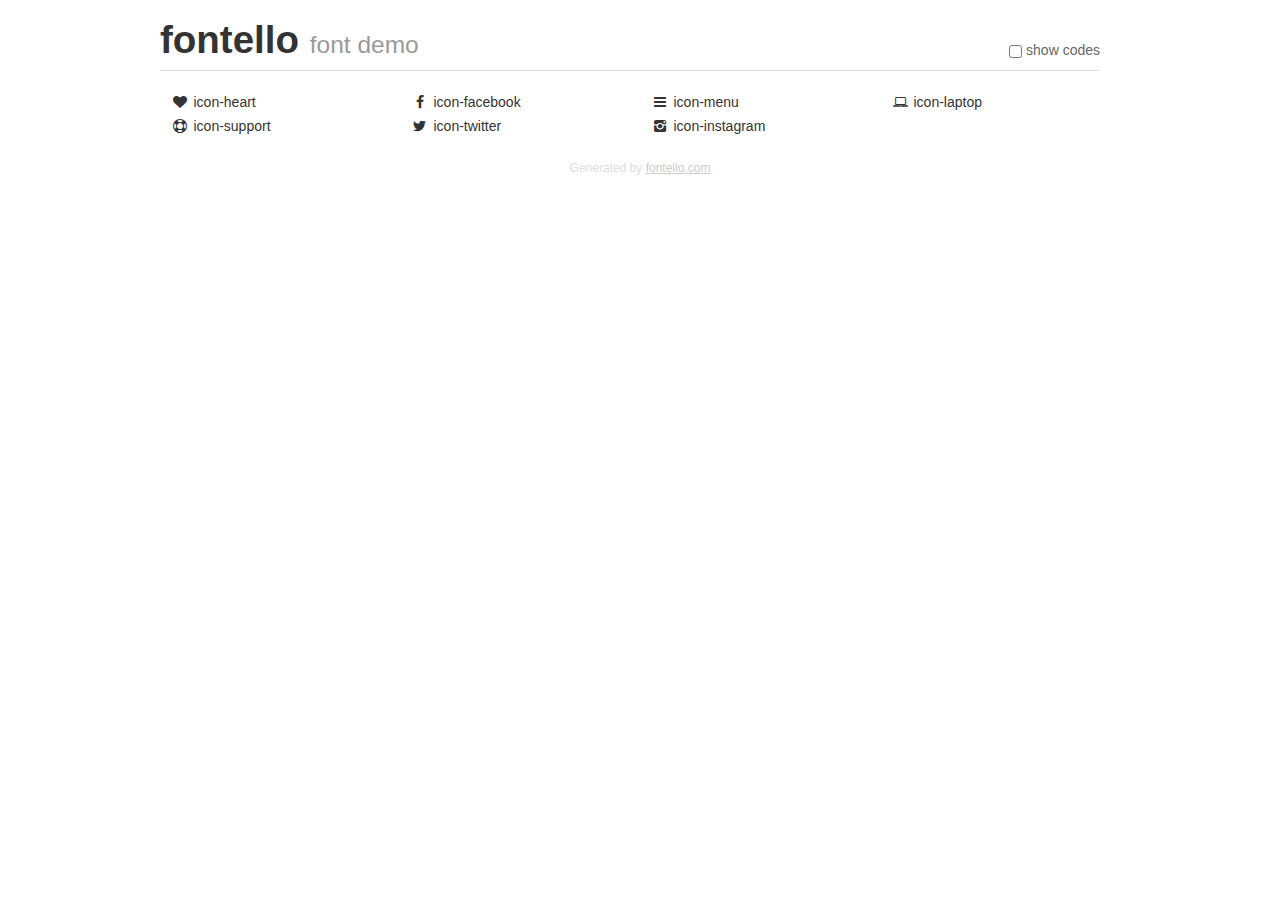
<file: iconos/demo.html>
<!DOCTYPE html>
<html>
  <head><!--[if lt IE 9]><script language="javascript" type="text/javascript" src="//html5shim.googlecode.com/svn/trunk/html5.js"></script><![endif]-->
    <meta charset="UTF-8"><style>/*
 * Bootstrap v2.2.1
 *
 * Copyright 2012 Twitter, Inc
 * Licensed under the Apache License v2.0
 * http://www.apache.org/licenses/LICENSE-2.0
 *
 * Designed and built with all the love in the world @twitter by @mdo and @fat.
 */
.clearfix {
  *zoom: 1;
}
.clearfix:before,
.clearfix:after {
  display: table;
  content: "";
  line-height: 0;
}
.clearfix:after {
  clear: both;
}
html {
  font-size: 100%;
  -webkit-text-size-adjust: 100%;
  -ms-text-size-adjust: 100%;
}
a:focus {
  outline: thin dotted #333;
  outline: 5px auto -webkit-focus-ring-color;
  outline-offset: -2px;
}
a:hover,
a:active {
  outline: 0;
}
button,
input,
select,
textarea {
  margin: 0;
  font-size: 100%;
  vertical-align: middle;
}
button,
input {
  *overflow: visible;
  line-height: normal;
}
button::-moz-focus-inner,
input::-moz-focus-inner {
  padding: 0;
  border: 0;
}
body {
  margin: 0;
  font-family: "Helvetica Neue", Helvetica, Arial, sans-serif;
  font-size: 14px;
  line-height: 20px;
  color: #333;
  background-color: #fff;
}
a {
  color: #08c;
  text-decoration: none;
}
a:hover {
  color: #005580;
  text-decoration: underline;
}
.row {
  margin-left: -20px;
  *zoom: 1;
}
.row:before,
.row:after {
  display: table;
  content: "";
  line-height: 0;
}
.row:after {
  clear: both;
}
[class*="span"] {
  float: left;
  min-height: 1px;
  margin-left: 20px;
}
.container,
.navbar-static-top .container,
.navbar-fixed-top .container,
.navbar-fixed-bottom .container {
  width: 940px;
}
.span12 {
  width: 940px;
}
.span11 {
  width: 860px;
}
.span10 {
  width: 780px;
}
.span9 {
  width: 700px;
}
.span8 {
  width: 620px;
}
.span7 {
  width: 540px;
}
.span6 {
  width: 460px;
}
.span5 {
  width: 380px;
}
.span4 {
  width: 300px;
}
.span3 {
  width: 220px;
}
.span2 {
  width: 140px;
}
.span1 {
  width: 60px;
}
[class*="span"].pull-right,
.row-fluid [class*="span"].pull-right {
  float: right;
}
.container {
  margin-right: auto;
  margin-left: auto;
  *zoom: 1;
}
.container:before,
.container:after {
  display: table;
  content: "";
  line-height: 0;
}
.container:after {
  clear: both;
}
p {
  margin: 0 0 10px;
}
.lead {
  margin-bottom: 20px;
  font-size: 21px;
  font-weight: 200;
  line-height: 30px;
}
small {
  font-size: 85%;
}
h1 {
  margin: 10px 0;
  font-family: inherit;
  font-weight: bold;
  line-height: 20px;
  color: inherit;
  text-rendering: optimizelegibility;
}
h1 small {
  font-weight: normal;
  line-height: 1;
  color: #999;
}
h1 {
  line-height: 40px;
}
h1 {
  font-size: 38.5px;
}
h1 small {
  font-size: 24.5px;
}
body {
  margin-top: 90px;
}
.header {
  position: fixed;
  top: 0;
  left: 50%;
  margin-left: -480px;
  background-color: #fff;
  border-bottom: 1px solid #ddd;
  padding-top: 10px;
  z-index: 10;
}
.footer {
  color: #ddd;
  font-size: 12px;
  text-align: center;
  margin-top: 20px;
}
.footer a {
  color: #ccc;
  text-decoration: underline;
}
.the-icons {
  font-size: 14px;
  line-height: 24px;
}
.switch {
  position: absolute;
  right: 0;
  bottom: 10px;
  color: #666;
}
.switch input {
  margin-right: 0.3em;
}
.codesOn .i-name {
  display: none;
}
.codesOn .i-code {
  display: inline;
}
.i-code {
  display: none;
}
@font-face {
      font-family: 'fontello';
      src: url('./font/fontello.eot?88894438');
      src: url('./font/fontello.eot?88894438#iefix') format('embedded-opentype'),
           url('./font/fontello.woff?88894438') format('woff'),
           url('./font/fontello.ttf?88894438') format('truetype'),
           url('./font/fontello.svg?88894438#fontello') format('svg');
      font-weight: normal;
      font-style: normal;
    }
     
     
    .demo-icon
    {
      font-family: "fontello";
      font-style: normal;
      font-weight: normal;
      speak: none;
     
      display: inline-block;
      text-decoration: inherit;
      width: 1em;
      margin-right: .2em;
      text-align: center;
      /* opacity: .8; */
     
      /* For safety - reset parent styles, that can break glyph codes*/
      font-variant: normal;
      text-transform: none;
     
      /* fix buttons height, for twitter bootstrap */
      line-height: 1em;
     
      /* Animation center compensation - margins should be symmetric */
      /* remove if not needed */
      margin-left: .2em;
     
      /* You can be more comfortable with increased icons size */
      /* font-size: 120%; */
     
      /* Font smoothing. That was taken from TWBS */
      -webkit-font-smoothing: antialiased;
      -moz-osx-font-smoothing: grayscale;
     
      /* Uncomment for 3D effect */
      /* text-shadow: 1px 1px 1px rgba(127, 127, 127, 0.3); */
    }
     </style>
    <link rel="stylesheet" href="css/animation.css"><!--[if IE 7]><link rel="stylesheet" href="css/fontello-ie7.css"><![endif]-->
    <script>
      function toggleCodes(on) {
        var obj = document.getElementById('icons');
      
        if (on) {
          obj.className += ' codesOn';
        } else {
          obj.className = obj.className.replace(' codesOn', '');
        }
      }
      
    </script>
  </head>
  <body>
    <div class="container header">
      <h1>
        fontello
         <small>font demo</small>
      </h1>
      <label class="switch">
        <input type="checkbox" onclick="toggleCodes(this.checked)">show codes
      </label>
    </div>
    <div id="icons" class="container">
      <div class="row">
        <div title="Code: 0xe800" class="the-icons span3"><i class="demo-icon icon-heart">&#xe800;</i> <span class="i-name">icon-heart</span><span class="i-code">0xe800</span></div>
        <div title="Code: 0xf09a" class="the-icons span3"><i class="demo-icon icon-facebook">&#xf09a;</i> <span class="i-name">icon-facebook</span><span class="i-code">0xf09a</span></div>
        <div title="Code: 0xf0c9" class="the-icons span3"><i class="demo-icon icon-menu">&#xf0c9;</i> <span class="i-name">icon-menu</span><span class="i-code">0xf0c9</span></div>
        <div title="Code: 0xf109" class="the-icons span3"><i class="demo-icon icon-laptop">&#xf109;</i> <span class="i-name">icon-laptop</span><span class="i-code">0xf109</span></div>
      </div>
      <div class="row">
        <div title="Code: 0xf1cd" class="the-icons span3"><i class="demo-icon icon-support">&#xf1cd;</i> <span class="i-name">icon-support</span><span class="i-code">0xf1cd</span></div>
        <div title="Code: 0xf309" class="the-icons span3"><i class="demo-icon icon-twitter">&#xf309;</i> <span class="i-name">icon-twitter</span><span class="i-code">0xf309</span></div>
        <div title="Code: 0xf32d" class="the-icons span3"><i class="demo-icon icon-instagram">&#xf32d;</i> <span class="i-name">icon-instagram</span><span class="i-code">0xf32d</span></div>
      </div>
    </div>
    <div class="container footer">Generated by <a href="http://fontello.com">fontello.com</a></div>
  </body>
</html>
</file>
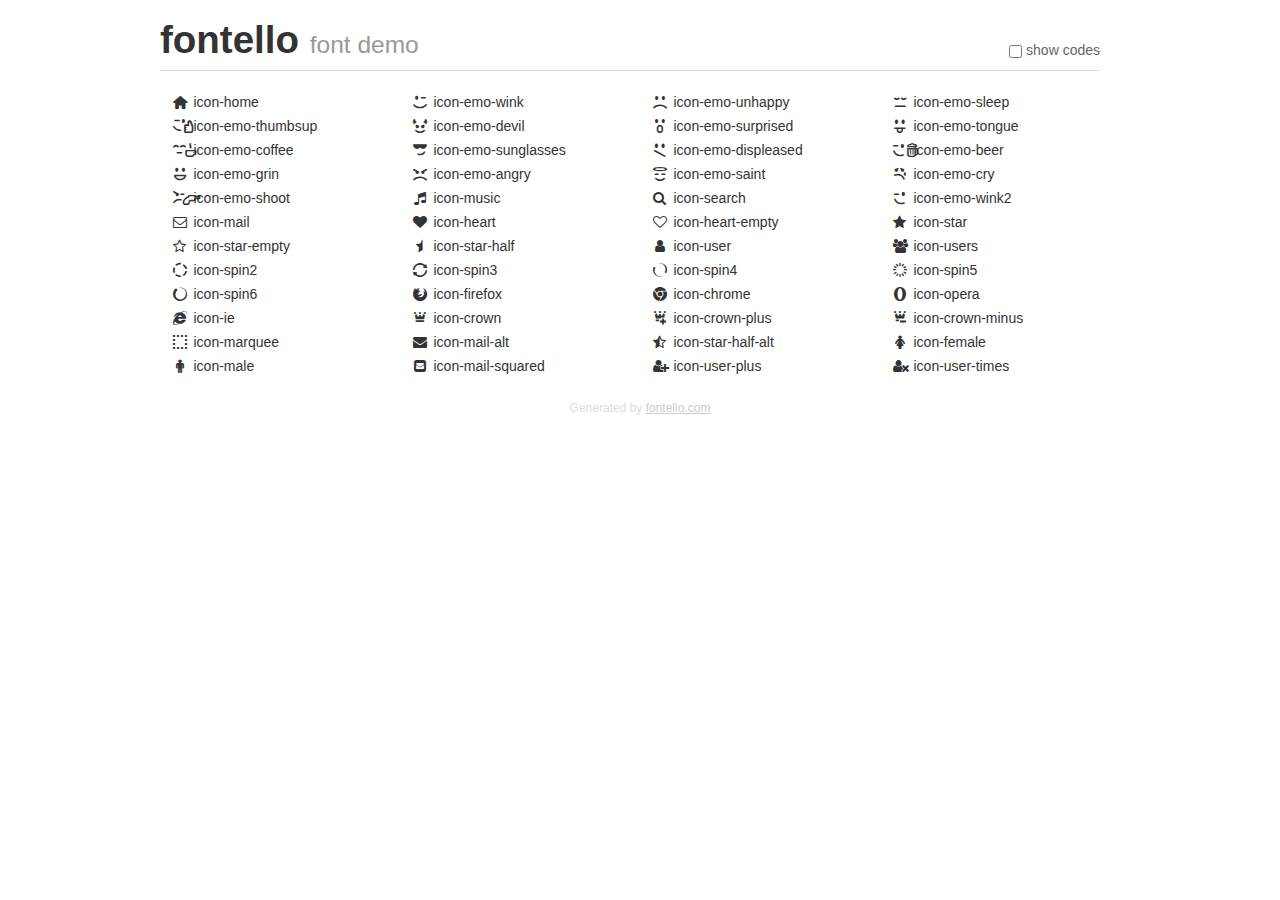
<file: iconos2/demo.html>
<!DOCTYPE html>
<html>
  <head><!--[if lt IE 9]><script language="javascript" type="text/javascript" src="//html5shim.googlecode.com/svn/trunk/html5.js"></script><![endif]-->
    <meta charset="UTF-8"><style>/*
 * Bootstrap v2.2.1
 *
 * Copyright 2012 Twitter, Inc
 * Licensed under the Apache License v2.0
 * http://www.apache.org/licenses/LICENSE-2.0
 *
 * Designed and built with all the love in the world @twitter by @mdo and @fat.
 */
.clearfix {
  *zoom: 1;
}
.clearfix:before,
.clearfix:after {
  display: table;
  content: "";
  line-height: 0;
}
.clearfix:after {
  clear: both;
}
html {
  font-size: 100%;
  -webkit-text-size-adjust: 100%;
  -ms-text-size-adjust: 100%;
}
a:focus {
  outline: thin dotted #333;
  outline: 5px auto -webkit-focus-ring-color;
  outline-offset: -2px;
}
a:hover,
a:active {
  outline: 0;
}
button,
input,
select,
textarea {
  margin: 0;
  font-size: 100%;
  vertical-align: middle;
}
button,
input {
  *overflow: visible;
  line-height: normal;
}
button::-moz-focus-inner,
input::-moz-focus-inner {
  padding: 0;
  border: 0;
}
body {
  margin: 0;
  font-family: "Helvetica Neue", Helvetica, Arial, sans-serif;
  font-size: 14px;
  line-height: 20px;
  color: #333;
  background-color: #fff;
}
a {
  color: #08c;
  text-decoration: none;
}
a:hover {
  color: #005580;
  text-decoration: underline;
}
.row {
  margin-left: -20px;
  *zoom: 1;
}
.row:before,
.row:after {
  display: table;
  content: "";
  line-height: 0;
}
.row:after {
  clear: both;
}
[class*="span"] {
  float: left;
  min-height: 1px;
  margin-left: 20px;
}
.container,
.navbar-static-top .container,
.navbar-fixed-top .container,
.navbar-fixed-bottom .container {
  width: 940px;
}
.span12 {
  width: 940px;
}
.span11 {
  width: 860px;
}
.span10 {
  width: 780px;
}
.span9 {
  width: 700px;
}
.span8 {
  width: 620px;
}
.span7 {
  width: 540px;
}
.span6 {
  width: 460px;
}
.span5 {
  width: 380px;
}
.span4 {
  width: 300px;
}
.span3 {
  width: 220px;
}
.span2 {
  width: 140px;
}
.span1 {
  width: 60px;
}
[class*="span"].pull-right,
.row-fluid [class*="span"].pull-right {
  float: right;
}
.container {
  margin-right: auto;
  margin-left: auto;
  *zoom: 1;
}
.container:before,
.container:after {
  display: table;
  content: "";
  line-height: 0;
}
.container:after {
  clear: both;
}
p {
  margin: 0 0 10px;
}
.lead {
  margin-bottom: 20px;
  font-size: 21px;
  font-weight: 200;
  line-height: 30px;
}
small {
  font-size: 85%;
}
h1 {
  margin: 10px 0;
  font-family: inherit;
  font-weight: bold;
  line-height: 20px;
  color: inherit;
  text-rendering: optimizelegibility;
}
h1 small {
  font-weight: normal;
  line-height: 1;
  color: #999;
}
h1 {
  line-height: 40px;
}
h1 {
  font-size: 38.5px;
}
h1 small {
  font-size: 24.5px;
}
body {
  margin-top: 90px;
}
.header {
  position: fixed;
  top: 0;
  left: 50%;
  margin-left: -480px;
  background-color: #fff;
  border-bottom: 1px solid #ddd;
  padding-top: 10px;
  z-index: 10;
}
.footer {
  color: #ddd;
  font-size: 12px;
  text-align: center;
  margin-top: 20px;
}
.footer a {
  color: #ccc;
  text-decoration: underline;
}
.the-icons {
  font-size: 14px;
  line-height: 24px;
}
.switch {
  position: absolute;
  right: 0;
  bottom: 10px;
  color: #666;
}
.switch input {
  margin-right: 0.3em;
}
.codesOn .i-name {
  display: none;
}
.codesOn .i-code {
  display: inline;
}
.i-code {
  display: none;
}
@font-face {
      font-family: 'fontello';
      src: url('./font/fontello.eot?68530923');
      src: url('./font/fontello.eot?68530923#iefix') format('embedded-opentype'),
           url('./font/fontello.woff?68530923') format('woff'),
           url('./font/fontello.ttf?68530923') format('truetype'),
           url('./font/fontello.svg?68530923#fontello') format('svg');
      font-weight: normal;
      font-style: normal;
    }
     
     
    .demo-icon
    {
      font-family: "fontello";
      font-style: normal;
      font-weight: normal;
      speak: none;
     
      display: inline-block;
      text-decoration: inherit;
      width: 1em;
      margin-right: .2em;
      text-align: center;
      /* opacity: .8; */
     
      /* For safety - reset parent styles, that can break glyph codes*/
      font-variant: normal;
      text-transform: none;
     
      /* fix buttons height, for twitter bootstrap */
      line-height: 1em;
     
      /* Animation center compensation - margins should be symmetric */
      /* remove if not needed */
      margin-left: .2em;
     
      /* You can be more comfortable with increased icons size */
      /* font-size: 120%; */
     
      /* Font smoothing. That was taken from TWBS */
      -webkit-font-smoothing: antialiased;
      -moz-osx-font-smoothing: grayscale;
     
      /* Uncomment for 3D effect */
      /* text-shadow: 1px 1px 1px rgba(127, 127, 127, 0.3); */
    }
     </style>
    <link rel="stylesheet" href="css/animation.css"><!--[if IE 7]><link rel="stylesheet" href="css/" + font.fontname + "-ie7.css"><![endif]-->
    <script>
      function toggleCodes(on) {
        var obj = document.getElementById('icons');
      
        if (on) {
          obj.className += ' codesOn';
        } else {
          obj.className = obj.className.replace(' codesOn', '');
        }
      }
      
    </script>
  </head>
  <body>
    <div class="container header">
      <h1>fontello <small>font demo</small></h1>
      <label class="switch">
        <input type="checkbox" onclick="toggleCodes(this.checked)">show codes
      </label>
    </div>
    <div class="container" id="icons">
      <div class="row">
        <div class="the-icons span3" title="Code: 0xe800"><i class="demo-icon icon-home">&#xe800;</i> <span class="i-name">icon-home</span><span class="i-code">0xe800</span></div>
        <div class="the-icons span3" title="Code: 0xe801"><i class="demo-icon icon-emo-wink">&#xe801;</i> <span class="i-name">icon-emo-wink</span><span class="i-code">0xe801</span></div>
        <div class="the-icons span3" title="Code: 0xe802"><i class="demo-icon icon-emo-unhappy">&#xe802;</i> <span class="i-name">icon-emo-unhappy</span><span class="i-code">0xe802</span></div>
        <div class="the-icons span3" title="Code: 0xe803"><i class="demo-icon icon-emo-sleep">&#xe803;</i> <span class="i-name">icon-emo-sleep</span><span class="i-code">0xe803</span></div>
      </div>
      <div class="row">
        <div class="the-icons span3" title="Code: 0xe804"><i class="demo-icon icon-emo-thumbsup">&#xe804;</i> <span class="i-name">icon-emo-thumbsup</span><span class="i-code">0xe804</span></div>
        <div class="the-icons span3" title="Code: 0xe805"><i class="demo-icon icon-emo-devil">&#xe805;</i> <span class="i-name">icon-emo-devil</span><span class="i-code">0xe805</span></div>
        <div class="the-icons span3" title="Code: 0xe806"><i class="demo-icon icon-emo-surprised">&#xe806;</i> <span class="i-name">icon-emo-surprised</span><span class="i-code">0xe806</span></div>
        <div class="the-icons span3" title="Code: 0xe807"><i class="demo-icon icon-emo-tongue">&#xe807;</i> <span class="i-name">icon-emo-tongue</span><span class="i-code">0xe807</span></div>
      </div>
      <div class="row">
        <div class="the-icons span3" title="Code: 0xe808"><i class="demo-icon icon-emo-coffee">&#xe808;</i> <span class="i-name">icon-emo-coffee</span><span class="i-code">0xe808</span></div>
        <div class="the-icons span3" title="Code: 0xe809"><i class="demo-icon icon-emo-sunglasses">&#xe809;</i> <span class="i-name">icon-emo-sunglasses</span><span class="i-code">0xe809</span></div>
        <div class="the-icons span3" title="Code: 0xe80a"><i class="demo-icon icon-emo-displeased">&#xe80a;</i> <span class="i-name">icon-emo-displeased</span><span class="i-code">0xe80a</span></div>
        <div class="the-icons span3" title="Code: 0xe80b"><i class="demo-icon icon-emo-beer">&#xe80b;</i> <span class="i-name">icon-emo-beer</span><span class="i-code">0xe80b</span></div>
      </div>
      <div class="row">
        <div class="the-icons span3" title="Code: 0xe80c"><i class="demo-icon icon-emo-grin">&#xe80c;</i> <span class="i-name">icon-emo-grin</span><span class="i-code">0xe80c</span></div>
        <div class="the-icons span3" title="Code: 0xe80d"><i class="demo-icon icon-emo-angry">&#xe80d;</i> <span class="i-name">icon-emo-angry</span><span class="i-code">0xe80d</span></div>
        <div class="the-icons span3" title="Code: 0xe80e"><i class="demo-icon icon-emo-saint">&#xe80e;</i> <span class="i-name">icon-emo-saint</span><span class="i-code">0xe80e</span></div>
        <div class="the-icons span3" title="Code: 0xe80f"><i class="demo-icon icon-emo-cry">&#xe80f;</i> <span class="i-name">icon-emo-cry</span><span class="i-code">0xe80f</span></div>
      </div>
      <div class="row">
        <div class="the-icons span3" title="Code: 0xe810"><i class="demo-icon icon-emo-shoot">&#xe810;</i> <span class="i-name">icon-emo-shoot</span><span class="i-code">0xe810</span></div>
        <div class="the-icons span3" title="Code: 0xe811"><i class="demo-icon icon-music">&#xe811;</i> <span class="i-name">icon-music</span><span class="i-code">0xe811</span></div>
        <div class="the-icons span3" title="Code: 0xe812"><i class="demo-icon icon-search">&#xe812;</i> <span class="i-name">icon-search</span><span class="i-code">0xe812</span></div>
        <div class="the-icons span3" title="Code: 0xe813"><i class="demo-icon icon-emo-wink2">&#xe813;</i> <span class="i-name">icon-emo-wink2</span><span class="i-code">0xe813</span></div>
      </div>
      <div class="row">
        <div class="the-icons span3" title="Code: 0xe814"><i class="demo-icon icon-mail">&#xe814;</i> <span class="i-name">icon-mail</span><span class="i-code">0xe814</span></div>
        <div class="the-icons span3" title="Code: 0xe815"><i class="demo-icon icon-heart">&#xe815;</i> <span class="i-name">icon-heart</span><span class="i-code">0xe815</span></div>
        <div class="the-icons span3" title="Code: 0xe816"><i class="demo-icon icon-heart-empty">&#xe816;</i> <span class="i-name">icon-heart-empty</span><span class="i-code">0xe816</span></div>
        <div class="the-icons span3" title="Code: 0xe817"><i class="demo-icon icon-star">&#xe817;</i> <span class="i-name">icon-star</span><span class="i-code">0xe817</span></div>
      </div>
      <div class="row">
        <div class="the-icons span3" title="Code: 0xe818"><i class="demo-icon icon-star-empty">&#xe818;</i> <span class="i-name">icon-star-empty</span><span class="i-code">0xe818</span></div>
        <div class="the-icons span3" title="Code: 0xe819"><i class="demo-icon icon-star-half">&#xe819;</i> <span class="i-name">icon-star-half</span><span class="i-code">0xe819</span></div>
        <div class="the-icons span3" title="Code: 0xe81a"><i class="demo-icon icon-user">&#xe81a;</i> <span class="i-name">icon-user</span><span class="i-code">0xe81a</span></div>
        <div class="the-icons span3" title="Code: 0xe81b"><i class="demo-icon icon-users">&#xe81b;</i> <span class="i-name">icon-users</span><span class="i-code">0xe81b</span></div>
      </div>
      <div class="row">
        <div class="the-icons span3" title="Code: 0xe831"><i class="demo-icon icon-spin2 animate-spin">&#xe831;</i> <span class="i-name">icon-spin2</span><span class="i-code">0xe831</span></div>
        <div class="the-icons span3" title="Code: 0xe832"><i class="demo-icon icon-spin3 animate-spin">&#xe832;</i> <span class="i-name">icon-spin3</span><span class="i-code">0xe832</span></div>
        <div class="the-icons span3" title="Code: 0xe834"><i class="demo-icon icon-spin4 animate-spin">&#xe834;</i> <span class="i-name">icon-spin4</span><span class="i-code">0xe834</span></div>
        <div class="the-icons span3" title="Code: 0xe838"><i class="demo-icon icon-spin5 animate-spin">&#xe838;</i> <span class="i-name">icon-spin5</span><span class="i-code">0xe838</span></div>
      </div>
      <div class="row">
        <div class="the-icons span3" title="Code: 0xe839"><i class="demo-icon icon-spin6 animate-spin">&#xe839;</i> <span class="i-name">icon-spin6</span><span class="i-code">0xe839</span></div>
        <div class="the-icons span3" title="Code: 0xe840"><i class="demo-icon icon-firefox">&#xe840;</i> <span class="i-name">icon-firefox</span><span class="i-code">0xe840</span></div>
        <div class="the-icons span3" title="Code: 0xe841"><i class="demo-icon icon-chrome">&#xe841;</i> <span class="i-name">icon-chrome</span><span class="i-code">0xe841</span></div>
        <div class="the-icons span3" title="Code: 0xe842"><i class="demo-icon icon-opera">&#xe842;</i> <span class="i-name">icon-opera</span><span class="i-code">0xe842</span></div>
      </div>
      <div class="row">
        <div class="the-icons span3" title="Code: 0xe843"><i class="demo-icon icon-ie">&#xe843;</i> <span class="i-name">icon-ie</span><span class="i-code">0xe843</span></div>
        <div class="the-icons span3" title="Code: 0xe844"><i class="demo-icon icon-crown">&#xe844;</i> <span class="i-name">icon-crown</span><span class="i-code">0xe844</span></div>
        <div class="the-icons span3" title="Code: 0xe845"><i class="demo-icon icon-crown-plus">&#xe845;</i> <span class="i-name">icon-crown-plus</span><span class="i-code">0xe845</span></div>
        <div class="the-icons span3" title="Code: 0xe846"><i class="demo-icon icon-crown-minus">&#xe846;</i> <span class="i-name">icon-crown-minus</span><span class="i-code">0xe846</span></div>
      </div>
      <div class="row">
        <div class="the-icons span3" title="Code: 0xe847"><i class="demo-icon icon-marquee">&#xe847;</i> <span class="i-name">icon-marquee</span><span class="i-code">0xe847</span></div>
        <div class="the-icons span3" title="Code: 0xf0e0"><i class="demo-icon icon-mail-alt">&#xf0e0;</i> <span class="i-name">icon-mail-alt</span><span class="i-code">0xf0e0</span></div>
        <div class="the-icons span3" title="Code: 0xf123"><i class="demo-icon icon-star-half-alt">&#xf123;</i> <span class="i-name">icon-star-half-alt</span><span class="i-code">0xf123</span></div>
        <div class="the-icons span3" title="Code: 0xf182"><i class="demo-icon icon-female">&#xf182;</i> <span class="i-name">icon-female</span><span class="i-code">0xf182</span></div>
      </div>
      <div class="row">
        <div class="the-icons span3" title="Code: 0xf183"><i class="demo-icon icon-male">&#xf183;</i> <span class="i-name">icon-male</span><span class="i-code">0xf183</span></div>
        <div class="the-icons span3" title="Code: 0xf199"><i class="demo-icon icon-mail-squared">&#xf199;</i> <span class="i-name">icon-mail-squared</span><span class="i-code">0xf199</span></div>
        <div class="the-icons span3" title="Code: 0xf234"><i class="demo-icon icon-user-plus">&#xf234;</i> <span class="i-name">icon-user-plus</span><span class="i-code">0xf234</span></div>
        <div class="the-icons span3" title="Code: 0xf235"><i class="demo-icon icon-user-times">&#xf235;</i> <span class="i-name">icon-user-times</span><span class="i-code">0xf235</span></div>
      </div>
    </div>
    <div class="container footer">Generated by <a href="http://fontello.com">fontello.com</a></div>
  </body>
</html>
</file>
<file: css/estilosm.css>
* {
    margin: 0;
    padding: 0;
    box-sizing: border-box;
}

body {
    font-family: 'open sans';
    font-size: 16px;
}

.contenedor {
    width: 90%;
    max-width: 1000px;
    margin: auto;
    overflow: hidden;
    padding: 70px 1;
}

/* Main */

.sobre-usted {
    text-align: center;
    font-size: 45px;
    margin-bottom: 10px;
    font-weight: 600;
}

.slogan {
    font-size: 24px;
    font-weight: 300;
    text-align: center;
    margin-bottom: 24px;
}

.parrafo {
    margin-bottom: 13px;
    font-weight: 300;
    text-align: justify;
    line-height: 24px;
    color: rgb(24, 16, 16);
    font-size: 21px;
}

.acerca-de .boton {
    display: inline-block;
    padding: 6px;
    width: 135px;
    font-weight: 300;
    border: 1px solid rgba(24, 16, 16, .7);
    color: rgb(10, 16, 168);
    font-size: 20px;
    text-align: center;
    text-decoration: none;
    border-radius: 16px;
    margin-top: 24px;
}

.galeria {
    width: 100%;
    height: 500px;
    overflow: hidden;
    display: flex;
    position: relative;
    flex-wrap: wrap;
}

.imagenes {
    width: 20%;
    height: 500px;
    overflow: hidden;
    position: relative;
}

.imagenes img {
    width: 100%;
    height: 100%;
    object-fit: cover;
}

.encima {
    position: absolute;
    top: 0;
    left: 0;
    width: 100%;
    height: 100%;
    background: rgba(52, 73, 94, 0.815);
}

.encima h2 {
    position: relative;
    top: 45%;
    text-align: center;
    color: #fff;
}

.encima div {
    position: relative;
    display: block;
    top: 46%;
    width: 40px;
    height: 5px;
    background: rgb(218, 124, 124);
    margin: auto;
}

.cards {
    width: 100%;
    margin: auto;
    display: flex;
    flex-wrap: wrap;
    justify-content: space-around;
}

.card {
    margin: 20px 0;
    width: 30%;
    height: 290px;
    text-align: center;
    padding: 20px;
    box-shadow: 0px 0px 4px 0 rgba(52, 73, 94, 0.849);
}

.cards img {
    width: 140px;
    height: 140px;
    object-fit: cover;
    border-radius: 100%;
}

.fondo {
    height: 900px;
    position: relative;
    background-image: url(../imagenes/infor1.webp);
    overflow: hidden;
    background-attachment: fixed;
    background-position: center;
    padding-top: 130px;
}

.objetivo,
.subtitulo-objetivo {
    color: #fff;
    text-align: center;
}

.objetivo {
    font-size: 56px;
    margin-top: 48px;
}

.subtitulo-objetivo {
    font-size: 35px;
    font-weight: 300;
    margin-bottom: 64px;
}

.imagen-logo {
    display: flex;
    flex-wrap: wrap;
    margin-bottom: 64px;
    width: 100%;
    justify-content: space-between;
}

.imagen-logo {
    width: 30%;
}

.imagen-logo img {
    width: 100%;
    margin-left: 325px;
}

/*Encabezado o Descripción que aparece en el footer, autor y derechos*/
h3{
    color:rgba(255, 255, 255, 0.878);
}

/* Responsive */

@media screen and (max-width:900px) {
    .card {
        width: 48%;
    }
}

@media screen and (max-width:610px) {
    header .textos {
        margin-top: 130px;
    }

    header .titulo {
        font-size: 75px;
    }

    .none {
        display: none
    }

    .imagenes {
        flex-grow: 1;
    }

    .card {
        width: 90%;
    }

    .fondo {
        height: auto;
    }

    .especial {
        display: none;
    }

    .imagen-logo {
        margin-left:-160px;
    }
}

@media screen and (max-width:380px) {
    header .textos {
        margin-top: 100px;
    }

    header .titulo {
        font-size: 65px;
    }

    header .subtitulo {
        font-size: 25px;
        margin-bottom: 32px;
    }

    .sobre-nosotros {
        font-size: 46px;
    }

    .slogan {
        font-size: 20px;
    }

    .objetivo {
        font-size: 46px;
    }

    .subtitulo-objetivo {
        font-size: 20px;
    }
}
</file>
<file: css/footersm.css>
footer{
    margin-top: 2px;
    padding: 30px;
    text-align: center;
    background: #061ace;
}
</file>
<file: css/estilo.css>
@import url('https://fonts.googleapis.com/css2?family=Raleway:wght@300&display=swap');
* {
margin: 0;
padding: 0;
box-sizing: border-box;
font-family: 'Raleway', sans-serif;
}
body{
background: #996699;
}
/*Contenedor de todo*/
.container-all{
width: 100%;
max-width: 1000px;
margin: auto;
padding: 70px;

background: #cccccc;
margin-top: 100px;
border-top: 6px solid rgba(194, 79, 110, 0.99);
}
/*Titulo*/
.title{
font-size: 40px;
margin-bottom: 60px;
color: rgb(0, 0, 0);
}
/*Subtitulo*/
.sub-title{
font-size: 30px;
font-weight: 400;
color:currentColor;
}
/*Contenedor de imagen*/
.rightimg{
    width: 300px;
    float: right;
    margin-left: 20px;
    margin-bottom: 20px;
    }
    .leftimg{
        width: 300px;
        float: left;
        margin-right: 20px;
        margin-bottom: 20px;
        }
/*Contenedor de todas las etiquetas p*/
.container-all p{
font-size: 25px;
font-weight: 300;
margin-top: 20px;
}
/*Contenedor de todas las etiquetas b*/
.container-all b{
font-size: 20px;
color:#006699;
font-weight: normal;
}
/*Encabezado o Descripción que aparece en el footer, autor y
derechos*/
h3{
color:rgba(0, 0, 0, 0.878);
}

/*menu*/

header{
    position: fixed;
    top: 0;
    left: 0;
    width: 100%;
    height: 80px;
    background: #1e3d62; /* Color del header */
    box-shadow: #fa1919; /* Código por definir para que sirve */ 
    z-index: 2;
}

.header-content{
    max-width: 1200px; /* Comentario */
    margin: auto; /* Comentario */
    display: flex;
    justify-content: space-between; /* Comentario */
}

.logo{
    height: 80px; /* Altura del logo en el header */ 
    display: flex;
    justify-content: center;
    align-items: center;
}

.logo h1 b{
    color: #ffffff; /* Color del texto Informática*/
}


.menu {
    height: 80px; /* Altura del Menú en el header */
}

.menu nav{
    height: 100%; /* Altura del menu de navegación */
}

.menu nav ul{
    height: 100%;
    display:flex; /* posición del menú de navegación*/
    list-style: none;
}

.menu nav ul li{
    height: 100%;
    margin: 0px 20px; /* margen entre la lista del menú*/
    display: flex; /* Indica la capacidad de un elemento flexible para alterar sus dimensiones y llenar el espacio disponible */
    justify-content: center;
    align-items: center;
    position: relative;
}

.menu-selected:before{ /* Selector del menú, linea de color*/
    content: '';
    width: 100%;
    height: 7px; /* Linea indicando la navegación seleccionada*/
    background: #9f19dd; /* color del selector*/
    position:fixed;
    top: 0;
    left: 0;
}

.menu nav ul li a{ /* posición del menú de navegación*/
    color: #ffffff; /* */
    font-size: 18px; /* posición del menú de navegación*/
    transition: color 300ms; /* posición del menú de navegación*/
}

.menu nav ul li a:hover{
    color: #1fe6c4; /* color del efecto al pasar el puntero en el menú */
}

.menu .text-menu-selected{ /* Selector menú Inicio */
    color: #f5d23d;
}

.menu nav ul li a i{ /* No borrar! */
    display: none;
}

#icon-menu{ /* propiedades del icono del menú */
    width: 50px;
    height: 50px;
    position: absolute;
    right: 20px;
    top: 16px;
    padding: 10px;
    font-size: 20px;
    background: #c0c0c7; /* Color del icono del menú*/
    border-radius: 100%;
    color: #4e4b4b; /* Color interior icono del menú */
    display: none;
    justify-content: center;
    align-items: center;
    cursor: pointer;
}

#icon-menu:hover{ /*Efecto señalador con el mouse */
    opacity: 0.8;
}


/* Propiedades de Portada*/
.container-cover{
    width: 100%;
    height: 500px;
    position: relative;
    margin-top: 80px;
    background-image: url(../imagenes/negro.jpg);
    background-position: center;
    background-size: cover;
    background-repeat: no-repeat;
}

/* Propiedades la cubierta de portada*/
.container-cover:before{ 
    content: '';
    width: 100%;
    height: 100%;
    background: rgba(0, 0, 0, 0.274); /* color de la cubierta*/
    position: absolute;
    top: 0;
    left: 0;
}

/* Propiedades contenedor de la cubierta */
.container-info-cover{
    max-width: 800px;  /*ancho máximo del contenedor de la cubierta */
    height: 500px; /* altura de la contenedor de la cubierta */
    margin: auto;
    text-align: center;
    display: flex;
    flex-direction: column;
    justify-content: center;
    align-items: center;
    position: relative;
    z-index: 1;
}

.container-info-cover h1{ /* texto titulo en portada */
    font-size: 60px;
    font-weight: 500;
    color: #ffffff; /* color del titulo en portada */
    margin-bottom: 20px;
}

.container-info-cover p{ /* texto subtitulo en portada*/
    color: #ffffff; /* color del subtitulo en portada */
    font-size: 28px;
    font-weight: 300;
}

/* propiedades para hacer responsive nuestra página web*/

@media screen and (max-width: 1220px){

    .header-content,
    .container-content,
    .container-footer footer{
        max-width: 1000px;
        padding: 0 20px;
    }


}

@media screen and (max-width: 1020px){

    .container-content{
        width: 100%;
        flex-direction: column;
    }

    article{
        box-shadow: 0 0 0 0;
    }

    .container-aside{
        display: flex;
        justify-content: center;
    }

    .container-aside aside{
        max-width: 300px;
        margin: 10px;
    }

}


@media screen and (max-width: 800px){

    body{
        overflow-x: hidden;
    }

    .container-all{
        transition: all 300ms cubic-bezier(1,0,0,1);
    }

    .move-container-all{
        transform: translateX(300px);
    }

    .menu{
        width: 0px;
        height: 100vh;
        position: fixed;
        top: 80px;
        left: 0;
        background: #fff;
        overflow: hidden;
        transform: translateX(-350px);
        box-shadow: 10px 0 20px -25px black;
        transition: all 300ms cubic-bezier(1,0,0,1);
    }

    .show-lateral {
        width: 300px;
        transform: translateX(0px);
    }

    .menu nav ul {
        flex-direction: column;
    }

    .menu nav ul li{
        max-width: 200px;
        height: 50px;
        justify-content: flex-start;
    }

    .menu-selected:before{
        width: 0;
    }

    .menu nav ul li a{
        margin-top: 40px;
        color: #858585;
    }

    .menu nav ul li a i{
        width: 20px;
        display: inline-block;
        margin-right: 10px;
        color: #46a2fd;
    }

    #icon-menu{
        display: flex;
    }

    .container-aside{
        flex-wrap: wrap;
    }

}
</file>
<file: css/footer.css>
footer{
    margin-top: 60px;
    padding: 30px;
    text-align: center;
    background: #054d5a;
    }
</file>
<file: css/body.css>
body
{
    background: #4555;
    font-family: Arial;
    font-size: 11px;
    width: 1200px;
    margin:auto
}
#imagenlogo
{
    background: url() no-repeat left;
    background-size: 25%;
    padding: 20em 0em 0em 0em;
    text-transform: uppercase;
}

#imagenlogo h1 a
{
    margin-left: 850px;
    padding: 0em 0em 0em 0em;
    text-decoration: none;
    font-size: 2em;
    font-weight: bold;
    color: #978696
}

#subtitulo
{
    padding: 0em;
    margin-left: 950px;
    font-size: 2em;
    color:#4555
} 

#menu li
{
    display: inline-block;
}

#menu li
{
    display: block;
    float: left;
    margin-right: 0.12em;
    padding: 1em 1.5em;
    background: #000000;
    box-shadow: inset 0px -2px 0px 0px rgba(206, 121, 121, 0.25);
    text-decoration: none;
    text-shadow: 1px 1px 0px #ffffff;
    text-transform: uppercase;
    font-size: .90em;
    color: #ffffff
}

#seccion 
{
    width: 1150px;
    padding: 20px 40px;
    background: #fff;
    height: 500px;
}

#imagen
{
    margin-top: 0em;
    margin-left: 320px;
    width: 330px;
    height: 250px;
    text-align: center;
}

#subtitulo2
{
    font-family: 'Segoe UI', Tahoma, Geneva, Verdana, sans-serif;
    font-size: 25px;
    color: #098752
}

#ladoizquierdo 
{
    margin: -5px 20px 0px 0px;
    float: left;
    width: 65%;
    text-align: justify;
    color: #834756;
}

#footer 
{
    text-align: center;
    border: 12px;
    background-color: #294837;
    width: 102%;
    padding: 5px;
}

p{
    font-family: tahoma;
    font-size: 11pt;
}
</file>
<file: css/estilos.css>
@import url('https://fonts.googleapis.com/css?family=Open+Sans|Roboto'); /* Google Fonts*/


html, body{ /* Tipo del código y Cuerpo del documento... esto ya lo sabe!*/
    margin: 0;
    padding: 0;
}

body{ /* Cuerpo del documento... esto ya lo sabe!*/
    width: 100%;
    background: #A5C9CA ;
    height: 100%;
    font-family: sans-serif;
    letter-spacing: 0.03em; /* espacio de letra*/
    line-height: 1.6;/* altura de línea ... leer más*/
    font-family: 'Open Sans', sans-serif;
}

.title{
    text-align: center;
    font-size: 40px;
    color: #395B64;
    margin-top: 90px;
    font-weight: 100;
    font-family: 'Roboto', sans-serif;
}


.container{ /* contenedor*/
    width: 100%;
    max-width: 1200px;
    height: 430px;
    display: flex;
    flex-wrap: wrap; /* especifica si los elementos "hijos" son obligados a permanecer en una misma línea o pueden fluir en varias líneas.*/
    justify-content: center;
    margin: auto;
}

.container .card{ /* contenedor tarjeta/imagen*/
    width: 330px;
    height: 615px;
    border-radius: 9px;
    box-shadow: 0 2px 2px rgba(0, 0, 0, 0.2);
    overflow: hidden;
    margin: 20px;
    text-align: center;
    transition: all 0.30s;
}

.container .card:hover{ /* cuando el usuario interactúa con un elemento con un dispositivo señalador, pero no necesariamente lo activa*/
    transform: translateY(-15px); /* Aplica una o varias funciones de transformación sobre un elemento.*/
    box-shadow: 0 12px 16px rgba(0, 0, 0, 0.2); /* describe uno o más efectos de sombra como una lista separada por comas. Permite proyectar una sombra difuminada en la estructura de casi cualquier elemento.*/
    color:#395B64;
}

.container .card img{
    width: 200px;
    height: 180px;
}


.container .card h4{
    font-weight: 600;
}

.container .card p{
    padding: 0 1rem;
    font-size: 16px;
    font-weight: 300;
}

.container .card a {
    font-weight: 500; /* permite establecer el grosor con el que se muestran las letras del texto */
    text-decoration: none; /* La propiedad text-decoration permite que el texto sea decorado*/
    color: #2C3333;
}
header{
    width: 100%;
    height: 90px;
    background:  #395B64;
    position:inherit;
    z-index: 100;

}

#menu li
{
    display: inline-block;
}

#menu li
{
    display: block;
    float: left;
    margin-right: 0.12em;
    padding: 1em 1.5em;
    background: #2C3333;
    box-shadow: inset 0px -2px 0px 0px rgb(231, 246, 242);
    text-decoration: none;
    text-shadow: 1px 1px 0px #395B64;
    text-transform: uppercase;
    font-size: .90em;
    color: #395B64
}
</file>
<file: icon/demo-files/demo.css>
body {
	padding: 0;
	margin: 0;
	font-family: sans-serif;
	font-size: 1em;
	line-height: 1.5;
	color: #555;
	background: #fff;
}
h1 {
	font-size: 1.5em;
	font-weight: normal;
}
small {
	font-size: .66666667em;
}
a {
	color: #e74c3c;
	text-decoration: none;
}
a:hover, a:focus {
	box-shadow: 0 1px #e74c3c;
}
.bshadow0, input {
	box-shadow: inset 0 -2px #e7e7e7;
}
input:hover {
	box-shadow: inset 0 -2px #ccc;
}
input, fieldset {
	font-size: 1em;
	margin: 0;
	padding: 0;
	border: 0;
}
input {
	color: inherit;
	line-height: 1.5;
	height: 1.5em;
	padding: .25em 0;
}
input:focus {
	outline: none;
	box-shadow: inset 0 -2px #449fdb;
}
.glyph {
	font-size: 16px;
	width: 15em;
	padding-bottom: 1em;
	margin-right: 4em;
	margin-bottom: 1em;
	float: left;
	overflow: hidden;
}
.liga {
	width: 80%;
	width: calc(100% - 2.5em);
}
.talign-right {
	text-align: right;
}
.talign-center {
	text-align: center;
}
.bgc1 {
	background: #f1f1f1;
}
.fgc1 {
	color: #999;
}
.fgc0 {
	color: #000;
}
p {
	margin-top: 1em;
	margin-bottom: 1em;
}
.mvm {
	margin-top: .75em;
	margin-bottom: .75em;
}
.mtn {
	margin-top: 0;
}
.mtl, .mal {
	margin-top: 1.5em;
}
.mbl, .mal {
	margin-bottom: 1.5em;
}
.mal, .mhl {
	margin-left: 1.5em;
	margin-right: 1.5em;
}
.mhmm {
	margin-left: 1em;
	margin-right: 1em;
}
.mls {
	margin-left: .25em;
}
.ptl {
	padding-top: 1.5em;
}
.pbs, .pvs {
	padding-bottom: .25em;
}
.pvs, .pts {
	padding-top: .25em;
}
.unit {
	float: left;
}
.unitRight {
	float: right;
}
.size1of2 {
	width: 50%;
}
.size1of1 {
	width: 100%;
}
.clearfix:before, .clearfix:after {
	content: " ";
	display: table;
}
.clearfix:after {
	clear: both;
}
.hidden-true {
	display: none;
}
.textbox0 {
	width: 3em;
	background: #f1f1f1;
	padding: .25em .5em;
	line-height: 1.5;
	height: 1.5em;
}
#testDrive {
	display: block;
	padding-top: 24px;
	line-height: 1.5;
}
.fs0 {
	font-size: 16px;
}
.fs1 {
	font-size: 20px;
}
</file>
<file: icon/style.css>
@font-face {
	font-family: 'Linearicons-Free';
	src:url('fonts/Linearicons-Free.eot?w118d');
	src:url('fonts/Linearicons-Free.eot?#iefixw118d') format('embedded-opentype'),
		url('fonts/Linearicons-Free.woff2?w118d') format('woff2'),
		url('fonts/Linearicons-Free.woff?w118d') format('woff'),
		url('fonts/Linearicons-Free.ttf?w118d') format('truetype'),
		url('fonts/Linearicons-Free.svg?w118d#Linearicons-Free') format('svg');
	font-weight: normal;
	font-style: normal;
}

.lnr {
	font-family: 'Linearicons-Free';
	speak: none;
	font-style: normal;
	font-weight: normal;
	font-variant: normal;
	text-transform: none;
	line-height: 1;

	/* Better Font Rendering =========== */
	-webkit-font-smoothing: antialiased;
	-moz-osx-font-smoothing: grayscale;
}

.lnr-home:before {
	content: "\e800";
}
.lnr-apartment:before {
	content: "\e801";
}
.lnr-pencil:before {
	content: "\e802";
}
.lnr-magic-wand:before {
	content: "\e803";
}
.lnr-drop:before {
	content: "\e804";
}
.lnr-lighter:before {
	content: "\e805";
}
.lnr-poop:before {
	content: "\e806";
}
.lnr-sun:before {
	content: "\e807";
}
.lnr-moon:before {
	content: "\e808";
}
.lnr-cloud:before {
	content: "\e809";
}
.lnr-cloud-upload:before {
	content: "\e80a";
}
.lnr-cloud-download:before {
	content: "\e80b";
}
.lnr-cloud-sync:before {
	content: "\e80c";
}
.lnr-cloud-check:before {
	content: "\e80d";
}
.lnr-database:before {
	content: "\e80e";
}
.lnr-lock:before {
	content: "\e80f";
}
.lnr-cog:before {
	content: "\e810";
}
.lnr-trash:before {
	content: "\e811";
}
.lnr-dice:before {
	content: "\e812";
}
.lnr-heart:before {
	content: "\e813";
}
.lnr-star:before {
	content: "\e814";
}
.lnr-star-half:before {
	content: "\e815";
}
.lnr-star-empty:before {
	content: "\e816";
}
.lnr-flag:before {
	content: "\e817";
}
.lnr-envelope:before {
	content: "\e818";
}
.lnr-paperclip:before {
	content: "\e819";
}
.lnr-inbox:before {
	content: "\e81a";
}
.lnr-eye:before {
	content: "\e81b";
}
.lnr-printer:before {
	content: "\e81c";
}
.lnr-file-empty:before {
	content: "\e81d";
}
.lnr-file-add:before {
	content: "\e81e";
}
.lnr-enter:before {
	content: "\e81f";
}
.lnr-exit:before {
	content: "\e820";
}
.lnr-graduation-hat:before {
	content: "\e821";
}
.lnr-license:before {
	content: "\e822";
}
.lnr-music-note:before {
	content: "\e823";
}
.lnr-film-play:before {
	content: "\e824";
}
.lnr-camera-video:before {
	content: "\e825";
}
.lnr-camera:before {
	content: "\e826";
}
.lnr-picture:before {
	content: "\e827";
}
.lnr-book:before {
	content: "\e828";
}
.lnr-bookmark:before {
	content: "\e829";
}
.lnr-user:before {
	content: "\e82a";
}
.lnr-users:before {
	content: "\e82b";
}
.lnr-shirt:before {
	content: "\e82c";
}
.lnr-store:before {
	content: "\e82d";
}
.lnr-cart:before {
	content: "\e82e";
}
.lnr-tag:before {
	content: "\e82f";
}
.lnr-phone-handset:before {
	content: "\e830";
}
.lnr-phone:before {
	content: "\e831";
}
.lnr-pushpin:before {
	content: "\e832";
}
.lnr-map-marker:before {
	content: "\e833";
}
.lnr-map:before {
	content: "\e834";
}
.lnr-location:before {
	content: "\e835";
}
.lnr-calendar-full:before {
	content: "\e836";
}
.lnr-keyboard:before {
	content: "\e837";
}
.lnr-spell-check:before {
	content: "\e838";
}
.lnr-screen:before {
	content: "\e839";
}
.lnr-smartphone:before {
	content: "\e83a";
}
.lnr-tablet:before {
	content: "\e83b";
}
.lnr-laptop:before {
	content: "\e83c";
}
.lnr-laptop-phone:before {
	content: "\e83d";
}
.lnr-power-switch:before {
	content: "\e83e";
}
.lnr-bubble:before {
	content: "\e83f";
}
.lnr-heart-pulse:before {
	content: "\e840";
}
.lnr-construction:before {
	content: "\e841";
}
.lnr-pie-chart:before {
	content: "\e842";
}
.lnr-chart-bars:before {
	content: "\e843";
}
.lnr-gift:before {
	content: "\e844";
}
.lnr-diamond:before {
	content: "\e845";
}
.lnr-linearicons:before {
	content: "\e846";
}
.lnr-dinner:before {
	content: "\e847";
}
.lnr-coffee-cup:before {
	content: "\e848";
}
.lnr-leaf:before {
	content: "\e849";
}
.lnr-paw:before {
	content: "\e84a";
}
.lnr-rocket:before {
	content: "\e84b";
}
.lnr-briefcase:before {
	content: "\e84c";
}
.lnr-bus:before {
	content: "\e84d";
}
.lnr-car:before {
	content: "\e84e";
}
.lnr-train:before {
	content: "\e84f";
}
.lnr-bicycle:before {
	content: "\e850";
}
.lnr-wheelchair:before {
	content: "\e851";
}
.lnr-select:before {
	content: "\e852";
}
.lnr-earth:before {
	content: "\e853";
}
.lnr-smile:before {
	content: "\e854";
}
.lnr-sad:before {
	content: "\e855";
}
.lnr-neutral:before {
	content: "\e856";
}
.lnr-mustache:before {
	content: "\e857";
}
.lnr-alarm:before {
	content: "\e858";
}
.lnr-bullhorn:before {
	content: "\e859";
}
.lnr-volume-high:before {
	content: "\e85a";
}
.lnr-volume-medium:before {
	content: "\e85b";
}
.lnr-volume-low:before {
	content: "\e85c";
}
.lnr-volume:before {
	content: "\e85d";
}
.lnr-mic:before {
	content: "\e85e";
}
.lnr-hourglass:before {
	content: "\e85f";
}
.lnr-undo:before {
	content: "\e860";
}
.lnr-redo:before {
	content: "\e861";
}
.lnr-sync:before {
	content: "\e862";
}
.lnr-history:before {
	content: "\e863";
}
.lnr-clock:before {
	content: "\e864";
}
.lnr-download:before {
	content: "\e865";
}
.lnr-upload:before {
	content: "\e866";
}
.lnr-enter-down:before {
	content: "\e867";
}
.lnr-exit-up:before {
	content: "\e868";
}
.lnr-bug:before {
	content: "\e869";
}
.lnr-code:before {
	content: "\e86a";
}
.lnr-link:before {
	content: "\e86b";
}
.lnr-unlink:before {
	content: "\e86c";
}
.lnr-thumbs-up:before {
	content: "\e86d";
}
.lnr-thumbs-down:before {
	content: "\e86e";
}
.lnr-magnifier:before {
	content: "\e86f";
}
.lnr-cross:before {
	content: "\e870";
}
.lnr-menu:before {
	content: "\e871";
}
.lnr-list:before {
	content: "\e872";
}
.lnr-chevron-up:before {
	content: "\e873";
}
.lnr-chevron-down:before {
	content: "\e874";
}
.lnr-chevron-left:before {
	content: "\e875";
}
.lnr-chevron-right:before {
	content: "\e876";
}
.lnr-arrow-up:before {
	content: "\e877";
}
.lnr-arrow-down:before {
	content: "\e878";
}
.lnr-arrow-left:before {
	content: "\e879";
}
.lnr-arrow-right:before {
	content: "\e87a";
}
.lnr-move:before {
	content: "\e87b";
}
.lnr-warning:before {
	content: "\e87c";
}
.lnr-question-circle:before {
	content: "\e87d";
}
.lnr-menu-circle:before {
	content: "\e87e";
}
.lnr-checkmark-circle:before {
	content: "\e87f";
}
.lnr-cross-circle:before {
	content: "\e880";
}
.lnr-plus-circle:before {
	content: "\e881";
}
.lnr-circle-minus:before {
	content: "\e882";
}
.lnr-arrow-up-circle:before {
	content: "\e883";
}
.lnr-arrow-down-circle:before {
	content: "\e884";
}
.lnr-arrow-left-circle:before {
	content: "\e885";
}
.lnr-arrow-right-circle:before {
	content: "\e886";
}
.lnr-chevron-up-circle:before {
	content: "\e887";
}
.lnr-chevron-down-circle:before {
	content: "\e888";
}
.lnr-chevron-left-circle:before {
	content: "\e889";
}
.lnr-chevron-right-circle:before {
	content: "\e88a";
}
.lnr-crop:before {
	content: "\e88b";
}
.lnr-frame-expand:before {
	content: "\e88c";
}
.lnr-frame-contract:before {
	content: "\e88d";
}
.lnr-layers:before {
	content: "\e88e";
}
.lnr-funnel:before {
	content: "\e88f";
}
.lnr-text-format:before {
	content: "\e890";
}
.lnr-text-format-remove:before {
	content: "\e891";
}
.lnr-text-size:before {
	content: "\e892";
}
.lnr-bold:before {
	content: "\e893";
}
.lnr-italic:before {
	content: "\e894";
}
.lnr-underline:before {
	content: "\e895";
}
.lnr-strikethrough:before {
	content: "\e896";
}
.lnr-highlight:before {
	content: "\e897";
}
.lnr-text-align-left:before {
	content: "\e898";
}
.lnr-text-align-center:before {
	content: "\e899";
}
.lnr-text-align-right:before {
	content: "\e89a";
}
.lnr-text-align-justify:before {
	content: "\e89b";
}
.lnr-line-spacing:before {
	content: "\e89c";
}
.lnr-indent-increase:before {
	content: "\e89d";
}
.lnr-indent-decrease:before {
	content: "\e89e";
}
.lnr-pilcrow:before {
	content: "\e89f";
}
.lnr-direction-ltr:before {
	content: "\e8a0";
}
.lnr-direction-rtl:before {
	content: "\e8a1";
}
.lnr-page-break:before {
	content: "\e8a2";
}
.lnr-sort-alpha-asc:before {
	content: "\e8a3";
}
.lnr-sort-amount-asc:before {
	content: "\e8a4";
}
.lnr-hand:before {
	content: "\e8a5";
}
.lnr-pointer-up:before {
	content: "\e8a6";
}
.lnr-pointer-right:before {
	content: "\e8a7";
}
.lnr-pointer-down:before {
	content: "\e8a8";
}
.lnr-pointer-left:before {
	content: "\e8a9";
}
</file>
<file: iconos/css/fontello-ie7.css>
[class^="icon-"], [class*=" icon-"] {
  font-family: 'fontello';
  font-style: normal;
  font-weight: normal;
 
  /* fix buttons height */
  line-height: 1em;
 
  /* you can be more comfortable with increased icons size */
  /* font-size: 120%; */
}
 
.icon-heart { *zoom: expression( this.runtimeStyle['zoom'] = '1', this.innerHTML = '&#xe800;&nbsp;'); }
.icon-facebook { *zoom: expression( this.runtimeStyle['zoom'] = '1', this.innerHTML = '&#xf09a;&nbsp;'); }
.icon-menu { *zoom: expression( this.runtimeStyle['zoom'] = '1', this.innerHTML = '&#xf0c9;&nbsp;'); }
.icon-laptop { *zoom: expression( this.runtimeStyle['zoom'] = '1', this.innerHTML = '&#xf109;&nbsp;'); }
.icon-support { *zoom: expression( this.runtimeStyle['zoom'] = '1', this.innerHTML = '&#xf1cd;&nbsp;'); }
.icon-twitter { *zoom: expression( this.runtimeStyle['zoom'] = '1', this.innerHTML = '&#xf309;&nbsp;'); }
.icon-instagram { *zoom: expression( this.runtimeStyle['zoom'] = '1', this.innerHTML = '&#xf32d;&nbsp;'); }
</file>
<file: iconos/css/animation.css>
/*
   Animation example, for spinners
*/
.animate-spin {
  -moz-animation: spin 2s infinite linear;
  -o-animation: spin 2s infinite linear;
  -webkit-animation: spin 2s infinite linear;
  animation: spin 2s infinite linear;
  display: inline-block;
}
@-moz-keyframes spin {
  0% {
    -moz-transform: rotate(0deg);
    -o-transform: rotate(0deg);
    -webkit-transform: rotate(0deg);
    transform: rotate(0deg);
  }

  100% {
    -moz-transform: rotate(359deg);
    -o-transform: rotate(359deg);
    -webkit-transform: rotate(359deg);
    transform: rotate(359deg);
  }
}
@-webkit-keyframes spin {
  0% {
    -moz-transform: rotate(0deg);
    -o-transform: rotate(0deg);
    -webkit-transform: rotate(0deg);
    transform: rotate(0deg);
  }

  100% {
    -moz-transform: rotate(359deg);
    -o-transform: rotate(359deg);
    -webkit-transform: rotate(359deg);
    transform: rotate(359deg);
  }
}
@-o-keyframes spin {
  0% {
    -moz-transform: rotate(0deg);
    -o-transform: rotate(0deg);
    -webkit-transform: rotate(0deg);
    transform: rotate(0deg);
  }

  100% {
    -moz-transform: rotate(359deg);
    -o-transform: rotate(359deg);
    -webkit-transform: rotate(359deg);
    transform: rotate(359deg);
  }
}
@-ms-keyframes spin {
  0% {
    -moz-transform: rotate(0deg);
    -o-transform: rotate(0deg);
    -webkit-transform: rotate(0deg);
    transform: rotate(0deg);
  }

  100% {
    -moz-transform: rotate(359deg);
    -o-transform: rotate(359deg);
    -webkit-transform: rotate(359deg);
    transform: rotate(359deg);
  }
}
@keyframes spin {
  0% {
    -moz-transform: rotate(0deg);
    -o-transform: rotate(0deg);
    -webkit-transform: rotate(0deg);
    transform: rotate(0deg);
  }

  100% {
    -moz-transform: rotate(359deg);
    -o-transform: rotate(359deg);
    -webkit-transform: rotate(359deg);
    transform: rotate(359deg);
  }
}
</file>
<file: iconos2/css/animation.css>
/*
   Animation example, for spinners
*/
.animate-spin {
  -moz-animation: spin 2s infinite linear;
  -o-animation: spin 2s infinite linear;
  -webkit-animation: spin 2s infinite linear;
  animation: spin 2s infinite linear;
  display: inline-block;
}
@-moz-keyframes spin {
  0% {
    -moz-transform: rotate(0deg);
    -o-transform: rotate(0deg);
    -webkit-transform: rotate(0deg);
    transform: rotate(0deg);
  }

  100% {
    -moz-transform: rotate(359deg);
    -o-transform: rotate(359deg);
    -webkit-transform: rotate(359deg);
    transform: rotate(359deg);
  }
}
@-webkit-keyframes spin {
  0% {
    -moz-transform: rotate(0deg);
    -o-transform: rotate(0deg);
    -webkit-transform: rotate(0deg);
    transform: rotate(0deg);
  }

  100% {
    -moz-transform: rotate(359deg);
    -o-transform: rotate(359deg);
    -webkit-transform: rotate(359deg);
    transform: rotate(359deg);
  }
}
@-o-keyframes spin {
  0% {
    -moz-transform: rotate(0deg);
    -o-transform: rotate(0deg);
    -webkit-transform: rotate(0deg);
    transform: rotate(0deg);
  }

  100% {
    -moz-transform: rotate(359deg);
    -o-transform: rotate(359deg);
    -webkit-transform: rotate(359deg);
    transform: rotate(359deg);
  }
}
@-ms-keyframes spin {
  0% {
    -moz-transform: rotate(0deg);
    -o-transform: rotate(0deg);
    -webkit-transform: rotate(0deg);
    transform: rotate(0deg);
  }

  100% {
    -moz-transform: rotate(359deg);
    -o-transform: rotate(359deg);
    -webkit-transform: rotate(359deg);
    transform: rotate(359deg);
  }
}
@keyframes spin {
  0% {
    -moz-transform: rotate(0deg);
    -o-transform: rotate(0deg);
    -webkit-transform: rotate(0deg);
    transform: rotate(0deg);
  }

  100% {
    -moz-transform: rotate(359deg);
    -o-transform: rotate(359deg);
    -webkit-transform: rotate(359deg);
    transform: rotate(359deg);
  }
}
</file>
